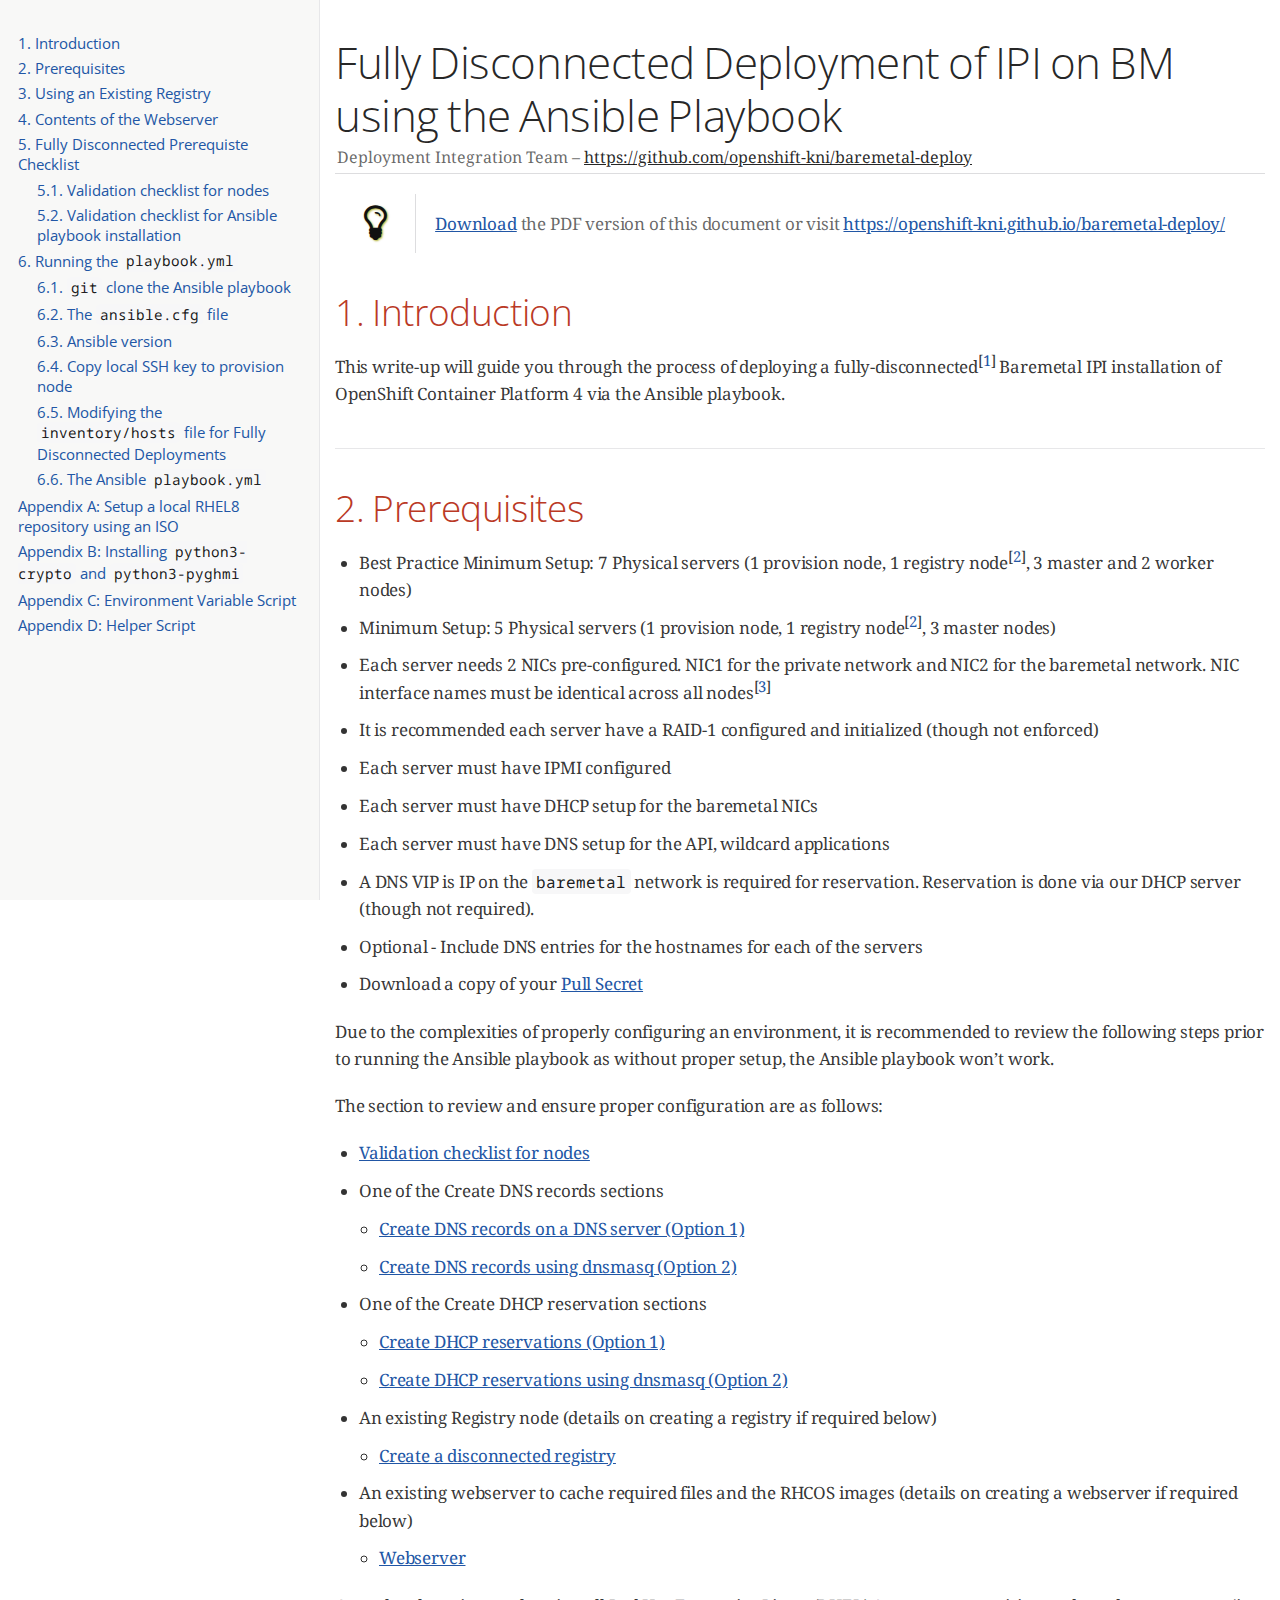
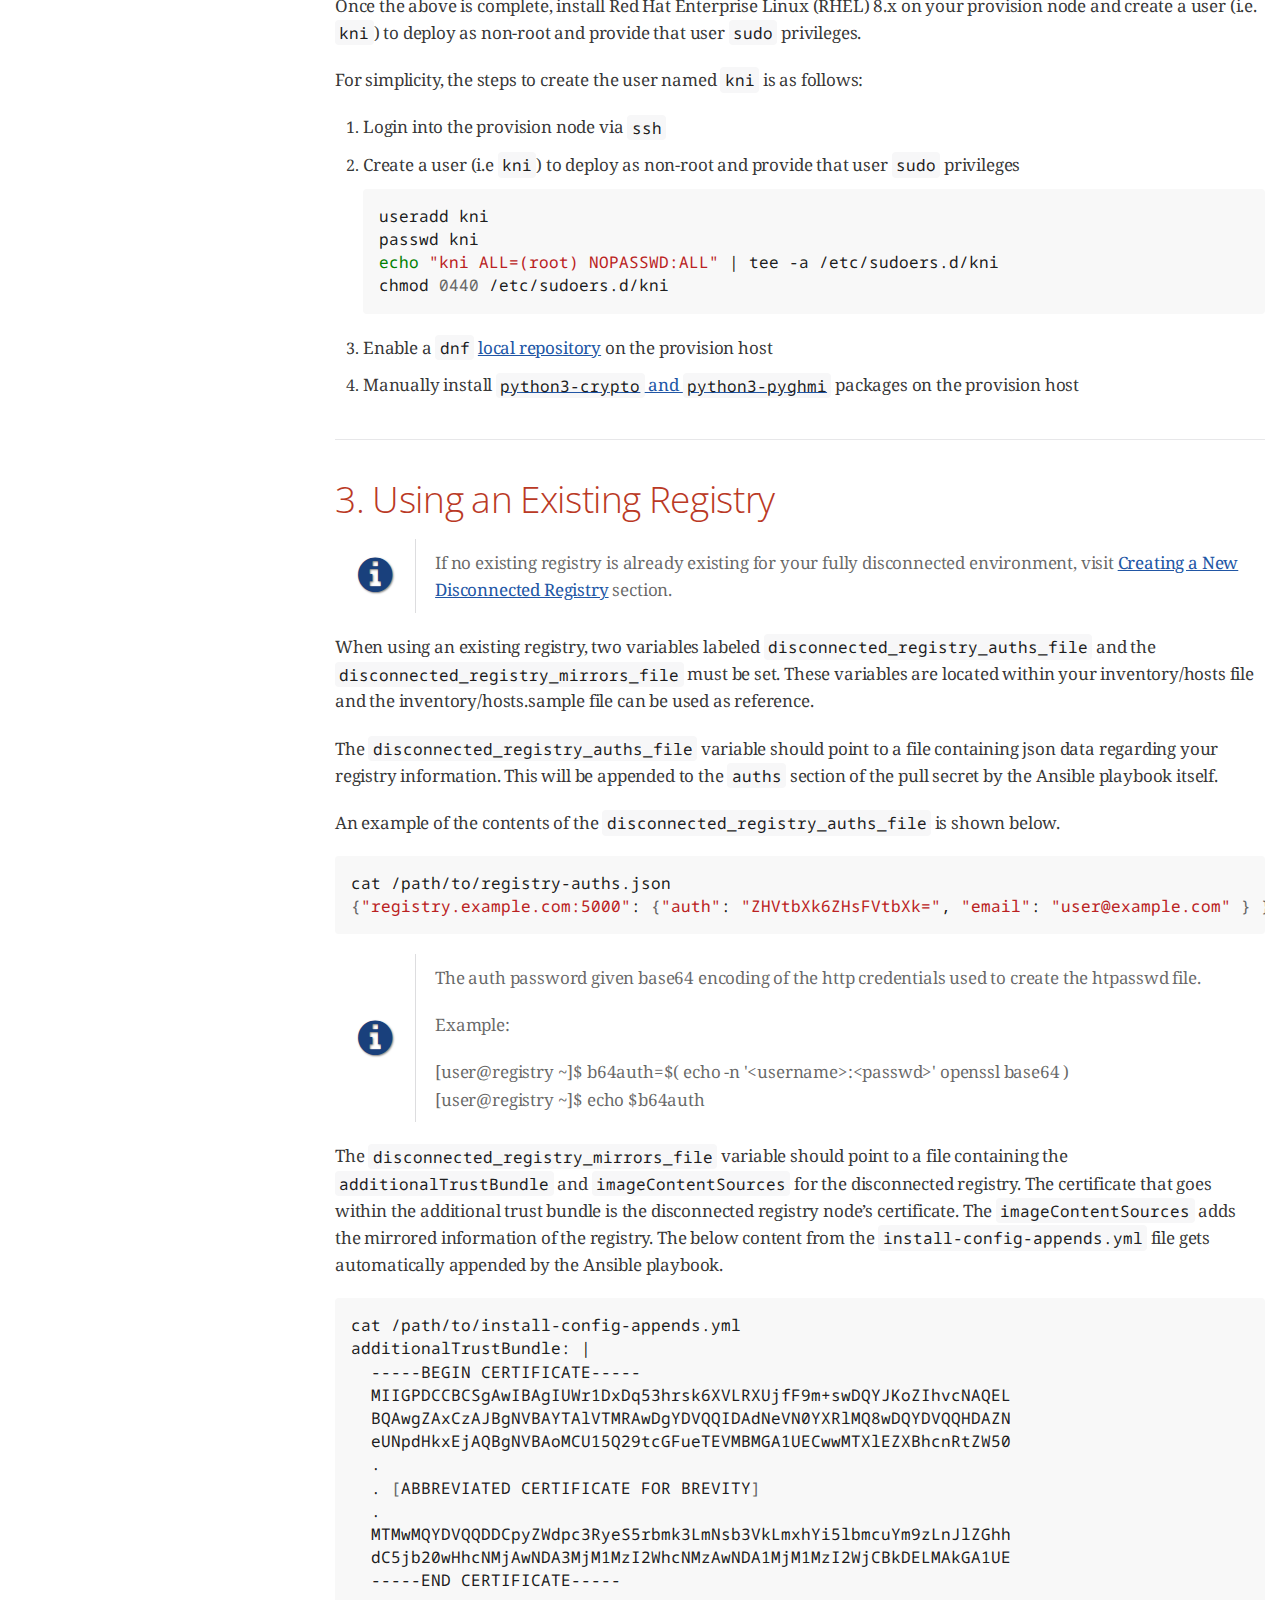
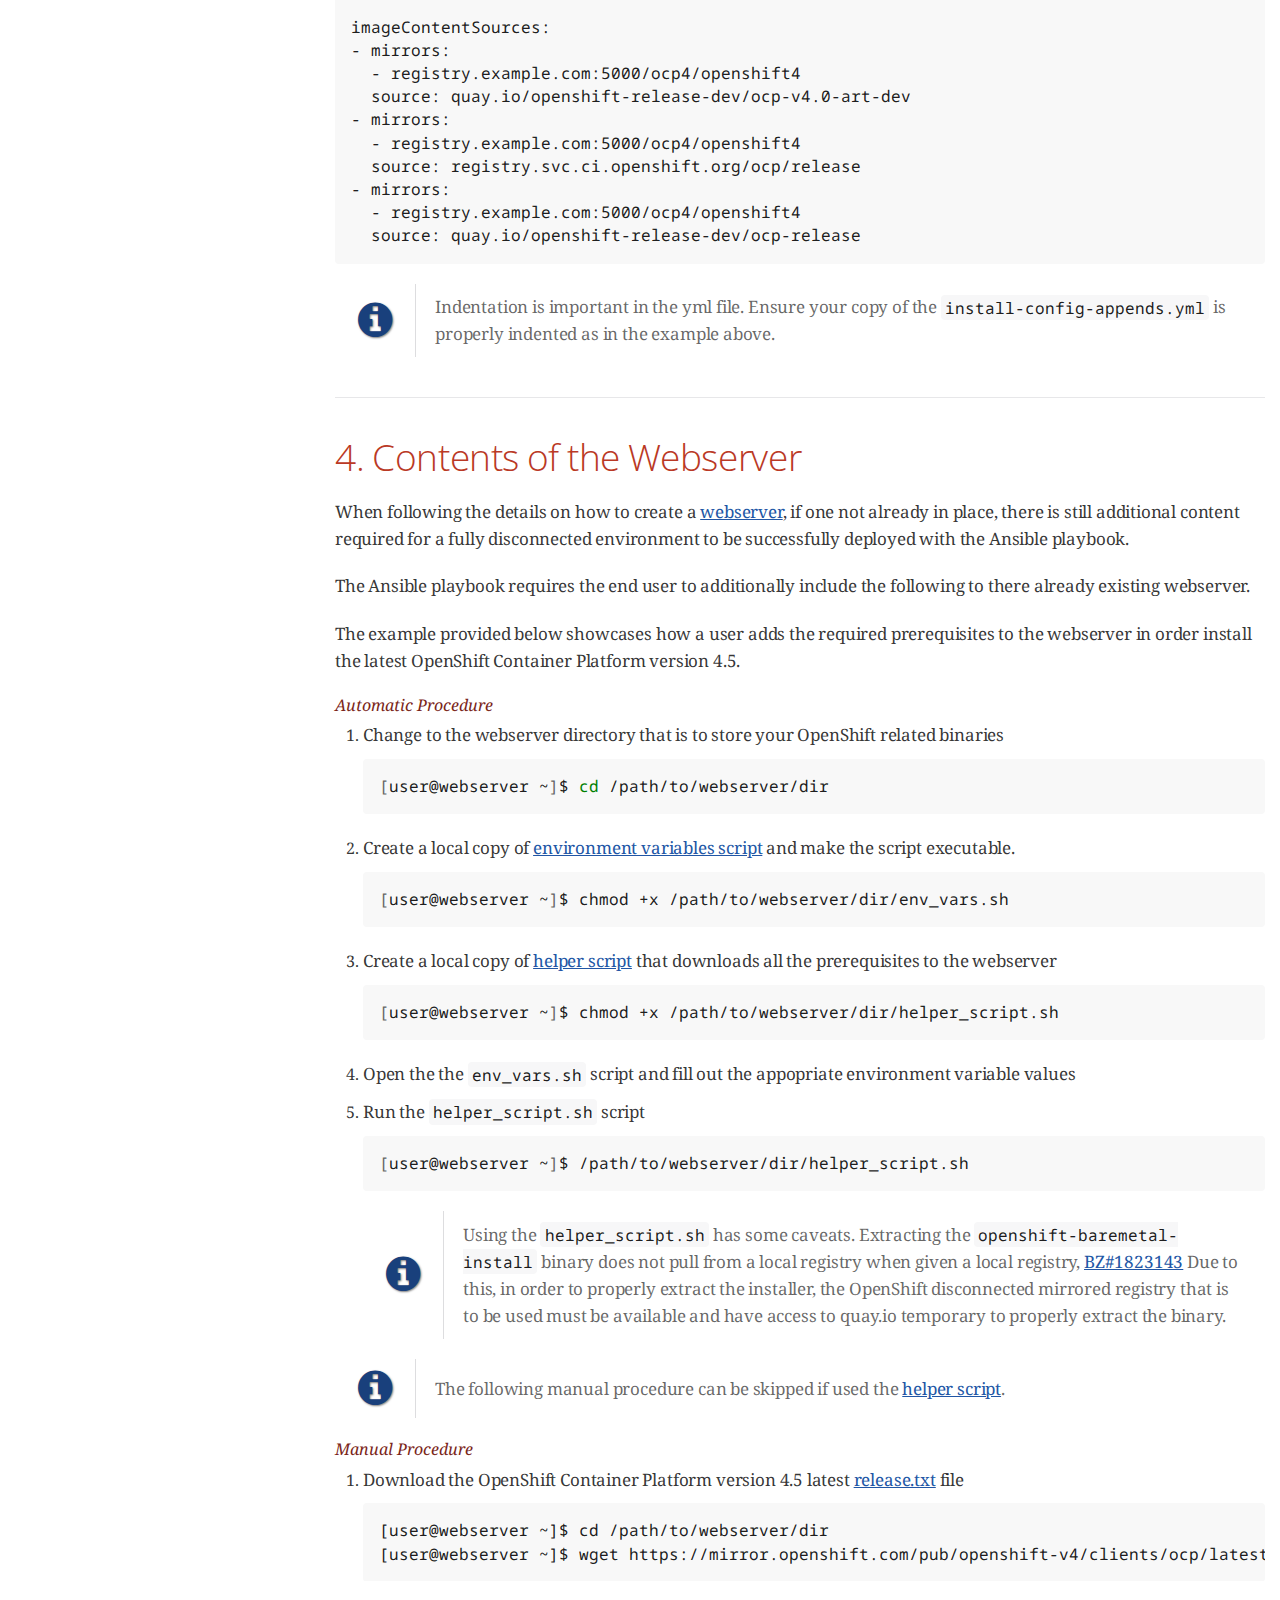
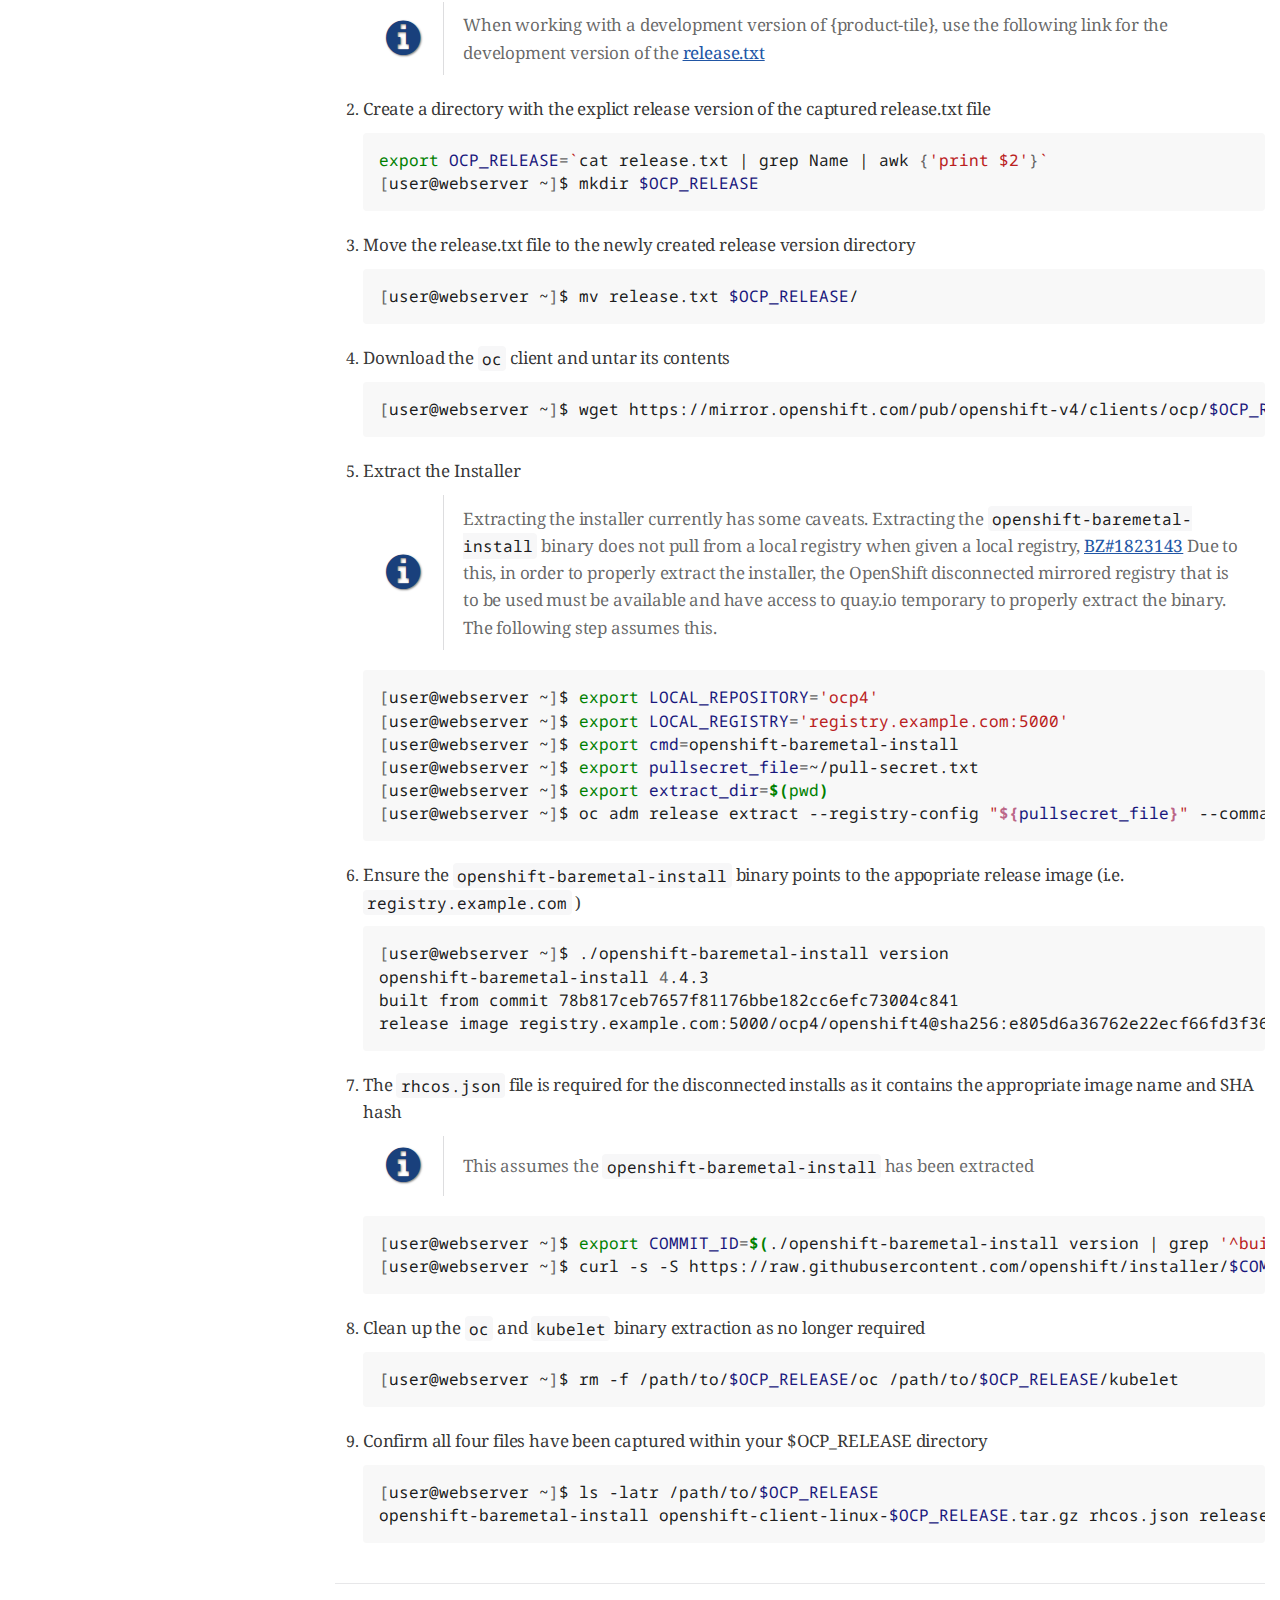
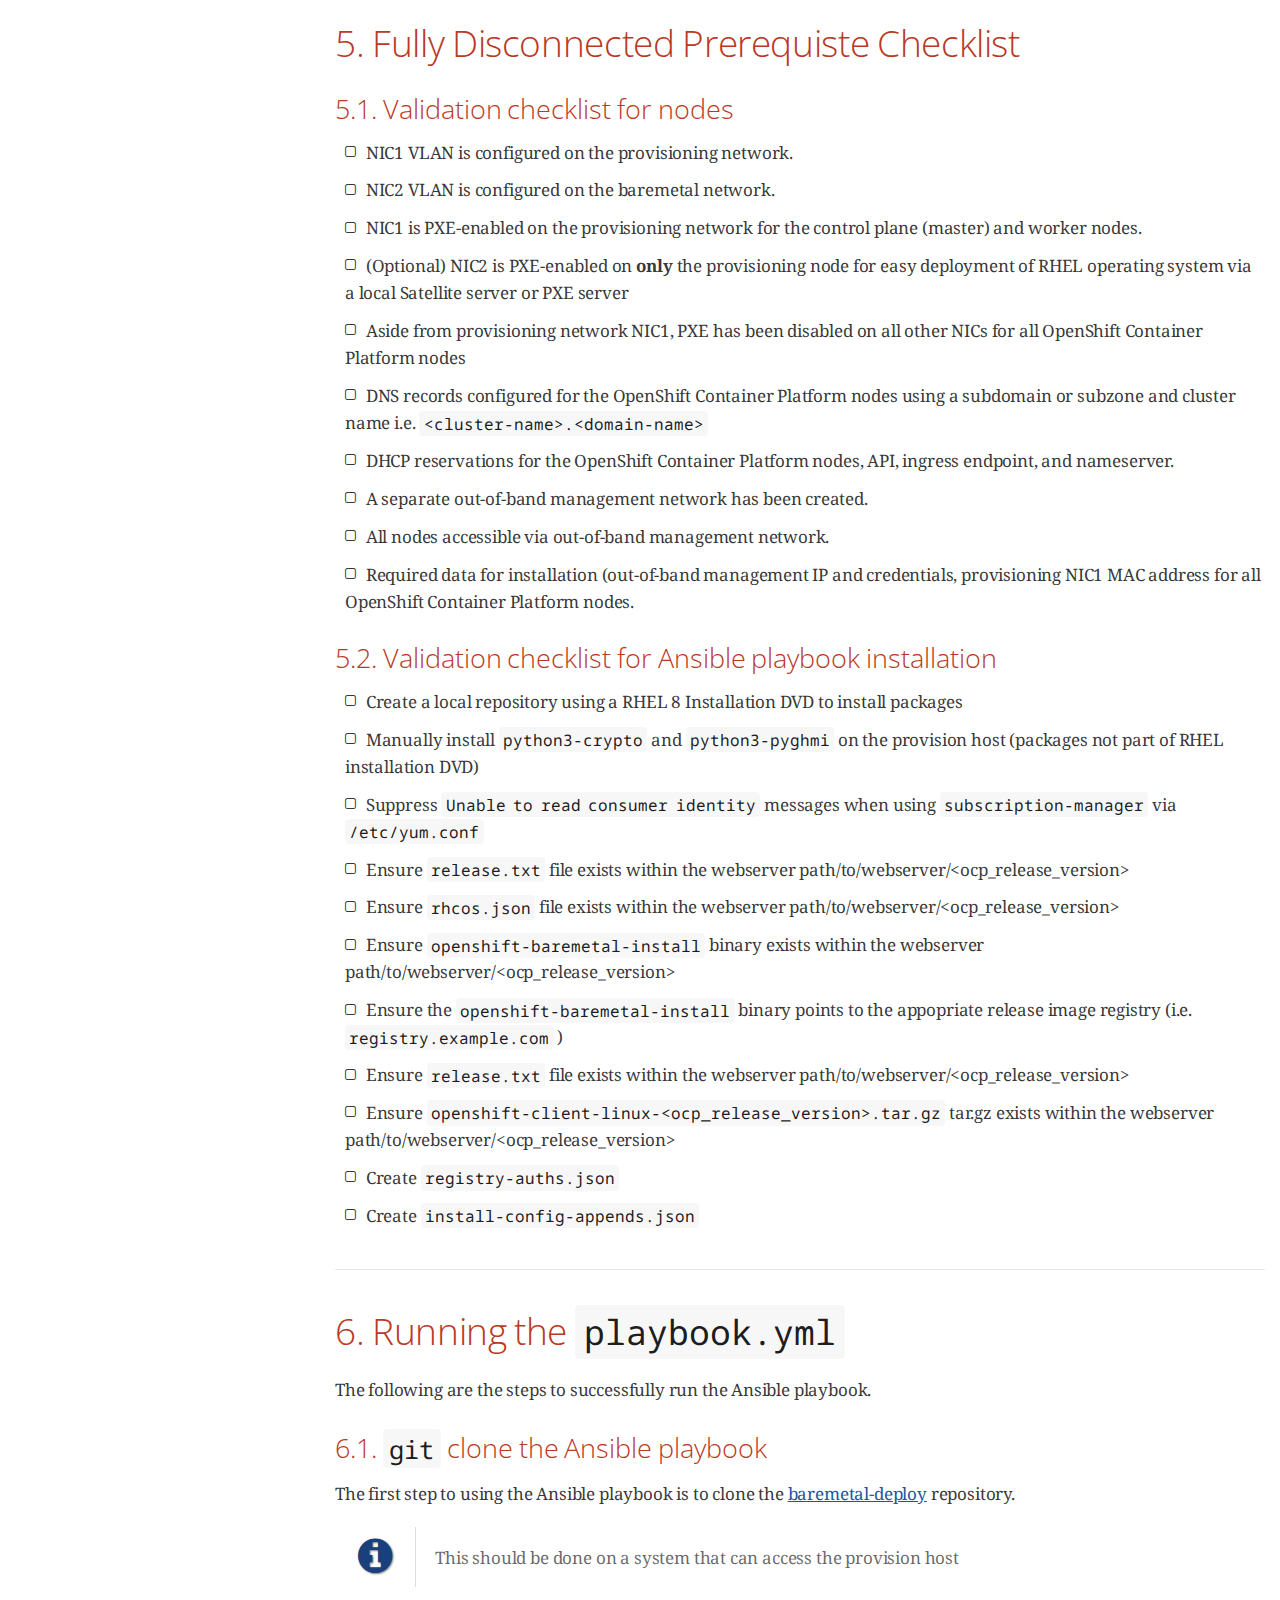
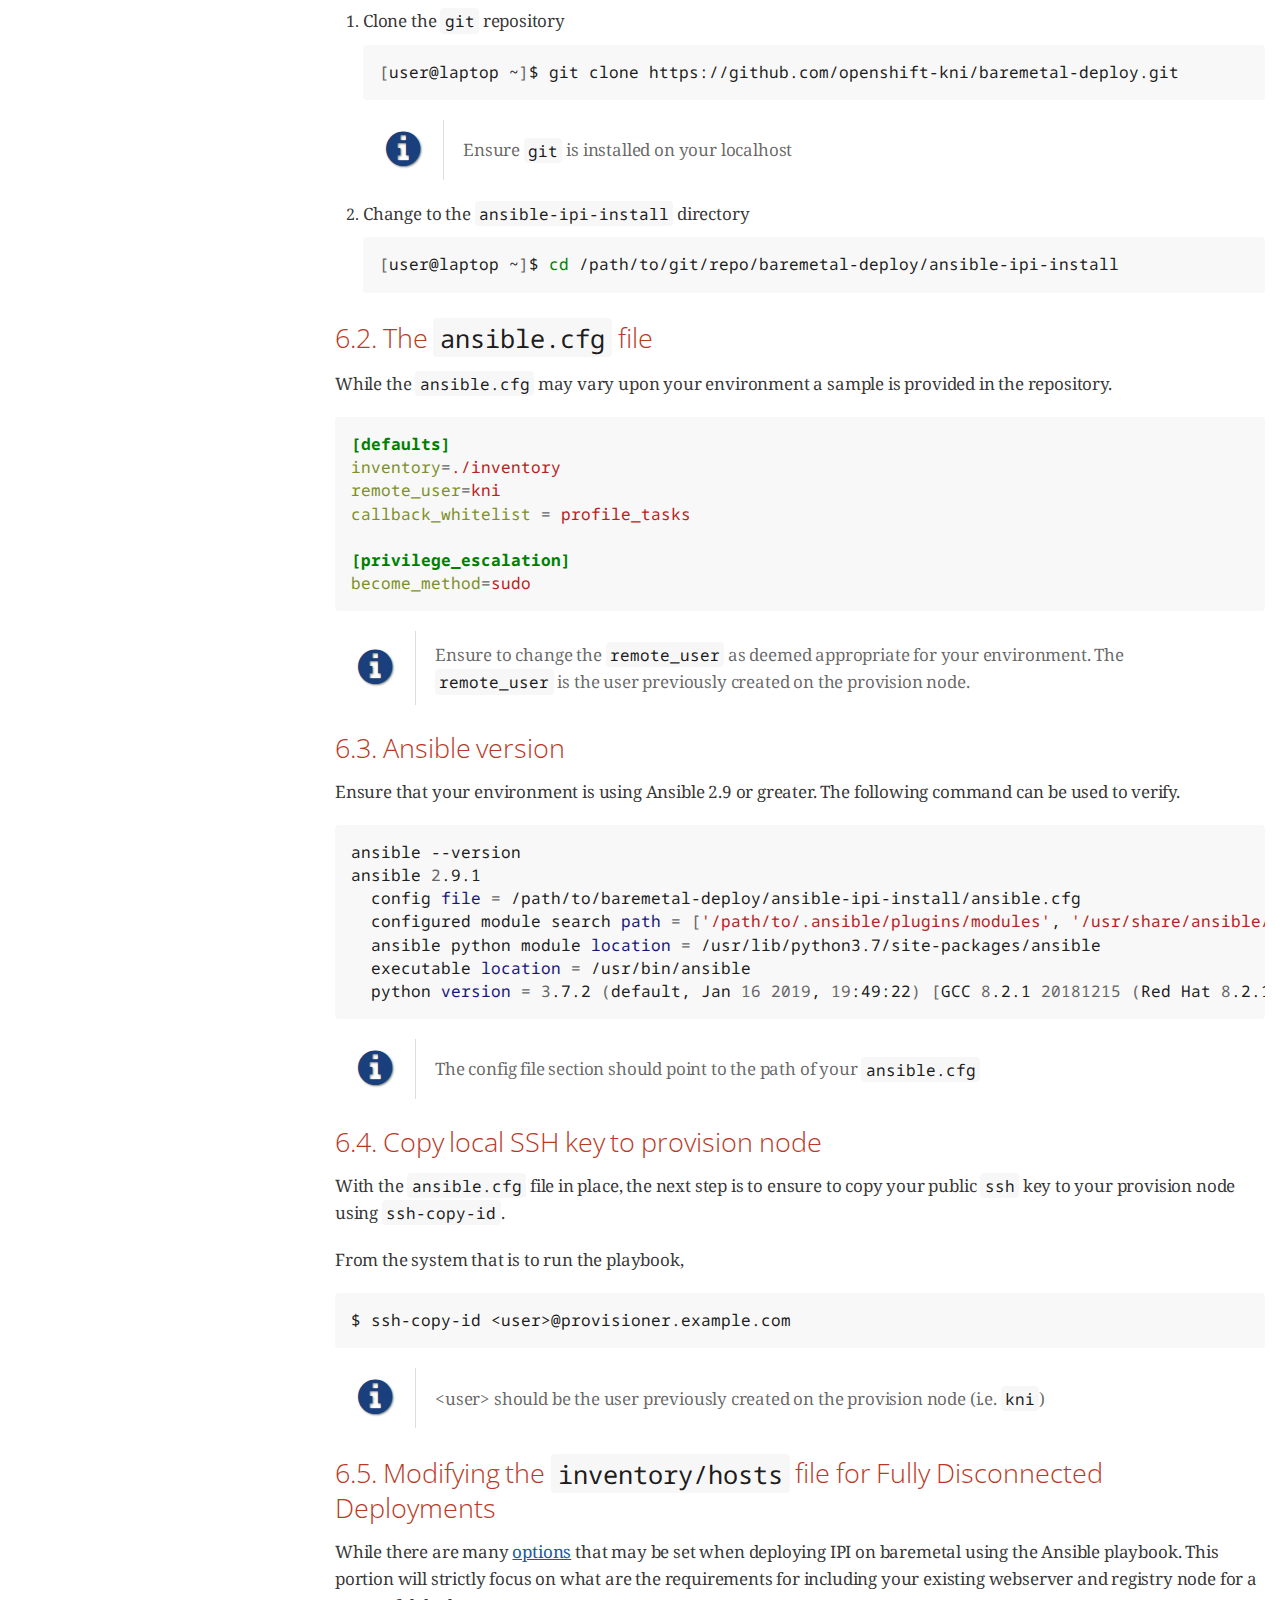
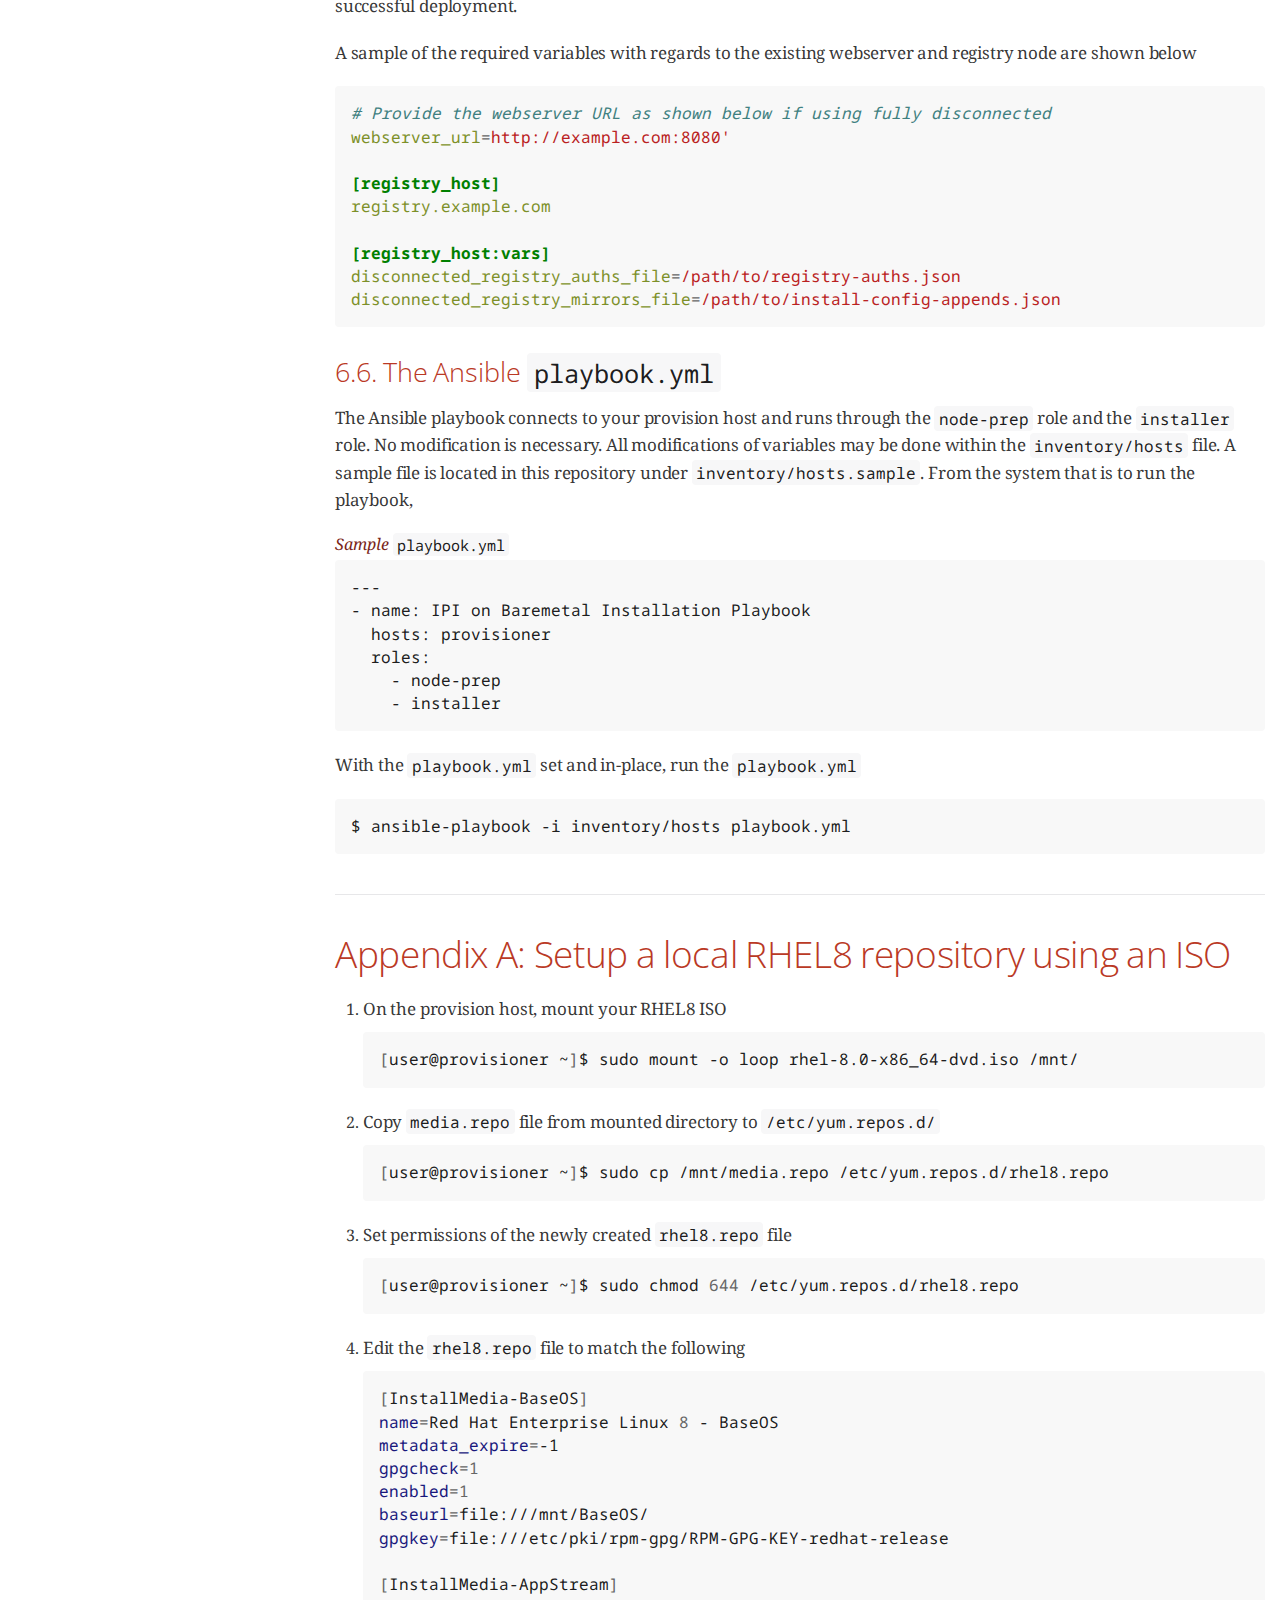
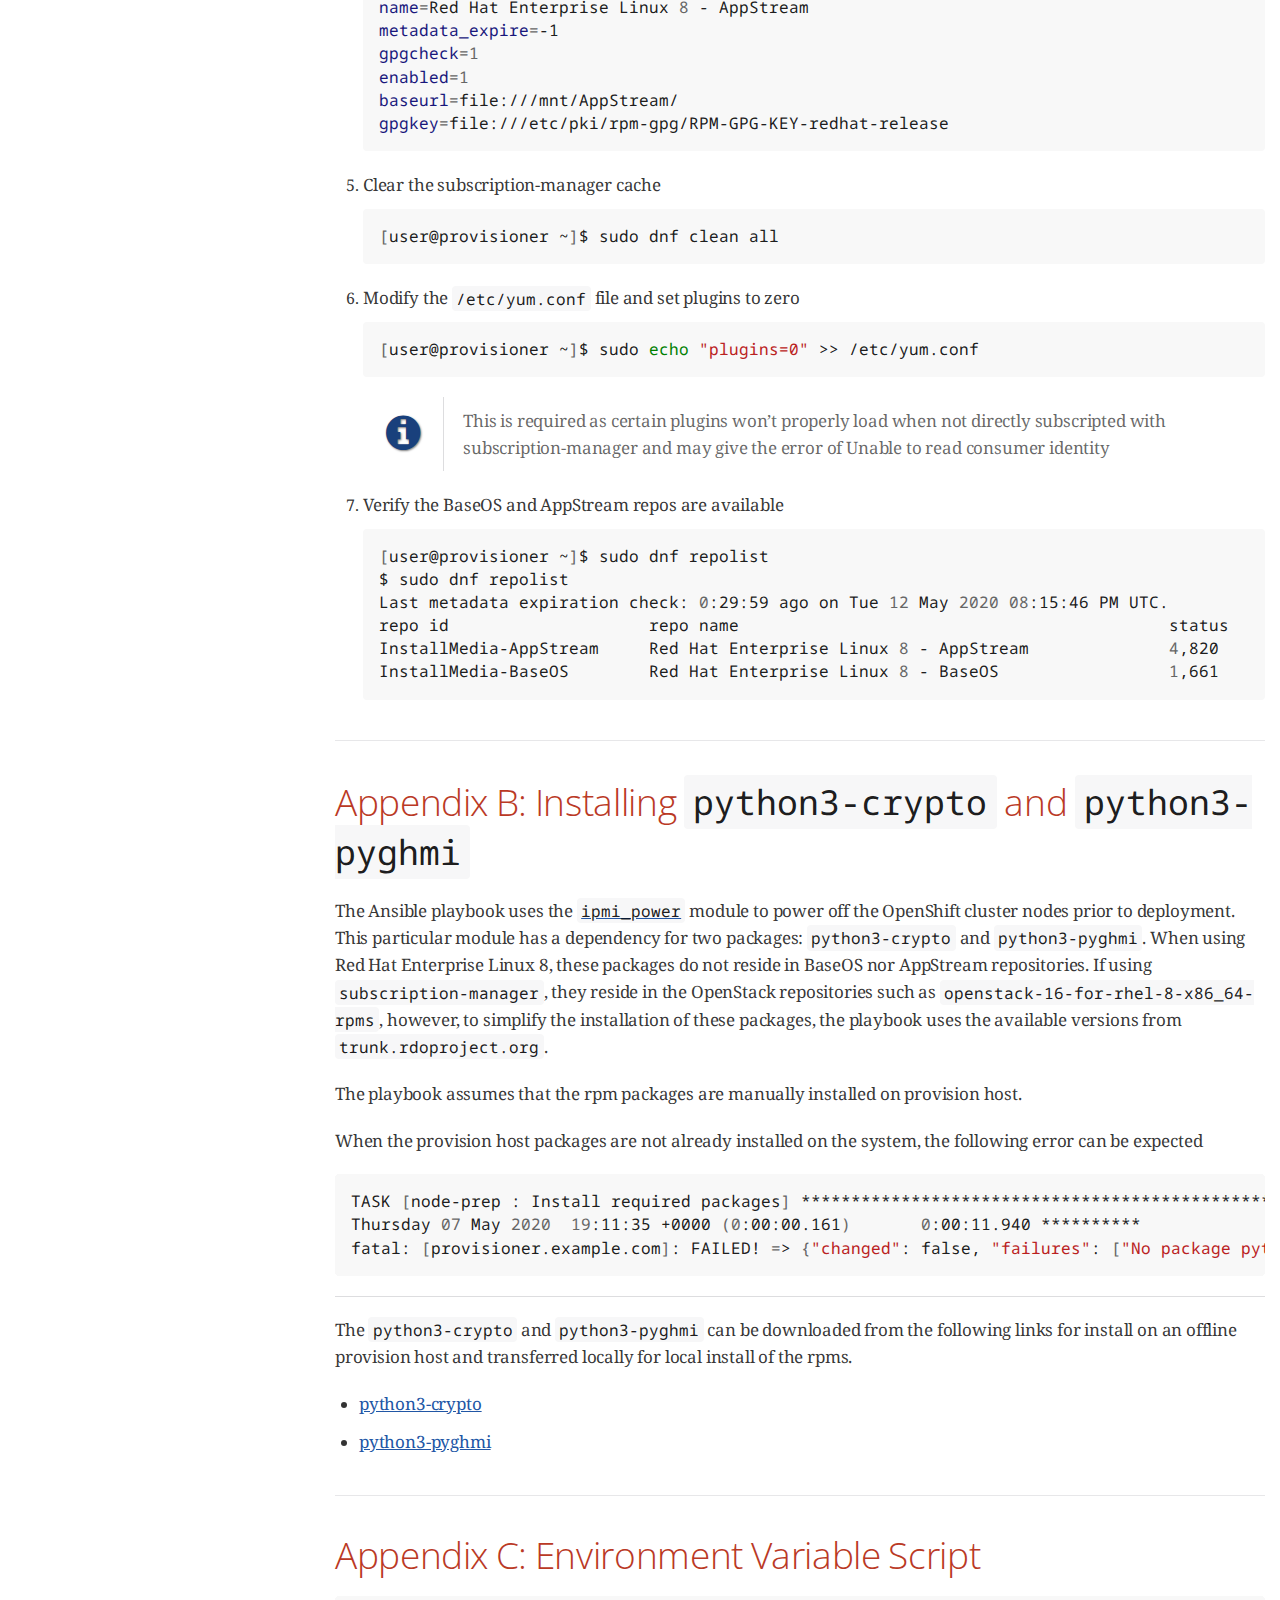
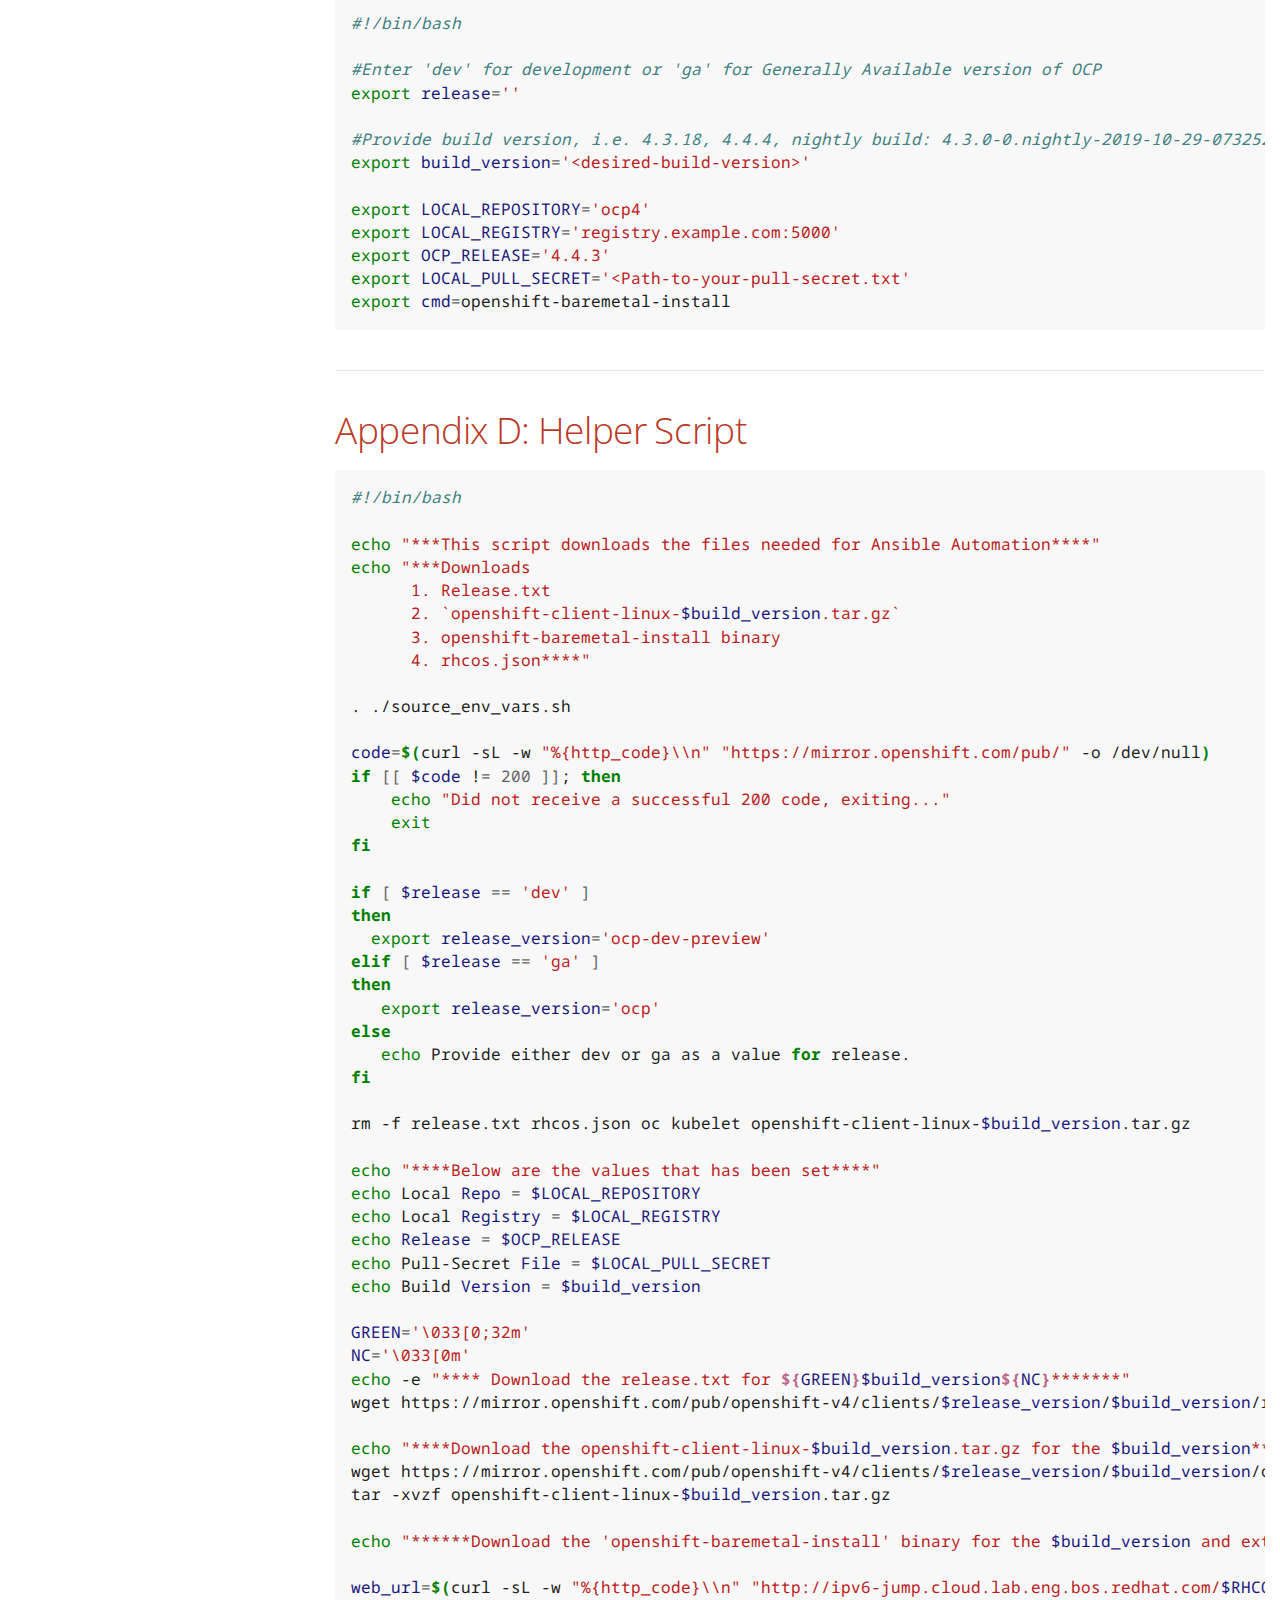
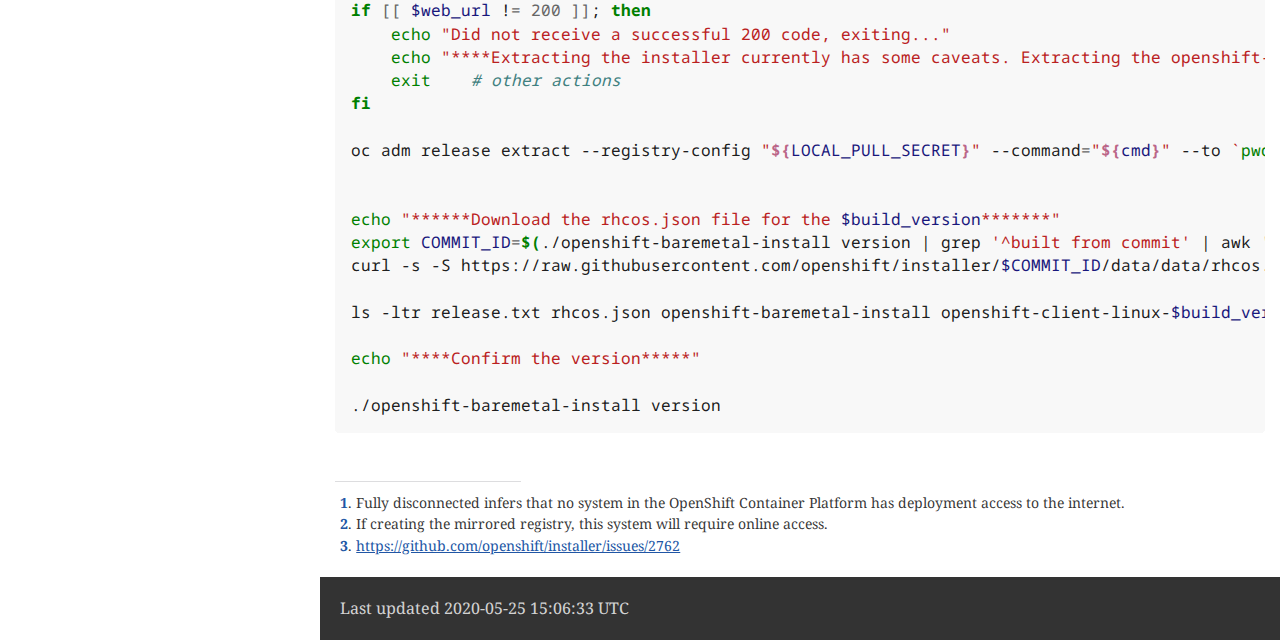
<file: 4.5/Ansible Playbook Disconnected Install.html>
<!DOCTYPE html>
<html xmlns="http://www.w3.org/1999/xhtml" lang="en">
<head>
<meta charset="UTF-8"/>
<meta http-equiv="X-UA-Compatible" content="IE=edge"/>
<meta name="viewport" content="width=device-width, initial-scale=1.0"/>
<meta name="generator" content="Asciidoctor 2.0.10"/>
<meta name="author" content="Deployment Integration Team"/>
<title>Fully Disconnected Deployment of IPI on BM using the Ansible Playbook</title>
<link rel="stylesheet" href="https://fonts.googleapis.com/css?family=Open+Sans:300,300italic,400,400italic,600,600italic%7CNoto+Serif:400,400italic,700,700italic%7CDroid+Sans+Mono:400,700"/>
<style>
/* Asciidoctor default stylesheet | MIT License | https://asciidoctor.org */
/* Uncomment @import statement to use as custom stylesheet */
/*@import "https://fonts.googleapis.com/css?family=Open+Sans:300,300italic,400,400italic,600,600italic%7CNoto+Serif:400,400italic,700,700italic%7CDroid+Sans+Mono:400,700";*/
article,aside,details,figcaption,figure,footer,header,hgroup,main,nav,section{display:block}
audio,video{display:inline-block}
audio:not([controls]){display:none;height:0}
html{font-family:sans-serif;-ms-text-size-adjust:100%;-webkit-text-size-adjust:100%}
a{background:none}
a:focus{outline:thin dotted}
a:active,a:hover{outline:0}
h1{font-size:2em;margin:.67em 0}
abbr[title]{border-bottom:1px dotted}
b,strong{font-weight:bold}
dfn{font-style:italic}
hr{-moz-box-sizing:content-box;box-sizing:content-box;height:0}
mark{background:#ff0;color:#000}
code,kbd,pre,samp{font-family:monospace;font-size:1em}
pre{white-space:pre-wrap}
q{quotes:"\201C" "\201D" "\2018" "\2019"}
small{font-size:80%}
sub,sup{font-size:75%;line-height:0;position:relative;vertical-align:baseline}
sup{top:-.5em}
sub{bottom:-.25em}
img{border:0}
svg:not(:root){overflow:hidden}
figure{margin:0}
fieldset{border:1px solid silver;margin:0 2px;padding:.35em .625em .75em}
legend{border:0;padding:0}
button,input,select,textarea{font-family:inherit;font-size:100%;margin:0}
button,input{line-height:normal}
button,select{text-transform:none}
button,html input[type="button"],input[type="reset"],input[type="submit"]{-webkit-appearance:button;cursor:pointer}
button[disabled],html input[disabled]{cursor:default}
input[type="checkbox"],input[type="radio"]{box-sizing:border-box;padding:0}
button::-moz-focus-inner,input::-moz-focus-inner{border:0;padding:0}
textarea{overflow:auto;vertical-align:top}
table{border-collapse:collapse;border-spacing:0}
*,*::before,*::after{-moz-box-sizing:border-box;-webkit-box-sizing:border-box;box-sizing:border-box}
html,body{font-size:100%}
body{background:#fff;color:rgba(0,0,0,.8);padding:0;margin:0;font-family:"Noto Serif","DejaVu Serif",serif;font-weight:400;font-style:normal;line-height:1;position:relative;cursor:auto;tab-size:4;-moz-osx-font-smoothing:grayscale;-webkit-font-smoothing:antialiased}
a:hover{cursor:pointer}
img,object,embed{max-width:100%;height:auto}
object,embed{height:100%}
img{-ms-interpolation-mode:bicubic}
.left{float:left!important}
.right{float:right!important}
.text-left{text-align:left!important}
.text-right{text-align:right!important}
.text-center{text-align:center!important}
.text-justify{text-align:justify!important}
.hide{display:none}
img,object,svg{display:inline-block;vertical-align:middle}
textarea{height:auto;min-height:50px}
select{width:100%}
.center{margin-left:auto;margin-right:auto}
.stretch{width:100%}
.subheader,.admonitionblock td.content>.title,.audioblock>.title,.exampleblock>.title,.imageblock>.title,.listingblock>.title,.literalblock>.title,.stemblock>.title,.openblock>.title,.paragraph>.title,.quoteblock>.title,table.tableblock>.title,.verseblock>.title,.videoblock>.title,.dlist>.title,.olist>.title,.ulist>.title,.qlist>.title,.hdlist>.title{line-height:1.45;color:#7a2518;font-weight:400;margin-top:0;margin-bottom:.25em}
div,dl,dt,dd,ul,ol,li,h1,h2,h3,#toctitle,.sidebarblock>.content>.title,h4,h5,h6,pre,form,p,blockquote,th,td{margin:0;padding:0;direction:ltr}
a{color:#2156a5;text-decoration:underline;line-height:inherit}
a:hover,a:focus{color:#1d4b8f}
a img{border:0}
p{font-family:inherit;font-weight:400;font-size:1em;line-height:1.6;margin-bottom:1.25em;text-rendering:optimizeLegibility}
p aside{font-size:.875em;line-height:1.35;font-style:italic}
h1,h2,h3,#toctitle,.sidebarblock>.content>.title,h4,h5,h6{font-family:"Open Sans","DejaVu Sans",sans-serif;font-weight:300;font-style:normal;color:#ba3925;text-rendering:optimizeLegibility;margin-top:1em;margin-bottom:.5em;line-height:1.0125em}
h1 small,h2 small,h3 small,#toctitle small,.sidebarblock>.content>.title small,h4 small,h5 small,h6 small{font-size:60%;color:#e99b8f;line-height:0}
h1{font-size:2.125em}
h2{font-size:1.6875em}
h3,#toctitle,.sidebarblock>.content>.title{font-size:1.375em}
h4,h5{font-size:1.125em}
h6{font-size:1em}
hr{border:solid #dddddf;border-width:1px 0 0;clear:both;margin:1.25em 0 1.1875em;height:0}
em,i{font-style:italic;line-height:inherit}
strong,b{font-weight:bold;line-height:inherit}
small{font-size:60%;line-height:inherit}
code{font-family:"Droid Sans Mono","DejaVu Sans Mono",monospace;font-weight:400;color:rgba(0,0,0,.9)}
ul,ol,dl{font-size:1em;line-height:1.6;margin-bottom:1.25em;list-style-position:outside;font-family:inherit}
ul,ol{margin-left:1.5em}
ul li ul,ul li ol{margin-left:1.25em;margin-bottom:0;font-size:1em}
ul.square li ul,ul.circle li ul,ul.disc li ul{list-style:inherit}
ul.square{list-style-type:square}
ul.circle{list-style-type:circle}
ul.disc{list-style-type:disc}
ol li ul,ol li ol{margin-left:1.25em;margin-bottom:0}
dl dt{margin-bottom:.3125em;font-weight:bold}
dl dd{margin-bottom:1.25em}
abbr,acronym{text-transform:uppercase;font-size:90%;color:rgba(0,0,0,.8);border-bottom:1px dotted #ddd;cursor:help}
abbr{text-transform:none}
blockquote{margin:0 0 1.25em;padding:.5625em 1.25em 0 1.1875em;border-left:1px solid #ddd}
blockquote cite{display:block;font-size:.9375em;color:rgba(0,0,0,.6)}
blockquote cite::before{content:"\2014 \0020"}
blockquote cite a,blockquote cite a:visited{color:rgba(0,0,0,.6)}
blockquote,blockquote p{line-height:1.6;color:rgba(0,0,0,.85)}
@media screen and (min-width:768px){h1,h2,h3,#toctitle,.sidebarblock>.content>.title,h4,h5,h6{line-height:1.2}
h1{font-size:2.75em}
h2{font-size:2.3125em}
h3,#toctitle,.sidebarblock>.content>.title{font-size:1.6875em}
h4{font-size:1.4375em}}
table{background:#fff;margin-bottom:1.25em;border:solid 1px #dedede}
table thead,table tfoot{background:#f7f8f7}
table thead tr th,table thead tr td,table tfoot tr th,table tfoot tr td{padding:.5em .625em .625em;font-size:inherit;color:rgba(0,0,0,.8);text-align:left}
table tr th,table tr td{padding:.5625em .625em;font-size:inherit;color:rgba(0,0,0,.8)}
table tr.even,table tr.alt{background:#f8f8f7}
table thead tr th,table tfoot tr th,table tbody tr td,table tr td,table tfoot tr td{display:table-cell;line-height:1.6}
h1,h2,h3,#toctitle,.sidebarblock>.content>.title,h4,h5,h6{line-height:1.2;word-spacing:-.05em}
h1 strong,h2 strong,h3 strong,#toctitle strong,.sidebarblock>.content>.title strong,h4 strong,h5 strong,h6 strong{font-weight:400}
.clearfix::before,.clearfix::after,.float-group::before,.float-group::after{content:" ";display:table}
.clearfix::after,.float-group::after{clear:both}
:not(pre):not([class^=L])>code{font-size:.9375em;font-style:normal!important;letter-spacing:0;padding:.1em .5ex;word-spacing:-.15em;background:#f7f7f8;-webkit-border-radius:4px;border-radius:4px;line-height:1.45;text-rendering:optimizeSpeed;word-wrap:break-word}
:not(pre)>code.nobreak{word-wrap:normal}
:not(pre)>code.nowrap{white-space:nowrap}
pre{color:rgba(0,0,0,.9);font-family:"Droid Sans Mono","DejaVu Sans Mono",monospace;line-height:1.45;text-rendering:optimizeSpeed}
pre code,pre pre{color:inherit;font-size:inherit;line-height:inherit}
pre>code{display:block}
pre.nowrap,pre.nowrap pre{white-space:pre;word-wrap:normal}
em em{font-style:normal}
strong strong{font-weight:400}
.keyseq{color:rgba(51,51,51,.8)}
kbd{font-family:"Droid Sans Mono","DejaVu Sans Mono",monospace;display:inline-block;color:rgba(0,0,0,.8);font-size:.65em;line-height:1.45;background:#f7f7f7;border:1px solid #ccc;-webkit-border-radius:3px;border-radius:3px;-webkit-box-shadow:0 1px 0 rgba(0,0,0,.2),0 0 0 .1em white inset;box-shadow:0 1px 0 rgba(0,0,0,.2),0 0 0 .1em #fff inset;margin:0 .15em;padding:.2em .5em;vertical-align:middle;position:relative;top:-.1em;white-space:nowrap}
.keyseq kbd:first-child{margin-left:0}
.keyseq kbd:last-child{margin-right:0}
.menuseq,.menuref{color:#000}
.menuseq b:not(.caret),.menuref{font-weight:inherit}
.menuseq{word-spacing:-.02em}
.menuseq b.caret{font-size:1.25em;line-height:.8}
.menuseq i.caret{font-weight:bold;text-align:center;width:.45em}
b.button::before,b.button::after{position:relative;top:-1px;font-weight:400}
b.button::before{content:"[";padding:0 3px 0 2px}
b.button::after{content:"]";padding:0 2px 0 3px}
p a>code:hover{color:rgba(0,0,0,.9)}
#header,#content,#footnotes,#footer{width:100%;margin-left:auto;margin-right:auto;margin-top:0;margin-bottom:0;max-width:62.5em;*zoom:1;position:relative;padding-left:.9375em;padding-right:.9375em}
#header::before,#header::after,#content::before,#content::after,#footnotes::before,#footnotes::after,#footer::before,#footer::after{content:" ";display:table}
#header::after,#content::after,#footnotes::after,#footer::after{clear:both}
#content{margin-top:1.25em}
#content::before{content:none}
#header>h1:first-child{color:rgba(0,0,0,.85);margin-top:2.25rem;margin-bottom:0}
#header>h1:first-child+#toc{margin-top:8px;border-top:1px solid #dddddf}
#header>h1:only-child,body.toc2 #header>h1:nth-last-child(2){border-bottom:1px solid #dddddf;padding-bottom:8px}
#header .details{border-bottom:1px solid #dddddf;line-height:1.45;padding-top:.25em;padding-bottom:.25em;padding-left:.25em;color:rgba(0,0,0,.6);display:-ms-flexbox;display:-webkit-flex;display:flex;-ms-flex-flow:row wrap;-webkit-flex-flow:row wrap;flex-flow:row wrap}
#header .details span:first-child{margin-left:-.125em}
#header .details span.email a{color:rgba(0,0,0,.85)}
#header .details br{display:none}
#header .details br+span::before{content:"\00a0\2013\00a0"}
#header .details br+span.author::before{content:"\00a0\22c5\00a0";color:rgba(0,0,0,.85)}
#header .details br+span#revremark::before{content:"\00a0|\00a0"}
#header #revnumber{text-transform:capitalize}
#header #revnumber::after{content:"\00a0"}
#content>h1:first-child:not([class]){color:rgba(0,0,0,.85);border-bottom:1px solid #dddddf;padding-bottom:8px;margin-top:0;padding-top:1rem;margin-bottom:1.25rem}
#toc{border-bottom:1px solid #e7e7e9;padding-bottom:.5em}
#toc>ul{margin-left:.125em}
#toc ul.sectlevel0>li>a{font-style:italic}
#toc ul.sectlevel0 ul.sectlevel1{margin:.5em 0}
#toc ul{font-family:"Open Sans","DejaVu Sans",sans-serif;list-style-type:none}
#toc li{line-height:1.3334;margin-top:.3334em}
#toc a{text-decoration:none}
#toc a:active{text-decoration:underline}
#toctitle{color:#7a2518;font-size:1.2em}
@media screen and (min-width:768px){#toctitle{font-size:1.375em}
body.toc2{padding-left:15em;padding-right:0}
#toc.toc2{margin-top:0!important;background:#f8f8f7;position:fixed;width:15em;left:0;top:0;border-right:1px solid #e7e7e9;border-top-width:0!important;border-bottom-width:0!important;z-index:1000;padding:1.25em 1em;height:100%;overflow:auto}
#toc.toc2 #toctitle{margin-top:0;margin-bottom:.8rem;font-size:1.2em}
#toc.toc2>ul{font-size:.9em;margin-bottom:0}
#toc.toc2 ul ul{margin-left:0;padding-left:1em}
#toc.toc2 ul.sectlevel0 ul.sectlevel1{padding-left:0;margin-top:.5em;margin-bottom:.5em}
body.toc2.toc-right{padding-left:0;padding-right:15em}
body.toc2.toc-right #toc.toc2{border-right-width:0;border-left:1px solid #e7e7e9;left:auto;right:0}}
@media screen and (min-width:1280px){body.toc2{padding-left:20em;padding-right:0}
#toc.toc2{width:20em}
#toc.toc2 #toctitle{font-size:1.375em}
#toc.toc2>ul{font-size:.95em}
#toc.toc2 ul ul{padding-left:1.25em}
body.toc2.toc-right{padding-left:0;padding-right:20em}}
#content #toc{border-style:solid;border-width:1px;border-color:#e0e0dc;margin-bottom:1.25em;padding:1.25em;background:#f8f8f7;-webkit-border-radius:4px;border-radius:4px}
#content #toc>:first-child{margin-top:0}
#content #toc>:last-child{margin-bottom:0}
#footer{max-width:100%;background:rgba(0,0,0,.8);padding:1.25em}
#footer-text{color:rgba(255,255,255,.8);line-height:1.44}
#content{margin-bottom:.625em}
.sect1{padding-bottom:.625em}
@media screen and (min-width:768px){#content{margin-bottom:1.25em}
.sect1{padding-bottom:1.25em}}
.sect1:last-child{padding-bottom:0}
.sect1+.sect1{border-top:1px solid #e7e7e9}
#content h1>a.anchor,h2>a.anchor,h3>a.anchor,#toctitle>a.anchor,.sidebarblock>.content>.title>a.anchor,h4>a.anchor,h5>a.anchor,h6>a.anchor{position:absolute;z-index:1001;width:1.5ex;margin-left:-1.5ex;display:block;text-decoration:none!important;visibility:hidden;text-align:center;font-weight:400}
#content h1>a.anchor::before,h2>a.anchor::before,h3>a.anchor::before,#toctitle>a.anchor::before,.sidebarblock>.content>.title>a.anchor::before,h4>a.anchor::before,h5>a.anchor::before,h6>a.anchor::before{content:"\00A7";font-size:.85em;display:block;padding-top:.1em}
#content h1:hover>a.anchor,#content h1>a.anchor:hover,h2:hover>a.anchor,h2>a.anchor:hover,h3:hover>a.anchor,#toctitle:hover>a.anchor,.sidebarblock>.content>.title:hover>a.anchor,h3>a.anchor:hover,#toctitle>a.anchor:hover,.sidebarblock>.content>.title>a.anchor:hover,h4:hover>a.anchor,h4>a.anchor:hover,h5:hover>a.anchor,h5>a.anchor:hover,h6:hover>a.anchor,h6>a.anchor:hover{visibility:visible}
#content h1>a.link,h2>a.link,h3>a.link,#toctitle>a.link,.sidebarblock>.content>.title>a.link,h4>a.link,h5>a.link,h6>a.link{color:#ba3925;text-decoration:none}
#content h1>a.link:hover,h2>a.link:hover,h3>a.link:hover,#toctitle>a.link:hover,.sidebarblock>.content>.title>a.link:hover,h4>a.link:hover,h5>a.link:hover,h6>a.link:hover{color:#a53221}
details,.audioblock,.imageblock,.literalblock,.listingblock,.stemblock,.videoblock{margin-bottom:1.25em}
details>summary:first-of-type{cursor:pointer;display:list-item;outline:none;margin-bottom:.75em}
.admonitionblock td.content>.title,.audioblock>.title,.exampleblock>.title,.imageblock>.title,.listingblock>.title,.literalblock>.title,.stemblock>.title,.openblock>.title,.paragraph>.title,.quoteblock>.title,table.tableblock>.title,.verseblock>.title,.videoblock>.title,.dlist>.title,.olist>.title,.ulist>.title,.qlist>.title,.hdlist>.title{text-rendering:optimizeLegibility;text-align:left;font-family:"Noto Serif","DejaVu Serif",serif;font-size:1rem;font-style:italic}
table.tableblock.fit-content>caption.title{white-space:nowrap;width:0}
.paragraph.lead>p,#preamble>.sectionbody>[class="paragraph"]:first-of-type p{font-size:1.21875em;line-height:1.6;color:rgba(0,0,0,.85)}
table.tableblock #preamble>.sectionbody>[class="paragraph"]:first-of-type p{font-size:inherit}
.admonitionblock>table{border-collapse:separate;border:0;background:none;width:100%}
.admonitionblock>table td.icon{text-align:center;width:80px}
.admonitionblock>table td.icon img{max-width:none}
.admonitionblock>table td.icon .title{font-weight:bold;font-family:"Open Sans","DejaVu Sans",sans-serif;text-transform:uppercase}
.admonitionblock>table td.content{padding-left:1.125em;padding-right:1.25em;border-left:1px solid #dddddf;color:rgba(0,0,0,.6)}
.admonitionblock>table td.content>:last-child>:last-child{margin-bottom:0}
.exampleblock>.content{border-style:solid;border-width:1px;border-color:#e6e6e6;margin-bottom:1.25em;padding:1.25em;background:#fff;-webkit-border-radius:4px;border-radius:4px}
.exampleblock>.content>:first-child{margin-top:0}
.exampleblock>.content>:last-child{margin-bottom:0}
.sidebarblock{border-style:solid;border-width:1px;border-color:#dbdbd6;margin-bottom:1.25em;padding:1.25em;background:#f3f3f2;-webkit-border-radius:4px;border-radius:4px}
.sidebarblock>:first-child{margin-top:0}
.sidebarblock>:last-child{margin-bottom:0}
.sidebarblock>.content>.title{color:#7a2518;margin-top:0;text-align:center}
.exampleblock>.content>:last-child>:last-child,.exampleblock>.content .olist>ol>li:last-child>:last-child,.exampleblock>.content .ulist>ul>li:last-child>:last-child,.exampleblock>.content .qlist>ol>li:last-child>:last-child,.sidebarblock>.content>:last-child>:last-child,.sidebarblock>.content .olist>ol>li:last-child>:last-child,.sidebarblock>.content .ulist>ul>li:last-child>:last-child,.sidebarblock>.content .qlist>ol>li:last-child>:last-child{margin-bottom:0}
.literalblock pre,.listingblock>.content>pre{-webkit-border-radius:4px;border-radius:4px;word-wrap:break-word;overflow-x:auto;padding:1em;font-size:.8125em}
@media screen and (min-width:768px){.literalblock pre,.listingblock>.content>pre{font-size:.90625em}}
@media screen and (min-width:1280px){.literalblock pre,.listingblock>.content>pre{font-size:1em}}
.literalblock pre,.listingblock>.content>pre:not(.highlight),.listingblock>.content>pre[class="highlight"],.listingblock>.content>pre[class^="highlight "]{background:#f7f7f8}
.literalblock.output pre{color:#f7f7f8;background:rgba(0,0,0,.9)}
.listingblock>.content{position:relative}
.listingblock code[data-lang]::before{display:none;content:attr(data-lang);position:absolute;font-size:.75em;top:.425rem;right:.5rem;line-height:1;text-transform:uppercase;color:inherit;opacity:.5}
.listingblock:hover code[data-lang]::before{display:block}
.listingblock.terminal pre .command::before{content:attr(data-prompt);padding-right:.5em;color:inherit;opacity:.5}
.listingblock.terminal pre .command:not([data-prompt])::before{content:"$"}
.listingblock pre.highlightjs{padding:0}
.listingblock pre.highlightjs>code{padding:1em;-webkit-border-radius:4px;border-radius:4px}
.listingblock pre.prettyprint{border-width:0}
.prettyprint{background:#f7f7f8}
pre.prettyprint .linenums{line-height:1.45;margin-left:2em}
pre.prettyprint li{background:none;list-style-type:inherit;padding-left:0}
pre.prettyprint li code[data-lang]::before{opacity:1}
pre.prettyprint li:not(:first-child) code[data-lang]::before{display:none}
table.linenotable{border-collapse:separate;border:0;margin-bottom:0;background:none}
table.linenotable td[class]{color:inherit;vertical-align:top;padding:0;line-height:inherit;white-space:normal}
table.linenotable td.code{padding-left:.75em}
table.linenotable td.linenos{border-right:1px solid currentColor;opacity:.35;padding-right:.5em}
pre.pygments .lineno{border-right:1px solid currentColor;opacity:.35;display:inline-block;margin-right:.75em}
pre.pygments .lineno::before{content:"";margin-right:-.125em}
.quoteblock{margin:0 1em 1.25em 1.5em;display:table}
.quoteblock:not(.excerpt)>.title{margin-left:-1.5em;margin-bottom:.75em}
.quoteblock blockquote,.quoteblock p{color:rgba(0,0,0,.85);font-size:1.15rem;line-height:1.75;word-spacing:.1em;letter-spacing:0;font-style:italic;text-align:justify}
.quoteblock blockquote{margin:0;padding:0;border:0}
.quoteblock blockquote::before{content:"\201c";float:left;font-size:2.75em;font-weight:bold;line-height:.6em;margin-left:-.6em;color:#7a2518;text-shadow:0 1px 2px rgba(0,0,0,.1)}
.quoteblock blockquote>.paragraph:last-child p{margin-bottom:0}
.quoteblock .attribution{margin-top:.75em;margin-right:.5ex;text-align:right}
.verseblock{margin:0 1em 1.25em}
.verseblock pre{font-family:"Open Sans","DejaVu Sans",sans;font-size:1.15rem;color:rgba(0,0,0,.85);font-weight:300;text-rendering:optimizeLegibility}
.verseblock pre strong{font-weight:400}
.verseblock .attribution{margin-top:1.25rem;margin-left:.5ex}
.quoteblock .attribution,.verseblock .attribution{font-size:.9375em;line-height:1.45;font-style:italic}
.quoteblock .attribution br,.verseblock .attribution br{display:none}
.quoteblock .attribution cite,.verseblock .attribution cite{display:block;letter-spacing:-.025em;color:rgba(0,0,0,.6)}
.quoteblock.abstract blockquote::before,.quoteblock.excerpt blockquote::before,.quoteblock .quoteblock blockquote::before{display:none}
.quoteblock.abstract blockquote,.quoteblock.abstract p,.quoteblock.excerpt blockquote,.quoteblock.excerpt p,.quoteblock .quoteblock blockquote,.quoteblock .quoteblock p{line-height:1.6;word-spacing:0}
.quoteblock.abstract{margin:0 1em 1.25em;display:block}
.quoteblock.abstract>.title{margin:0 0 .375em;font-size:1.15em;text-align:center}
.quoteblock.excerpt>blockquote,.quoteblock .quoteblock{padding:0 0 .25em 1em;border-left:.25em solid #dddddf}
.quoteblock.excerpt,.quoteblock .quoteblock{margin-left:0}
.quoteblock.excerpt blockquote,.quoteblock.excerpt p,.quoteblock .quoteblock blockquote,.quoteblock .quoteblock p{color:inherit;font-size:1.0625rem}
.quoteblock.excerpt .attribution,.quoteblock .quoteblock .attribution{color:inherit;text-align:left;margin-right:0}
table.tableblock{max-width:100%;border-collapse:separate}
p.tableblock:last-child{margin-bottom:0}
td.tableblock>.content>:last-child{margin-bottom:-1.25em}
td.tableblock>.content>:last-child.sidebarblock{margin-bottom:0}
table.tableblock,th.tableblock,td.tableblock{border:0 solid #dedede}
table.grid-all>thead>tr>.tableblock,table.grid-all>tbody>tr>.tableblock{border-width:0 1px 1px 0}
table.grid-all>tfoot>tr>.tableblock{border-width:1px 1px 0 0}
table.grid-cols>*>tr>.tableblock{border-width:0 1px 0 0}
table.grid-rows>thead>tr>.tableblock,table.grid-rows>tbody>tr>.tableblock{border-width:0 0 1px}
table.grid-rows>tfoot>tr>.tableblock{border-width:1px 0 0}
table.grid-all>*>tr>.tableblock:last-child,table.grid-cols>*>tr>.tableblock:last-child{border-right-width:0}
table.grid-all>tbody>tr:last-child>.tableblock,table.grid-all>thead:last-child>tr>.tableblock,table.grid-rows>tbody>tr:last-child>.tableblock,table.grid-rows>thead:last-child>tr>.tableblock{border-bottom-width:0}
table.frame-all{border-width:1px}
table.frame-sides{border-width:0 1px}
table.frame-topbot,table.frame-ends{border-width:1px 0}
table.stripes-all tr,table.stripes-odd tr:nth-of-type(odd),table.stripes-even tr:nth-of-type(even),table.stripes-hover tr:hover{background:#f8f8f7}
th.halign-left,td.halign-left{text-align:left}
th.halign-right,td.halign-right{text-align:right}
th.halign-center,td.halign-center{text-align:center}
th.valign-top,td.valign-top{vertical-align:top}
th.valign-bottom,td.valign-bottom{vertical-align:bottom}
th.valign-middle,td.valign-middle{vertical-align:middle}
table thead th,table tfoot th{font-weight:bold}
tbody tr th{display:table-cell;line-height:1.6;background:#f7f8f7}
tbody tr th,tbody tr th p,tfoot tr th,tfoot tr th p{color:rgba(0,0,0,.8);font-weight:bold}
p.tableblock>code:only-child{background:none;padding:0}
p.tableblock{font-size:1em}
ol{margin-left:1.75em}
ul li ol{margin-left:1.5em}
dl dd{margin-left:1.125em}
dl dd:last-child,dl dd:last-child>:last-child{margin-bottom:0}
ol>li p,ul>li p,ul dd,ol dd,.olist .olist,.ulist .ulist,.ulist .olist,.olist .ulist{margin-bottom:.625em}
ul.checklist,ul.none,ol.none,ul.no-bullet,ol.no-bullet,ol.unnumbered,ul.unstyled,ol.unstyled{list-style-type:none}
ul.no-bullet,ol.no-bullet,ol.unnumbered{margin-left:.625em}
ul.unstyled,ol.unstyled{margin-left:0}
ul.checklist{margin-left:.625em}
ul.checklist li>p:first-child>.fa-square-o:first-child,ul.checklist li>p:first-child>.fa-check-square-o:first-child{width:1.25em;font-size:.8em;position:relative;bottom:.125em}
ul.checklist li>p:first-child>input[type="checkbox"]:first-child{margin-right:.25em}
ul.inline{display:-ms-flexbox;display:-webkit-box;display:flex;-ms-flex-flow:row wrap;-webkit-flex-flow:row wrap;flex-flow:row wrap;list-style:none;margin:0 0 .625em -1.25em}
ul.inline>li{margin-left:1.25em}
.unstyled dl dt{font-weight:400;font-style:normal}
ol.arabic{list-style-type:decimal}
ol.decimal{list-style-type:decimal-leading-zero}
ol.loweralpha{list-style-type:lower-alpha}
ol.upperalpha{list-style-type:upper-alpha}
ol.lowerroman{list-style-type:lower-roman}
ol.upperroman{list-style-type:upper-roman}
ol.lowergreek{list-style-type:lower-greek}
.hdlist>table,.colist>table{border:0;background:none}
.hdlist>table>tbody>tr,.colist>table>tbody>tr{background:none}
td.hdlist1,td.hdlist2{vertical-align:top;padding:0 .625em}
td.hdlist1{font-weight:bold;padding-bottom:1.25em}
.literalblock+.colist,.listingblock+.colist{margin-top:-.5em}
.colist td:not([class]):first-child{padding:.4em .75em 0;line-height:1;vertical-align:top}
.colist td:not([class]):first-child img{max-width:none}
.colist td:not([class]):last-child{padding:.25em 0}
.thumb,.th{line-height:0;display:inline-block;border:solid 4px #fff;-webkit-box-shadow:0 0 0 1px #ddd;box-shadow:0 0 0 1px #ddd}
.imageblock.left{margin:.25em .625em 1.25em 0}
.imageblock.right{margin:.25em 0 1.25em .625em}
.imageblock>.title{margin-bottom:0}
.imageblock.thumb,.imageblock.th{border-width:6px}
.imageblock.thumb>.title,.imageblock.th>.title{padding:0 .125em}
.image.left,.image.right{margin-top:.25em;margin-bottom:.25em;display:inline-block;line-height:0}
.image.left{margin-right:.625em}
.image.right{margin-left:.625em}
a.image{text-decoration:none;display:inline-block}
a.image object{pointer-events:none}
sup.footnote,sup.footnoteref{font-size:.875em;position:static;vertical-align:super}
sup.footnote a,sup.footnoteref a{text-decoration:none}
sup.footnote a:active,sup.footnoteref a:active{text-decoration:underline}
#footnotes{padding-top:.75em;padding-bottom:.75em;margin-bottom:.625em}
#footnotes hr{width:20%;min-width:6.25em;margin:-.25em 0 .75em;border-width:1px 0 0}
#footnotes .footnote{padding:0 .375em 0 .225em;line-height:1.3334;font-size:.875em;margin-left:1.2em;margin-bottom:.2em}
#footnotes .footnote a:first-of-type{font-weight:bold;text-decoration:none;margin-left:-1.05em}
#footnotes .footnote:last-of-type{margin-bottom:0}
#content #footnotes{margin-top:-.625em;margin-bottom:0;padding:.75em 0}
.gist .file-data>table{border:0;background:#fff;width:100%;margin-bottom:0}
.gist .file-data>table td.line-data{width:99%}
div.unbreakable{page-break-inside:avoid}
.big{font-size:larger}
.small{font-size:smaller}
.underline{text-decoration:underline}
.overline{text-decoration:overline}
.line-through{text-decoration:line-through}
.aqua{color:#00bfbf}
.aqua-background{background:#00fafa}
.black{color:#000}
.black-background{background:#000}
.blue{color:#0000bf}
.blue-background{background:#0000fa}
.fuchsia{color:#bf00bf}
.fuchsia-background{background:#fa00fa}
.gray{color:#606060}
.gray-background{background:#7d7d7d}
.green{color:#006000}
.green-background{background:#007d00}
.lime{color:#00bf00}
.lime-background{background:#00fa00}
.maroon{color:#600000}
.maroon-background{background:#7d0000}
.navy{color:#000060}
.navy-background{background:#00007d}
.olive{color:#606000}
.olive-background{background:#7d7d00}
.purple{color:#600060}
.purple-background{background:#7d007d}
.red{color:#bf0000}
.red-background{background:#fa0000}
.silver{color:#909090}
.silver-background{background:#bcbcbc}
.teal{color:#006060}
.teal-background{background:#007d7d}
.white{color:#bfbfbf}
.white-background{background:#fafafa}
.yellow{color:#bfbf00}
.yellow-background{background:#fafa00}
span.icon>.fa{cursor:default}
a span.icon>.fa{cursor:inherit}
.admonitionblock td.icon [class^="fa icon-"]{font-size:2.5em;text-shadow:1px 1px 2px rgba(0,0,0,.5);cursor:default}
.admonitionblock td.icon .icon-note::before{content:"\f05a";color:#19407c}
.admonitionblock td.icon .icon-tip::before{content:"\f0eb";text-shadow:1px 1px 2px rgba(155,155,0,.8);color:#111}
.admonitionblock td.icon .icon-warning::before{content:"\f071";color:#bf6900}
.admonitionblock td.icon .icon-caution::before{content:"\f06d";color:#bf3400}
.admonitionblock td.icon .icon-important::before{content:"\f06a";color:#bf0000}
.conum[data-value]{display:inline-block;color:#fff!important;background:rgba(0,0,0,.8);-webkit-border-radius:100px;border-radius:100px;text-align:center;font-size:.75em;width:1.67em;height:1.67em;line-height:1.67em;font-family:"Open Sans","DejaVu Sans",sans-serif;font-style:normal;font-weight:bold}
.conum[data-value] *{color:#fff!important}
.conum[data-value]+b{display:none}
.conum[data-value]::after{content:attr(data-value)}
pre .conum[data-value]{position:relative;top:-.125em}
b.conum *{color:inherit!important}
.conum:not([data-value]):empty{display:none}
dt,th.tableblock,td.content,div.footnote{text-rendering:optimizeLegibility}
h1,h2,p,td.content,span.alt{letter-spacing:-.01em}
p strong,td.content strong,div.footnote strong{letter-spacing:-.005em}
p,blockquote,dt,td.content,span.alt{font-size:1.0625rem}
p{margin-bottom:1.25rem}
.sidebarblock p,.sidebarblock dt,.sidebarblock td.content,p.tableblock{font-size:1em}
.exampleblock>.content{background:#fffef7;border-color:#e0e0dc;-webkit-box-shadow:0 1px 4px #e0e0dc;box-shadow:0 1px 4px #e0e0dc}
.print-only{display:none!important}
@page{margin:1.25cm .75cm}
@media print{*{-webkit-box-shadow:none!important;box-shadow:none!important;text-shadow:none!important}
html{font-size:80%}
a{color:inherit!important;text-decoration:underline!important}
a.bare,a[href^="#"],a[href^="mailto:"]{text-decoration:none!important}
a[href^="http:"]:not(.bare)::after,a[href^="https:"]:not(.bare)::after{content:"(" attr(href) ")";display:inline-block;font-size:.875em;padding-left:.25em}
abbr[title]::after{content:" (" attr(title) ")"}
pre,blockquote,tr,img,object,svg{page-break-inside:avoid}
thead{display:table-header-group}
svg{max-width:100%}
p,blockquote,dt,td.content{font-size:1em;orphans:3;widows:3}
h2,h3,#toctitle,.sidebarblock>.content>.title{page-break-after:avoid}
#toc,.sidebarblock,.exampleblock>.content{background:none!important}
#toc{border-bottom:1px solid #dddddf!important;padding-bottom:0!important}
body.book #header{text-align:center}
body.book #header>h1:first-child{border:0!important;margin:2.5em 0 1em}
body.book #header .details{border:0!important;display:block;padding:0!important}
body.book #header .details span:first-child{margin-left:0!important}
body.book #header .details br{display:block}
body.book #header .details br+span::before{content:none!important}
body.book #toc{border:0!important;text-align:left!important;padding:0!important;margin:0!important}
body.book #toc,body.book #preamble,body.book h1.sect0,body.book .sect1>h2{page-break-before:always}
.listingblock code[data-lang]::before{display:block}
#footer{padding:0 .9375em}
.hide-on-print{display:none!important}
.print-only{display:block!important}
.hide-for-print{display:none!important}
.show-for-print{display:inherit!important}}
@media print,amzn-kf8{#header>h1:first-child{margin-top:1.25rem}
.sect1{padding:0!important}
.sect1+.sect1{border:0}
#footer{background:none}
#footer-text{color:rgba(0,0,0,.6);font-size:.9em}}
@media amzn-kf8{#header,#content,#footnotes,#footer{padding:0}}
</style>
<link rel="stylesheet" href="https://cdnjs.cloudflare.com/ajax/libs/font-awesome/4.7.0/css/font-awesome.min.css"/>
</head>
<body id="ansible-playbook-fully-disconnected" class="book toc2 toc-left">
<div id="header">
<h1>Fully Disconnected Deployment of IPI on BM using the Ansible Playbook</h1>
<div class="details">
<span id="author" class="author">Deployment Integration Team</span><br/>
<span id="email" class="email"><a href="https://github.com/openshift-kni/baremetal-deploy" class="bare">https://github.com/openshift-kni/baremetal-deploy</a></span><br/>
</div>
<div id="toc" class="toc2">
<div id="toctitle"></div>
<ul class="sectlevel1">
<li><a href="#ansible-playbook-disconnected-introduction">1. Introduction</a></li>
<li><a href="#ansible-playbook-prerequisites">2. Prerequisites</a></li>
<li><a href="#ansible-playbook-using-an-existing-registry">3. Using an Existing Registry</a></li>
<li><a href="#ansible-playbook-contents-of-the-webserver">4. Contents of the Webserver</a></li>
<li><a href="#ansible-playbook-checklist">5. Fully Disconnected Prerequiste Checklist</a>
<ul class="sectlevel2">
<li><a href="#validation-checklist-for-nodesipi-install-troubleshooting">5.1. Validation checklist for nodes</a></li>
<li><a href="#_validation_checklist_for_ansible_playbook_installation">5.2. Validation checklist for Ansible playbook installation</a></li>
</ul>
</li>
<li><a href="#ansible-playbook-disconnected-running-the-playbook">6. Running the <code>playbook.yml</code></a>
<ul class="sectlevel2">
<li><a href="#ansible-playbook-git-clone">6.1. <code>git</code> clone the Ansible playbook</a></li>
<li><a href="#ansible-playbook-ansiblecfg-file">6.2. The <code>ansible.cfg</code> file</a></li>
<li><a href="#ansible-playbook-ansible-version">6.3. Ansible version</a></li>
<li><a href="#ansible-playbook-ssh-key">6.4. Copy local SSH key to provision node</a></li>
<li><a href="#ansible-playbook-modifying-the-inventoryhosts-file-for-fully-disconnected-deployments">6.5. Modifying the <code>inventory/hosts</code> file for Fully Disconnected Deployments</a></li>
<li><a href="#ansible-playbook-the-ansible-playbook">6.6. The Ansible <code>playbook.yml</code></a></li>
</ul>
</li>
<li><a href="#local_repository">Appendix A: Setup a local RHEL8 repository using an ISO</a></li>
<li><a href="#packages">Appendix B: Installing <code>python3-crypto</code> and <code>python3-pyghmi</code></a></li>
<li><a href="#env_vars">Appendix C: Environment Variable Script</a></li>
<li><a href="#helper_script">Appendix D: Helper Script</a></li>
</ul>
</div>
</div>
<div id="content">
<div id="preamble">
<div class="sectionbody">
<div class="admonitionblock tip">
<table>
<tr>
<td class="icon">
<i class="fa icon-tip" title="Tip"></i>
</td>
<td class="content">
<div class="paragraph">
<p><a href="Ansible%20Playbook%20Disconnected%20Install.pdf">Download</a> the PDF version of this document or visit <a href="https://openshift-kni.github.io/baremetal-deploy/" class="bare">https://openshift-kni.github.io/baremetal-deploy/</a></p>
</div>
</td>
</tr>
</table>
</div>
</div>
</div>
<div class="sect1">
<h2 id="ansible-playbook-disconnected-introduction">1. Introduction</h2>
<div class="sectionbody">
<div class="paragraph">
<p>This write-up will guide you through the process of deploying a fully-disconnected<sup class="footnote">[<a id="_footnoteref_1" class="footnote" href="#_footnotedef_1" title="View footnote.">1</a>]</sup> Baremetal IPI installation of OpenShift Container Platform 4 via the Ansible
playbook.</p>
</div>
</div>
</div>
<div class="sect1">
<h2 id="ansible-playbook-prerequisites">2. Prerequisites</h2>
<div class="sectionbody">
<div class="ulist">
<ul>
<li>
<p>Best Practice Minimum Setup: 7 Physical servers (1 provision node, 1 registry node<sup class="footnote" id="_footnote_registry">[<a id="_footnoteref_2" class="footnote" href="#_footnotedef_2" title="View footnote.">2</a>]</sup>, 3 master and 2 worker nodes)</p>
</li>
<li>
<p>Minimum Setup: 5 Physical servers (1 provision node, 1 registry node<sup class="footnoteref">[<a class="footnote" href="#_footnotedef_2" title="View footnote.">2</a>]</sup>, 3 master nodes)</p>
</li>
<li>
<p>Each server needs 2 NICs pre-configured. NIC1 for the private network and NIC2 for the baremetal network. NIC interface names must be identical across all nodes<sup class="footnote" id="_footnote_issue">[<a id="_footnoteref_3" class="footnote" href="#_footnotedef_3" title="View footnote.">3</a>]</sup></p>
</li>
<li>
<p>It is recommended each server have a RAID-1 configured and initialized (though not enforced)</p>
</li>
<li>
<p>Each server must have IPMI configured</p>
</li>
<li>
<p>Each server must have DHCP setup for the baremetal NICs</p>
</li>
<li>
<p>Each server must have DNS setup for the API, wildcard applications</p>
</li>
<li>
<p>A DNS VIP is IP on the <code>baremetal</code> network is required for reservation. Reservation is done via our DHCP server (though not required).</p>
</li>
<li>
<p>Optional - Include DNS entries for the hostnames for each of the servers</p>
</li>
<li>
<p>Download a copy of your <a href="https://cloud.redhat.com/openshift/install/metal/user-provisioned">Pull Secret</a></p>
</li>
</ul>
</div>
<div class="paragraph">
<p>Due to the complexities of properly configuring an environment, it is
recommended to review the following steps prior to running the Ansible
playbook as without proper setup, the Ansible playbook won&#8217;t work.</p>
</div>
<div class="paragraph">
<p>The section to review and ensure proper configuration are as follows:</p>
</div>
<div class="ulist">
<ul>
<li>
<p><a href="../../4.5/Deployment#validation-checklist-for-nodesipi-install-prerequisites">Validation checklist for nodes</a></p>
</li>
<li>
<p>One of the Create DNS records sections</p>
<div class="ulist">
<ul>
<li>
<p><a href="../../4.5/Deployment#creating-dns-records-on-a-dns-server-option1_ipi-install-prerequisites">Create DNS records on a DNS server (Option 1)</a></p>
</li>
<li>
<p><a href="../../4.5/Deployment#creating-dns-records-using-dnsmasq-option2_ipi-install-prerequisites">Create DNS records using dnsmasq (Option 2)</a></p>
</li>
</ul>
</div>
</li>
<li>
<p>One of the Create DHCP reservation sections</p>
<div class="ulist">
<ul>
<li>
<p><a href="../../4.5/Deployment#creating-dhcp-reservations-option1_ipi-install-prerequisites">Create DHCP reservations (Option 1)</a></p>
</li>
<li>
<p><a href="../../4.5/Deployment#creating-dhcp-reservations-using-dnsmasq-option2_ipi-install-prerequisites">Create DHCP reservations using dnsmasq (Option 2)</a></p>
</li>
</ul>
</div>
</li>
<li>
<p>An existing Registry node (details on creating a registry if required below)</p>
<div class="ulist">
<ul>
<li>
<p><a href="../../4.5/Deployment#ipi-install-creating-a-disconnected-registry_ipi-install-prerequisites">Create a disconnected registry</a></p>
</li>
</ul>
</div>
</li>
<li>
<p>An existing webserver to cache required files and the RHCOS images (details on creating a webserver if required below)</p>
<div class="ulist">
<ul>
<li>
<p><a href="../../4.5/Deployment#ipi-install-creating-an%20rhcos-images-cache_ipi-install-prerequisites">Webserver</a></p>
</li>
</ul>
</div>
</li>
</ul>
</div>
<div class="paragraph">
<p>Once the above is complete, install Red Hat Enterprise Linux (RHEL) 8.x on your provision node and create a user (i.e. <code>kni</code>) to deploy as non-root and provide that user <code>sudo</code> privileges.</p>
</div>
<div class="paragraph">
<p>For simplicity, the steps to create the user named <code>kni</code> is as follows:</p>
</div>
<div class="olist arabic">
<ol class="arabic">
<li>
<p>Login into the provision node via <code>ssh</code></p>
</li>
<li>
<p>Create a user (i.e <code>kni</code>) to deploy as non-root and provide that user <code>sudo</code> privileges</p>
<div class="listingblock">
<div class="content">
<pre class="pygments highlight nowrap"><code data-lang="sh"><span></span>useradd kni
passwd kni
<span class="tok-nb">echo</span> <span class="tok-s2">&quot;kni ALL=(root) NOPASSWD:ALL&quot;</span> <span class="tok-p">|</span> tee -a /etc/sudoers.d/kni
chmod <span class="tok-m">0440</span> /etc/sudoers.d/kni</code></pre>
</div>
</div>
</li>
<li>
<p>Enable a <code>dnf</code> <a href="#local_repository">local repository</a> on the provision host</p>
</li>
<li>
<p>Manually install <a href="#packages"><code>python3-crypto</code> and <code>python3-pyghmi</code></a> packages on the provision host</p>
</li>
</ol>
</div>
</div>
</div>
<div class="sect1">
<h2 id="ansible-playbook-using-an-existing-registry">3. Using an Existing Registry</h2>
<div class="sectionbody">
<div class="admonitionblock note">
<table>
<tr>
<td class="icon">
<i class="fa icon-note" title="Note"></i>
</td>
<td class="content">
If no existing registry is already existing for your fully disconnected
environment, visit <a href="../../4.5/Deployment#ipi-install-creating-a-disconnected-registry_ipi-install-prerequisites">Creating a New Disconnected Registry</a> section.
</td>
</tr>
</table>
</div>
<div class="paragraph">
<p>When using an existing registry, two variables labeled
<code>disconnected_registry_auths_file</code> and the <code>disconnected_registry_mirrors_file</code>
must be set. These variables are located within your inventory/hosts file and
the inventory/hosts.sample file can be used as reference.</p>
</div>
<div class="paragraph">
<p>The <code>disconnected_registry_auths_file</code> variable should point to a file
containing json data regarding your registry information. This will be appended
to the <code>auths</code> section of the pull secret by the Ansible playbook itself.</p>
</div>
<div class="paragraph">
<p>An example of the contents of the <code>disconnected_registry_auths_file</code> is shown
below.</p>
</div>
<div class="listingblock">
<div class="content">
<pre class="pygments highlight nowrap"><code data-lang="bash"><span></span>cat /path/to/registry-auths.json
<span class="tok-o">{</span><span class="tok-s2">&quot;registry.example.com:5000&quot;</span>: <span class="tok-o">{</span><span class="tok-s2">&quot;auth&quot;</span>: <span class="tok-s2">&quot;ZHVtbXk6ZHsFVtbXk=&quot;</span>, <span class="tok-s2">&quot;email&quot;</span>: <span class="tok-s2">&quot;user@example.com&quot;</span> <span class="tok-o">}</span> <span class="tok-o">}</span></code></pre>
</div>
</div>
<div class="admonitionblock note">
<table>
<tr>
<td class="icon">
<i class="fa icon-note" title="Note"></i>
</td>
<td class="content">
<div class="paragraph">
<p>The auth password given base64 encoding of the http credentials used to
create the htpasswd file.</p>
</div>
<div class="paragraph">
<p>Example:</p>
</div>
<div class="paragraph">
<p>[user@registry ~]$ b64auth=$( echo -n '&lt;username&gt;:&lt;passwd&gt;' openssl base64 )
&#160;<br/>
[user@registry ~]$ echo $b64auth</p>
</div>
</td>
</tr>
</table>
</div>
<div class="paragraph">
<p>The <code>disconnected_registry_mirrors_file</code> variable should point to a file
containing the <code>additionalTrustBundle</code> and <code>imageContentSources</code> for
the disconnected registry. The certificate that goes within the additional
trust bundle is the disconnected registry node&#8217;s certificate. The
<code>imageContentSources</code> adds the mirrored information of the registry. The below
content from the <code>install-config-appends.yml</code> file gets automatically appended
by the Ansible playbook.</p>
</div>
<div class="listingblock">
<div class="content">
<pre class="pygments highlight nowrap"><code data-lang="bash"><span></span>cat /path/to/install-config-appends.yml
additionalTrustBundle: <span class="tok-p">|</span>
  -----BEGIN CERTIFICATE-----
  MIIGPDCCBCSgAwIBAgIUWr1DxDq53hrsk6XVLRXUjfF9m+swDQYJKoZIhvcNAQEL
  BQAwgZAxCzAJBgNVBAYTAlVTMRAwDgYDVQQIDAdNeVN0YXRlMQ8wDQYDVQQHDAZN
  eUNpdHkxEjAQBgNVBAoMCU15Q29tcGFueTEVMBMGA1UECwwMTXlEZXBhcnRtZW50
  .
  . <span class="tok-o">[</span>ABBREVIATED CERTIFICATE FOR BREVITY<span class="tok-o">]</span>
  .
  MTMwMQYDVQQDDCpyZWdpc3RyeS5rbmk3LmNsb3VkLmxhYi5lbmcuYm9zLnJlZGhh
  dC5jb20wHhcNMjAwNDA3MjM1MzI2WhcNMzAwNDA1MjM1MzI2WjCBkDELMAkGA1UE
  -----END CERTIFICATE-----

imageContentSources:
- mirrors:
  - registry.example.com:5000/ocp4/openshift4
  source: quay.io/openshift-release-dev/ocp-v4.0-art-dev
- mirrors:
  - registry.example.com:5000/ocp4/openshift4
  source: registry.svc.ci.openshift.org/ocp/release
- mirrors:
  - registry.example.com:5000/ocp4/openshift4
  source: quay.io/openshift-release-dev/ocp-release</code></pre>
</div>
</div>
<div class="admonitionblock note">
<table>
<tr>
<td class="icon">
<i class="fa icon-note" title="Note"></i>
</td>
<td class="content">
Indentation is important in the yml file. Ensure your copy of the <code>install-config-appends.yml</code> is properly indented as in the example above.
</td>
</tr>
</table>
</div>
</div>
</div>
<div class="sect1">
<h2 id="ansible-playbook-contents-of-the-webserver">4. Contents of the Webserver</h2>
<div class="sectionbody">
<div class="paragraph">
<p>When following the details on how to create a <a href="../../4.5/Deployment#ipi-install-creating-an%20rhcos-images-cache_ipi-install-prerequisites">webserver</a>, if one not already in place, there is still additional content required for
a fully disconnected environment to be successfully deployed with the Ansible playbook.</p>
</div>
<div class="paragraph">
<p>The Ansible playbook requires the end user to additionally include the following
to there already existing webserver.</p>
</div>
<div class="paragraph">
<p>The example provided below showcases how a user adds the required prerequisites
to the webserver in order install the latest
OpenShift Container Platform version 4.5.</p>
</div>
<div class="olist arabic">
<div class="title">Automatic Procedure</div>
<ol class="arabic">
<li>
<p>Change to the webserver directory that is to store your OpenShift related binaries</p>
<div class="listingblock">
<div class="content">
<pre class="pygments highlight nowrap"><code data-lang="bash"><span></span><span class="tok-o">[</span>user@webserver ~<span class="tok-o">]</span>$ <span class="tok-nb">cd</span> /path/to/webserver/dir</code></pre>
</div>
</div>
</li>
<li>
<p>Create a local copy of <a href="#env_vars">environment variables script</a> and make the script executable.</p>
<div class="listingblock">
<div class="content">
<pre class="pygments highlight nowrap"><code data-lang="bash"><span></span><span class="tok-o">[</span>user@webserver ~<span class="tok-o">]</span>$ chmod +x /path/to/webserver/dir/env_vars.sh</code></pre>
</div>
</div>
</li>
<li>
<p>Create a local copy of <a href="#helper_script">helper script</a> that downloads all the prerequisites to the webserver</p>
<div class="listingblock">
<div class="content">
<pre class="pygments highlight nowrap"><code data-lang="bash"><span></span><span class="tok-o">[</span>user@webserver ~<span class="tok-o">]</span>$ chmod +x /path/to/webserver/dir/helper_script.sh</code></pre>
</div>
</div>
</li>
<li>
<p>Open the the <code>env_vars.sh</code> script and fill out the appopriate environment variable values</p>
</li>
<li>
<p>Run the <code>helper_script.sh</code> script</p>
<div class="listingblock">
<div class="content">
<pre class="pygments highlight nowrap"><code data-lang="bash"><span></span><span class="tok-o">[</span>user@webserver ~<span class="tok-o">]</span>$ /path/to/webserver/dir/helper_script.sh</code></pre>
</div>
</div>
<div class="admonitionblock note">
<table>
<tr>
<td class="icon">
<i class="fa icon-note" title="Note"></i>
</td>
<td class="content">
<div class="paragraph">
<p>Using the <code>helper_script.sh</code> has some caveats. Extracting the
<code>openshift-baremetal-install</code> binary does not pull from a local registry when
given a local registry, <a href="https://bugzilla.redhat.com/show_bug.cgi?id=1823143">BZ#1823143</a>
Due to this, in order to properly extract the installer, the OpenShift disconnected
mirrored registry that is to be used must be available and have access to quay.io
temporary to properly extract the binary.</p>
</div>
</td>
</tr>
</table>
</div>
</li>
</ol>
</div>
<div class="admonitionblock note">
<table>
<tr>
<td class="icon">
<i class="fa icon-note" title="Note"></i>
</td>
<td class="content">
The following manual procedure can be skipped if used the <a href="#helper_script">helper script</a>.
</td>
</tr>
</table>
</div>
<div class="olist arabic">
<div class="title">Manual Procedure</div>
<ol class="arabic">
<li>
<p>Download the OpenShift Container Platform version 4.5 latest <a href="https://mirror.openshift.com/pub/openshift-v4/clients/ocp/latest-4.5/release.txt">release.txt</a> file</p>
<div class="listingblock">
<div class="content">
<pre class="pygments highlight nowrap"><code data-lang="bash">[user@webserver ~]$ cd /path/to/webserver/dir
[user@webserver ~]$ wget https://mirror.openshift.com/pub/openshift-v4/clients/ocp/latest-4.5/release.txt</code></pre>
</div>
</div>
<div class="admonitionblock note">
<table>
<tr>
<td class="icon">
<i class="fa icon-note" title="Note"></i>
</td>
<td class="content">
<div class="paragraph">
<p>When working with a development version of {product-tile}, use the following link for the
development version of the
<a href="https://mirror.openshift.com/pub/openshift-v4/clients/ocp-dev-preview/latest-4.5/release.txt">release.txt</a></p>
</div>
</td>
</tr>
</table>
</div>
</li>
<li>
<p>Create a directory with the explict release version of the captured release.txt file</p>
<div class="listingblock">
<div class="content">
<pre class="pygments highlight nowrap"><code data-lang="bash"><span></span><span class="tok-nb">export</span> <span class="tok-nv">OCP_RELEASE</span><span class="tok-o">=</span><span class="tok-sb">`</span>cat release.txt <span class="tok-p">|</span> grep Name <span class="tok-p">|</span> awk <span class="tok-o">{</span><span class="tok-s1">&#39;print $2&#39;</span><span class="tok-o">}</span><span class="tok-sb">`</span>
<span class="tok-o">[</span>user@webserver ~<span class="tok-o">]</span>$ mkdir <span class="tok-nv">$OCP_RELEASE</span></code></pre>
</div>
</div>
</li>
<li>
<p>Move the release.txt file to the newly created release version directory</p>
<div class="listingblock">
<div class="content">
<pre class="pygments highlight nowrap"><code data-lang="bash"><span></span><span class="tok-o">[</span>user@webserver ~<span class="tok-o">]</span>$ mv release.txt <span class="tok-nv">$OCP_RELEASE</span>/</code></pre>
</div>
</div>
</li>
<li>
<p>Download the <code>oc</code> client and untar its contents</p>
<div class="listingblock">
<div class="content">
<pre class="pygments highlight nowrap"><code data-lang="bash"><span></span><span class="tok-o">[</span>user@webserver ~<span class="tok-o">]</span>$ wget https://mirror.openshift.com/pub/openshift-v4/clients/ocp/<span class="tok-nv">$OCP_RELEASE</span>/openshift-client-linux-<span class="tok-nv">$OCP_RELEASE</span>.tar.gz <span class="tok-p">|</span> tar zxvf - oc</code></pre>
</div>
</div>
</li>
<li>
<p>Extract the Installer</p>
<div class="admonitionblock note">
<table>
<tr>
<td class="icon">
<i class="fa icon-note" title="Note"></i>
</td>
<td class="content">
<div class="paragraph">
<p>Extracting the installer currently has some caveats. Extracting the
<code>openshift-baremetal-install</code> binary does not pull from a local registry when
given a local registry, <a href="https://bugzilla.redhat.com/show_bug.cgi?id=1823143">BZ#1823143</a>
Due to this, in order to properly extract the installer, the OpenShift disconnected
mirrored registry that is to be used must be available and have access to quay.io
temporary to properly extract the binary. The following step assumes this.</p>
</div>
</td>
</tr>
</table>
</div>
<div class="listingblock">
<div class="content">
<pre class="pygments highlight nowrap"><code data-lang="bash"><span></span><span class="tok-o">[</span>user@webserver ~<span class="tok-o">]</span>$ <span class="tok-nb">export</span> <span class="tok-nv">LOCAL_REPOSITORY</span><span class="tok-o">=</span><span class="tok-s1">&#39;ocp4&#39;</span>
<span class="tok-o">[</span>user@webserver ~<span class="tok-o">]</span>$ <span class="tok-nb">export</span> <span class="tok-nv">LOCAL_REGISTRY</span><span class="tok-o">=</span><span class="tok-s1">&#39;registry.example.com:5000&#39;</span>
<span class="tok-o">[</span>user@webserver ~<span class="tok-o">]</span>$ <span class="tok-nb">export</span> <span class="tok-nv">cmd</span><span class="tok-o">=</span>openshift-baremetal-install
<span class="tok-o">[</span>user@webserver ~<span class="tok-o">]</span>$ <span class="tok-nb">export</span> <span class="tok-nv">pullsecret_file</span><span class="tok-o">=</span>~/pull-secret.txt
<span class="tok-o">[</span>user@webserver ~<span class="tok-o">]</span>$ <span class="tok-nb">export</span> <span class="tok-nv">extract_dir</span><span class="tok-o">=</span><span class="tok-k">$(</span><span class="tok-nb">pwd</span><span class="tok-k">)</span>
<span class="tok-o">[</span>user@webserver ~<span class="tok-o">]</span>$ oc adm release extract --registry-config <span class="tok-s2">&quot;</span><span class="tok-si">${</span><span class="tok-nv">pullsecret_file</span><span class="tok-si">}</span><span class="tok-s2">&quot;</span> --command<span class="tok-o">=</span><span class="tok-s2">&quot;</span><span class="tok-si">${</span><span class="tok-nv">cmd</span><span class="tok-si">}</span><span class="tok-s2">&quot;</span> --to <span class="tok-sb">`</span><span class="tok-nb">pwd</span><span class="tok-sb">`</span> <span class="tok-si">${</span><span class="tok-nv">LOCAL_REGISTRY</span><span class="tok-si">}</span>/<span class="tok-si">${</span><span class="tok-nv">LOCAL_REPOSITORY</span><span class="tok-si">}</span>:<span class="tok-si">${</span><span class="tok-nv">OCP_RELEASE</span><span class="tok-si">}</span></code></pre>
</div>
</div>
</li>
<li>
<p>Ensure the <code>openshift-baremetal-install</code> binary points to the appopriate release image (i.e. <code>registry.example.com</code> )</p>
<div class="listingblock">
<div class="content">
<pre class="pygments highlight nowrap"><code data-lang="bash"><span></span><span class="tok-o">[</span>user@webserver ~<span class="tok-o">]</span>$ ./openshift-baremetal-install version
openshift-baremetal-install <span class="tok-m">4</span>.4.3
built from commit 78b817ceb7657f81176bbe182cc6efc73004c841
release image registry.example.com:5000/ocp4/openshift4@sha256:e805d6a36762e22ecf66fd3f3642e609a00ed25ab44f89f064b5138cf3f0f554</code></pre>
</div>
</div>
</li>
<li>
<p>The <code>rhcos.json</code> file is required for the disconnected installs as it contains
the appropriate image name and SHA hash</p>
<div class="admonitionblock note">
<table>
<tr>
<td class="icon">
<i class="fa icon-note" title="Note"></i>
</td>
<td class="content">
This assumes the <code>openshift-baremetal-install</code> has been extracted
</td>
</tr>
</table>
</div>
<div class="listingblock">
<div class="content">
<pre class="pygments highlight nowrap"><code data-lang="bash"><span></span><span class="tok-o">[</span>user@webserver ~<span class="tok-o">]</span>$ <span class="tok-nb">export</span> <span class="tok-nv">COMMIT_ID</span><span class="tok-o">=</span><span class="tok-k">$(</span>./openshift-baremetal-install version <span class="tok-p">|</span> grep <span class="tok-s1">&#39;^built from commit&#39;</span> <span class="tok-p">|</span> awk <span class="tok-s1">&#39;{print $4}&#39;</span><span class="tok-k">)</span>
<span class="tok-o">[</span>user@webserver ~<span class="tok-o">]</span>$ curl -s -S https://raw.githubusercontent.com/openshift/installer/<span class="tok-nv">$COMMIT_ID</span>/data/data/rhcos.json &gt; rhcos.json</code></pre>
</div>
</div>
</li>
<li>
<p>Clean up the <code>oc</code> and <code>kubelet</code> binary extraction as no longer required</p>
<div class="listingblock">
<div class="content">
<pre class="pygments highlight nowrap"><code data-lang="bash"><span></span><span class="tok-o">[</span>user@webserver ~<span class="tok-o">]</span>$ rm -f /path/to/<span class="tok-nv">$OCP_RELEASE</span>/oc /path/to/<span class="tok-nv">$OCP_RELEASE</span>/kubelet</code></pre>
</div>
</div>
</li>
<li>
<p>Confirm all four files have been captured within your $OCP_RELEASE directory</p>
<div class="listingblock">
<div class="content">
<pre class="pygments highlight nowrap"><code data-lang="bash"><span></span><span class="tok-o">[</span>user@webserver ~<span class="tok-o">]</span>$ ls -latr /path/to/<span class="tok-nv">$OCP_RELEASE</span>
openshift-baremetal-install openshift-client-linux-<span class="tok-nv">$OCP_RELEASE</span>.tar.gz rhcos.json release.txt</code></pre>
</div>
</div>
</li>
</ol>
</div>
</div>
</div>
<div class="sect1">
<h2 id="ansible-playbook-checklist">5. Fully Disconnected Prerequiste Checklist</h2>
<div class="sectionbody">
<div class="sect2">
<h3 id="validation-checklist-for-nodesipi-install-troubleshooting">5.1. Validation checklist for nodes</h3>
<div class="ulist checklist">
<ul class="checklist">
<li>
<p><i class="fa fa-square-o"></i> NIC1 VLAN is configured on the provisioning network.</p>
</li>
<li>
<p><i class="fa fa-square-o"></i> NIC2 VLAN is configured on the  baremetal network.</p>
</li>
<li>
<p><i class="fa fa-square-o"></i> NIC1 is PXE-enabled on the provisioning network for the control plane (master) and worker nodes.</p>
</li>
<li>
<p><i class="fa fa-square-o"></i> (Optional) NIC2 is PXE-enabled on <strong>only</strong> the provisioning node for easy deployment of RHEL operating system via a local Satellite server or PXE server</p>
</li>
<li>
<p><i class="fa fa-square-o"></i> Aside from provisioning network NIC1, PXE has been disabled on all other NICs for all OpenShift Container Platform nodes</p>
</li>
<li>
<p><i class="fa fa-square-o"></i> DNS records configured for the OpenShift Container Platform nodes using a subdomain or subzone and cluster name i.e. <code>&lt;cluster-name&gt;.&lt;domain-name&gt;</code></p>
</li>
<li>
<p><i class="fa fa-square-o"></i> DHCP reservations for the OpenShift Container Platform nodes, API, ingress endpoint, and nameserver.</p>
</li>
<li>
<p><i class="fa fa-square-o"></i> A separate out-of-band management network has been created.</p>
</li>
<li>
<p><i class="fa fa-square-o"></i> All nodes accessible via out-of-band management network.</p>
</li>
<li>
<p><i class="fa fa-square-o"></i> Required data for installation (out-of-band management IP and credentials, provisioning NIC1 MAC address for all OpenShift Container Platform nodes.</p>
</li>
</ul>
</div>
</div>
<div class="sect2">
<h3 id="_validation_checklist_for_ansible_playbook_installation">5.2. Validation checklist for Ansible playbook installation</h3>
<div class="ulist checklist">
<ul class="checklist">
<li>
<p><i class="fa fa-square-o"></i> Create a local repository using a RHEL 8 Installation DVD to install packages</p>
</li>
<li>
<p><i class="fa fa-square-o"></i> Manually install <code>python3-crypto</code> and <code>python3-pyghmi</code> on the provision host (packages not part of RHEL installation DVD)</p>
</li>
<li>
<p><i class="fa fa-square-o"></i> Suppress <code>Unable to read consumer identity</code> messages when using <code>subscription-manager</code> via <code>/etc/yum.conf</code></p>
</li>
<li>
<p><i class="fa fa-square-o"></i> Ensure <code>release.txt</code> file exists within the webserver path/to/webserver/&lt;ocp_release_version&gt;</p>
</li>
<li>
<p><i class="fa fa-square-o"></i> Ensure <code>rhcos.json</code> file exists within the webserver path/to/webserver/&lt;ocp_release_version&gt;</p>
</li>
<li>
<p><i class="fa fa-square-o"></i> Ensure <code>openshift-baremetal-install</code> binary exists within the webserver path/to/webserver/&lt;ocp_release_version&gt;</p>
</li>
<li>
<p><i class="fa fa-square-o"></i> Ensure the <code>openshift-baremetal-install</code> binary points to the appopriate release image registry (i.e. <code>registry.example.com</code> )</p>
</li>
<li>
<p><i class="fa fa-square-o"></i> Ensure <code>release.txt</code> file exists within the webserver path/to/webserver/&lt;ocp_release_version&gt;</p>
</li>
<li>
<p><i class="fa fa-square-o"></i> Ensure <code>openshift-client-linux-&lt;ocp_release_version&gt;.tar.gz</code> tar.gz exists within the webserver path/to/webserver/&lt;ocp_release_version&gt;</p>
</li>
<li>
<p><i class="fa fa-square-o"></i> Create <code>registry-auths.json</code></p>
</li>
<li>
<p><i class="fa fa-square-o"></i> Create <code>install-config-appends.json</code></p>
</li>
</ul>
</div>
</div>
</div>
</div>
<div class="sect1">
<h2 id="ansible-playbook-disconnected-running-the-playbook">6. Running the <code>playbook.yml</code></h2>
<div class="sectionbody">
<div class="paragraph">
<p>The following are the steps to successfully run the Ansible playbook.</p>
</div>
<div class="sect2">
<h3 id="ansible-playbook-git-clone">6.1. <code>git</code> clone the Ansible playbook</h3>
<div class="paragraph">
<p>The first step to using the Ansible playbook is to clone the
<a href="https://github.com/openshift-kni/baremetal-deploy/">baremetal-deploy</a> repository.</p>
</div>
<div class="admonitionblock note">
<table>
<tr>
<td class="icon">
<i class="fa icon-note" title="Note"></i>
</td>
<td class="content">
This should be done on a system that can access the provision host
</td>
</tr>
</table>
</div>
<div class="olist arabic">
<ol class="arabic">
<li>
<p>Clone the <code>git</code> repository</p>
<div class="listingblock">
<div class="content">
<pre class="pygments highlight nowrap"><code data-lang="bash"><span></span><span class="tok-o">[</span>user@laptop ~<span class="tok-o">]</span>$ git clone https://github.com/openshift-kni/baremetal-deploy.git</code></pre>
</div>
</div>
<div class="admonitionblock note">
<table>
<tr>
<td class="icon">
<i class="fa icon-note" title="Note"></i>
</td>
<td class="content">
Ensure <code>git</code> is installed on your localhost
</td>
</tr>
</table>
</div>
</li>
<li>
<p>Change to the <code>ansible-ipi-install</code> directory</p>
<div class="listingblock">
<div class="content">
<pre class="pygments highlight nowrap"><code data-lang="bash"><span></span><span class="tok-o">[</span>user@laptop ~<span class="tok-o">]</span>$ <span class="tok-nb">cd</span> /path/to/git/repo/baremetal-deploy/ansible-ipi-install</code></pre>
</div>
</div>
</li>
</ol>
</div>
</div>
<div class="sect2">
<h3 id="ansible-playbook-ansiblecfg-file">6.2. The <code>ansible.cfg</code> file</h3>
<div class="paragraph">
<p>While the <code>ansible.cfg</code> may vary upon your environment
a sample is provided in the repository.</p>
</div>
<div class="listingblock">
<div class="content">
<pre class="pygments highlight nowrap"><code data-lang="ini"><span></span><span class="tok-k">[defaults]</span>
<span class="tok-na">inventory</span><span class="tok-o">=</span><span class="tok-s">./inventory</span>
<span class="tok-na">remote_user</span><span class="tok-o">=</span><span class="tok-s">kni</span>
<span class="tok-na">callback_whitelist</span> <span class="tok-o">=</span> <span class="tok-s">profile_tasks</span>

<span class="tok-k">[privilege_escalation]</span>
<span class="tok-na">become_method</span><span class="tok-o">=</span><span class="tok-s">sudo</span></code></pre>
</div>
</div>
<div class="admonitionblock note">
<table>
<tr>
<td class="icon">
<i class="fa icon-note" title="Note"></i>
</td>
<td class="content">
<div class="paragraph">
<p>Ensure to change the <code>remote_user</code> as deemed appropriate for
your environment. The <code>remote_user</code> is the user previously
created on the provision node.</p>
</div>
</td>
</tr>
</table>
</div>
</div>
<div class="sect2">
<h3 id="ansible-playbook-ansible-version">6.3. Ansible version</h3>
<div class="paragraph">
<p>Ensure that your environment is using Ansible 2.9 or
greater. The following command can be used to verify.</p>
</div>
<div class="listingblock">
<div class="content">
<pre class="pygments highlight nowrap"><code data-lang="bash"><span></span>ansible --version
ansible <span class="tok-m">2</span>.9.1
  config <span class="tok-nv">file</span> <span class="tok-o">=</span> /path/to/baremetal-deploy/ansible-ipi-install/ansible.cfg
  configured module search <span class="tok-nv">path</span> <span class="tok-o">=</span> <span class="tok-o">[</span><span class="tok-s1">&#39;/path/to/.ansible/plugins/modules&#39;</span>, <span class="tok-s1">&#39;/usr/share/ansible/plugins/modules&#39;</span><span class="tok-o">]</span>
  ansible python module <span class="tok-nv">location</span> <span class="tok-o">=</span> /usr/lib/python3.7/site-packages/ansible
  executable <span class="tok-nv">location</span> <span class="tok-o">=</span> /usr/bin/ansible
  python <span class="tok-nv">version</span> <span class="tok-o">=</span> <span class="tok-m">3</span>.7.2 <span class="tok-o">(</span>default, Jan <span class="tok-m">16</span> <span class="tok-m">2019</span>, <span class="tok-m">19</span>:49:22<span class="tok-o">)</span> <span class="tok-o">[</span>GCC <span class="tok-m">8</span>.2.1 <span class="tok-m">20181215</span> <span class="tok-o">(</span>Red Hat <span class="tok-m">8</span>.2.1-6<span class="tok-o">)]</span></code></pre>
</div>
</div>
<div class="admonitionblock note">
<table>
<tr>
<td class="icon">
<i class="fa icon-note" title="Note"></i>
</td>
<td class="content">
The config file section should point to the path of your <code>ansible.cfg</code>
</td>
</tr>
</table>
</div>
</div>
<div class="sect2">
<h3 id="ansible-playbook-ssh-key">6.4. Copy local SSH key to provision node</h3>
<div class="paragraph">
<p>With the <code>ansible.cfg</code> file in place, the next step is
to ensure to copy your public <code>ssh</code> key to your provision
 node using <code>ssh-copy-id</code>.</p>
</div>
<div class="paragraph">
<p>From the system that is to run the playbook,</p>
</div>
<div class="listingblock">
<div class="content">
<pre class="pygments highlight nowrap"><code data-lang="bash"><span></span>$ ssh-copy-id &lt;user&gt;@provisioner.example.com</code></pre>
</div>
</div>
<div class="admonitionblock note">
<table>
<tr>
<td class="icon">
<i class="fa icon-note" title="Note"></i>
</td>
<td class="content">
&lt;user&gt; should be the user previously created on the provision node (i.e. <code>kni</code>)
</td>
</tr>
</table>
</div>
</div>
<div class="sect2">
<h3 id="ansible-playbook-modifying-the-inventoryhosts-file-for-fully-disconnected-deployments">6.5. Modifying the <code>inventory/hosts</code> file for Fully Disconnected Deployments</h3>
<div class="paragraph">
<p>While there are many <a href="../../4.5/Deployment#ipi-install-configuration-files">options</a>
that may be set when deploying IPI on baremetal using the Ansible
playbook. This portion will strictly focus on what are the
requirements for including your existing webserver and registry node
for a successful deployment.</p>
</div>
<div class="paragraph">
<p>A sample of the required variables with regards to the existing
webserver and registry node are shown below</p>
</div>
<div class="listingblock">
<div class="content">
<pre class="pygments highlight nowrap"><code data-lang="ini"><span></span><span class="tok-c1"># Provide the webserver URL as shown below if using fully disconnected</span>
<span class="tok-na">webserver_url</span><span class="tok-o">=</span><span class="tok-s">http://example.com:8080&#39;</span>

<span class="tok-k">[registry_host]</span>
<span class="tok-na">registry.example.com</span>

<span class="tok-k">[registry_host:vars]</span>
<span class="tok-na">disconnected_registry_auths_file</span><span class="tok-o">=</span><span class="tok-s">/path/to/registry-auths.json</span>
<span class="tok-na">disconnected_registry_mirrors_file</span><span class="tok-o">=</span><span class="tok-s">/path/to/install-config-appends.json</span></code></pre>
</div>
</div>
</div>
<div class="sect2">
<h3 id="ansible-playbook-the-ansible-playbook">6.6. The Ansible <code>playbook.yml</code></h3>
<div class="paragraph">
<p>The Ansible playbook connects to your provision host and
runs through the <code>node-prep</code> role and the <code>installer</code> role.
No modification is necessary. All modifications of variables
may be done within the <code>inventory/hosts</code> file. A sample file
is located in this repository under <code>inventory/hosts.sample</code>.
From the system that is to run the playbook,</p>
</div>
<div class="listingblock">
<div class="title">Sample <code>playbook.yml</code></div>
<div class="content">
<pre class="pygments highlight nowrap"><code data-lang="yml"><span></span>---
- name: IPI on Baremetal Installation Playbook
  hosts: provisioner
  roles:
    - node-prep
    - installer</code></pre>
</div>
</div>
<div class="paragraph">
<p>With the <code>playbook.yml</code> set and in-place, run the <code>playbook.yml</code></p>
</div>
<div class="listingblock">
<div class="content">
<pre class="pygments highlight nowrap"><code data-lang="bash"><span></span>$ ansible-playbook -i inventory/hosts playbook.yml</code></pre>
</div>
</div>
</div>
</div>
</div>
<div class="sect1">
<h2 id="local_repository">Appendix A: Setup a local RHEL8 repository using an ISO</h2>
<div class="sectionbody">
<div class="olist arabic">
<ol class="arabic">
<li>
<p>On the provision host, mount your RHEL8 ISO</p>
<div class="listingblock">
<div class="content">
<pre class="pygments highlight nowrap"><code data-lang="bash"><span></span><span class="tok-o">[</span>user@provisioner ~<span class="tok-o">]</span>$ sudo mount -o loop rhel-8.0-x86_64-dvd.iso /mnt/</code></pre>
</div>
</div>
</li>
<li>
<p>Copy <code>media.repo</code> file from mounted directory to <code>/etc/yum.repos.d/</code></p>
<div class="listingblock">
<div class="content">
<pre class="pygments highlight nowrap"><code data-lang="bash"><span></span><span class="tok-o">[</span>user@provisioner ~<span class="tok-o">]</span>$ sudo cp /mnt/media.repo /etc/yum.repos.d/rhel8.repo</code></pre>
</div>
</div>
</li>
<li>
<p>Set permissions of the newly created <code>rhel8.repo</code> file</p>
<div class="listingblock">
<div class="content">
<pre class="pygments highlight nowrap"><code data-lang="bash"><span></span><span class="tok-o">[</span>user@provisioner ~<span class="tok-o">]</span>$ sudo chmod <span class="tok-m">644</span> /etc/yum.repos.d/rhel8.repo</code></pre>
</div>
</div>
</li>
<li>
<p>Edit the <code>rhel8.repo</code> file to match the following</p>
<div class="listingblock">
<div class="content">
<pre class="pygments highlight nowrap"><code data-lang="bash"><span></span><span class="tok-o">[</span>InstallMedia-BaseOS<span class="tok-o">]</span>
<span class="tok-nv">name</span><span class="tok-o">=</span>Red Hat Enterprise Linux <span class="tok-m">8</span> - BaseOS
<span class="tok-nv">metadata_expire</span><span class="tok-o">=</span>-1
<span class="tok-nv">gpgcheck</span><span class="tok-o">=</span><span class="tok-m">1</span>
<span class="tok-nv">enabled</span><span class="tok-o">=</span><span class="tok-m">1</span>
<span class="tok-nv">baseurl</span><span class="tok-o">=</span>file:///mnt/BaseOS/
<span class="tok-nv">gpgkey</span><span class="tok-o">=</span>file:///etc/pki/rpm-gpg/RPM-GPG-KEY-redhat-release

<span class="tok-o">[</span>InstallMedia-AppStream<span class="tok-o">]</span>
<span class="tok-nv">name</span><span class="tok-o">=</span>Red Hat Enterprise Linux <span class="tok-m">8</span> - AppStream
<span class="tok-nv">metadata_expire</span><span class="tok-o">=</span>-1
<span class="tok-nv">gpgcheck</span><span class="tok-o">=</span><span class="tok-m">1</span>
<span class="tok-nv">enabled</span><span class="tok-o">=</span><span class="tok-m">1</span>
<span class="tok-nv">baseurl</span><span class="tok-o">=</span>file:///mnt/AppStream/
<span class="tok-nv">gpgkey</span><span class="tok-o">=</span>file:///etc/pki/rpm-gpg/RPM-GPG-KEY-redhat-release</code></pre>
</div>
</div>
</li>
<li>
<p>Clear the subscription-manager cache</p>
<div class="listingblock">
<div class="content">
<pre class="pygments highlight nowrap"><code data-lang="bash"><span></span><span class="tok-o">[</span>user@provisioner ~<span class="tok-o">]</span>$ sudo dnf clean all</code></pre>
</div>
</div>
</li>
<li>
<p>Modify the <code>/etc/yum.conf</code> file and set plugins to zero</p>
<div class="listingblock">
<div class="content">
<pre class="pygments highlight nowrap"><code data-lang="bash"><span></span><span class="tok-o">[</span>user@provisioner ~<span class="tok-o">]</span>$ sudo <span class="tok-nb">echo</span> <span class="tok-s2">&quot;plugins=0&quot;</span> &gt;&gt; /etc/yum.conf</code></pre>
</div>
</div>
<div class="admonitionblock note">
<table>
<tr>
<td class="icon">
<i class="fa icon-note" title="Note"></i>
</td>
<td class="content">
<div class="paragraph">
<p>This is required as certain plugins won&#8217;t properly load when
not directly subscripted with subscription-manager and may
give the error of Unable to read consumer identity</p>
</div>
</td>
</tr>
</table>
</div>
</li>
<li>
<p>Verify the BaseOS and AppStream repos are available</p>
<div class="listingblock">
<div class="content">
<pre class="pygments highlight nowrap"><code data-lang="bash"><span></span><span class="tok-o">[</span>user@provisioner ~<span class="tok-o">]</span>$ sudo dnf repolist
$ sudo dnf repolist
Last metadata expiration check: <span class="tok-m">0</span>:29:59 ago on Tue <span class="tok-m">12</span> May <span class="tok-m">2020</span> <span class="tok-m">08</span>:15:46 PM UTC.
repo id                    repo name                                           status
InstallMedia-AppStream     Red Hat Enterprise Linux <span class="tok-m">8</span> - AppStream              <span class="tok-m">4</span>,820
InstallMedia-BaseOS        Red Hat Enterprise Linux <span class="tok-m">8</span> - BaseOS                 <span class="tok-m">1</span>,661</code></pre>
</div>
</div>
</li>
</ol>
</div>
</div>
</div>
<div class="sect1">
<h2 id="packages">Appendix B: Installing <code>python3-crypto</code> and <code>python3-pyghmi</code></h2>
<div class="sectionbody">
<div class="paragraph">
<p>The Ansible playbook uses the <a href="https://docs.ansible.com/ansible/latest/modules/ipmi_power_module.html"><code>ipmi_power</code></a>
module to power off the OpenShift cluster nodes prior to deployment. This
particular module has a dependency for two packages:
<code>python3-crypto</code> and <code>python3-pyghmi</code>. When using Red Hat Enterprise Linux 8,
these packages do not reside in BaseOS nor AppStream repositories. If using
<code>subscription-manager</code>, they reside in the OpenStack repositories such as
<code>openstack-16-for-rhel-8-x86_64-rpms</code>, however, to simplify the installation
of these packages, the playbook uses the available versions from
<code>trunk.rdoproject.org</code>.</p>
</div>
<div class="paragraph">
<p>The playbook assumes that the rpm packages are manually installed on
provision host.</p>
</div>
<div class="paragraph">
<p>When the provision host packages are
not already installed on the system, the following error can be expected</p>
</div>
<div class="listingblock">
<div class="content">
<pre class="pygments highlight nowrap"><code data-lang="sh"><span></span>TASK <span class="tok-o">[</span>node-prep : Install required packages<span class="tok-o">]</span> ************************************************************************************************
Thursday <span class="tok-m">07</span> May <span class="tok-m">2020</span>  <span class="tok-m">19</span>:11:35 +0000 <span class="tok-o">(</span><span class="tok-m">0</span>:00:00.161<span class="tok-o">)</span>       <span class="tok-m">0</span>:00:11.940 **********
fatal: <span class="tok-o">[</span>provisioner.example.com<span class="tok-o">]</span>: FAILED! <span class="tok-o">=</span>&gt; <span class="tok-o">{</span><span class="tok-s2">&quot;changed&quot;</span>: false, <span class="tok-s2">&quot;failures&quot;</span>: <span class="tok-o">[</span><span class="tok-s2">&quot;No package python3-crypto available.&quot;</span>, <span class="tok-s2">&quot;No package python3-pyghmi available.&quot;</span><span class="tok-o">]</span>, <span class="tok-s2">&quot;msg&quot;</span>: <span class="tok-s2">&quot;Failed to install some of the specified packages&quot;</span>, <span class="tok-s2">&quot;rc&quot;</span>: <span class="tok-m">1</span>, <span class="tok-s2">&quot;results&quot;</span>: <span class="tok-o">[]}</span></code></pre>
</div>
</div>
<hr/>
<div class="paragraph">
<p>The <code>python3-crypto</code> and <code>python3-pyghmi</code> can be downloaded from the following
links for install on an offline provision host and transferred locally for local install of the rpms.</p>
</div>
<div class="ulist">
<ul>
<li>
<p><a href="https://trunk.rdoproject.org/rhel8-master/deps/latest/Packages/python3-crypto-2.6.1-18.el8ost.x86_64.rpm">python3-crypto</a></p>
</li>
<li>
<p><a href="https://trunk.rdoproject.org/rhel8-master/deps/latest/Packages/python3-pyghmi-1.0.22-2.el8ost.noarch.rpm">python3-pyghmi</a></p>
</li>
</ul>
</div>
</div>
</div>
<div class="sect1">
<h2 id="env_vars">Appendix C: Environment Variable Script</h2>
<div class="sectionbody">
<div class="listingblock">
<div class="content">
<pre class="pygments highlight nowrap"><code data-lang="bash"><span></span><span class="tok-ch">#!/bin/bash</span>

<span class="tok-c1">#Enter &#39;dev&#39; for development or &#39;ga&#39; for Generally Available version of OCP</span>
<span class="tok-nb">export</span> <span class="tok-nv">release</span><span class="tok-o">=</span><span class="tok-s1">&#39;&#39;</span>

<span class="tok-c1">#Provide build version, i.e. 4.3.18, 4.4.4, nightly build: 4.3.0-0.nightly-2019-10-29-073252</span>
<span class="tok-nb">export</span> <span class="tok-nv">build_version</span><span class="tok-o">=</span><span class="tok-s1">&#39;&lt;desired-build-version&gt;&#39;</span>

<span class="tok-nb">export</span> <span class="tok-nv">LOCAL_REPOSITORY</span><span class="tok-o">=</span><span class="tok-s1">&#39;ocp4&#39;</span>
<span class="tok-nb">export</span> <span class="tok-nv">LOCAL_REGISTRY</span><span class="tok-o">=</span><span class="tok-s1">&#39;registry.example.com:5000&#39;</span>
<span class="tok-nb">export</span> <span class="tok-nv">OCP_RELEASE</span><span class="tok-o">=</span><span class="tok-s1">&#39;4.4.3&#39;</span>
<span class="tok-nb">export</span> <span class="tok-nv">LOCAL_PULL_SECRET</span><span class="tok-o">=</span><span class="tok-s1">&#39;&lt;Path-to-your-pull-secret.txt&#39;</span>
<span class="tok-nb">export</span> <span class="tok-nv">cmd</span><span class="tok-o">=</span>openshift-baremetal-install</code></pre>
</div>
</div>
</div>
</div>
<div class="sect1">
<h2 id="helper_script">Appendix D: Helper Script</h2>
<div class="sectionbody">
<div class="listingblock">
<div class="content">
<pre class="pygments highlight nowrap"><code data-lang="bash"><span></span><span class="tok-ch">#!/bin/bash</span>

<span class="tok-nb">echo</span> <span class="tok-s2">&quot;***This script downloads the files needed for Ansible Automation****&quot;</span>
<span class="tok-nb">echo</span> <span class="tok-s2">&quot;***Downloads</span>
<span class="tok-s2">      1. Release.txt</span>
<span class="tok-s2">      2. `openshift-client-linux-</span><span class="tok-nv">$build_version</span><span class="tok-s2">.tar.gz`</span>
<span class="tok-s2">      3. openshift-baremetal-install binary</span>
<span class="tok-s2">      4. rhcos.json****&quot;</span>

. ./source_env_vars.sh

<span class="tok-nv">code</span><span class="tok-o">=</span><span class="tok-k">$(</span>curl -sL -w <span class="tok-s2">&quot;%{http_code}\\n&quot;</span> <span class="tok-s2">&quot;https://mirror.openshift.com/pub/&quot;</span> -o /dev/null<span class="tok-k">)</span>
<span class="tok-k">if</span> <span class="tok-o">[[</span> <span class="tok-nv">$code</span> !<span class="tok-o">=</span> <span class="tok-m">200</span> <span class="tok-o">]]</span><span class="tok-p">;</span> <span class="tok-k">then</span>
    <span class="tok-nb">echo</span> <span class="tok-s2">&quot;Did not receive a successful 200 code, exiting...&quot;</span>
    <span class="tok-nb">exit</span>
<span class="tok-k">fi</span>

<span class="tok-k">if</span> <span class="tok-o">[</span> <span class="tok-nv">$release</span> <span class="tok-o">==</span> <span class="tok-s1">&#39;dev&#39;</span> <span class="tok-o">]</span>
<span class="tok-k">then</span>
  <span class="tok-nb">export</span> <span class="tok-nv">release_version</span><span class="tok-o">=</span><span class="tok-s1">&#39;ocp-dev-preview&#39;</span>
<span class="tok-k">elif</span> <span class="tok-o">[</span> <span class="tok-nv">$release</span> <span class="tok-o">==</span> <span class="tok-s1">&#39;ga&#39;</span> <span class="tok-o">]</span>
<span class="tok-k">then</span>
   <span class="tok-nb">export</span> <span class="tok-nv">release_version</span><span class="tok-o">=</span><span class="tok-s1">&#39;ocp&#39;</span>
<span class="tok-k">else</span>
   <span class="tok-nb">echo</span> Provide either dev or ga as a value <span class="tok-k">for</span> release.
<span class="tok-k">fi</span>

rm -f release.txt rhcos.json oc kubelet openshift-client-linux-<span class="tok-nv">$build_version</span>.tar.gz

<span class="tok-nb">echo</span> <span class="tok-s2">&quot;****Below are the values that has been set****&quot;</span>
<span class="tok-nb">echo</span> Local <span class="tok-nv">Repo</span> <span class="tok-o">=</span> <span class="tok-nv">$LOCAL_REPOSITORY</span>
<span class="tok-nb">echo</span> Local <span class="tok-nv">Registry</span> <span class="tok-o">=</span> <span class="tok-nv">$LOCAL_REGISTRY</span>
<span class="tok-nb">echo</span> <span class="tok-nv">Release</span> <span class="tok-o">=</span> <span class="tok-nv">$OCP_RELEASE</span>
<span class="tok-nb">echo</span> Pull-Secret <span class="tok-nv">File</span> <span class="tok-o">=</span> <span class="tok-nv">$LOCAL_PULL_SECRET</span>
<span class="tok-nb">echo</span> Build <span class="tok-nv">Version</span> <span class="tok-o">=</span> <span class="tok-nv">$build_version</span>

<span class="tok-nv">GREEN</span><span class="tok-o">=</span><span class="tok-s1">&#39;\033[0;32m&#39;</span>
<span class="tok-nv">NC</span><span class="tok-o">=</span><span class="tok-s1">&#39;\033[0m&#39;</span>
<span class="tok-nb">echo</span> -e <span class="tok-s2">&quot;**** Download the release.txt for </span><span class="tok-si">${</span><span class="tok-nv">GREEN</span><span class="tok-si">}</span><span class="tok-nv">$build_version</span><span class="tok-si">${</span><span class="tok-nv">NC</span><span class="tok-si">}</span><span class="tok-s2">*******&quot;</span>
wget https://mirror.openshift.com/pub/openshift-v4/clients/<span class="tok-nv">$release_version</span>/<span class="tok-nv">$build_version</span>/release.txt

<span class="tok-nb">echo</span> <span class="tok-s2">&quot;****Download the openshift-client-linux-</span><span class="tok-nv">$build_version</span><span class="tok-s2">.tar.gz for the </span><span class="tok-nv">$build_version</span><span class="tok-s2">*********&quot;</span>
wget https://mirror.openshift.com/pub/openshift-v4/clients/<span class="tok-nv">$release_version</span>/<span class="tok-nv">$build_version</span>/openshift-client-linux-<span class="tok-nv">$build_version</span>.tar.gz
tar -xvzf openshift-client-linux-<span class="tok-nv">$build_version</span>.tar.gz

<span class="tok-nb">echo</span> <span class="tok-s2">&quot;******Download the &#39;openshift-baremetal-install&#39; binary for the </span><span class="tok-nv">$build_version</span><span class="tok-s2"> and extract it*******&quot;</span>

<span class="tok-nv">web_url</span><span class="tok-o">=</span><span class="tok-k">$(</span>curl -sL -w <span class="tok-s2">&quot;%{http_code}\\n&quot;</span> <span class="tok-s2">&quot;http://ipv6-jump.cloud.lab.eng.bos.redhat.com/</span><span class="tok-nv">$RHCOS_QEMU_URI</span><span class="tok-s2">&quot;</span> -o /dev/null<span class="tok-k">)</span>
<span class="tok-k">if</span> <span class="tok-o">[[</span> <span class="tok-nv">$web_url</span> !<span class="tok-o">=</span> <span class="tok-m">200</span> <span class="tok-o">]]</span><span class="tok-p">;</span> <span class="tok-k">then</span>
    <span class="tok-nb">echo</span> <span class="tok-s2">&quot;Did not receive a successful 200 code, exiting...&quot;</span>
    <span class="tok-nb">echo</span> <span class="tok-s2">&quot;****Extracting the installer currently has some caveats. Extracting the openshift-baremetal-install binary does not pull from a local registry when given a local registry, BZ#1823143 Due to this, in order to properly extract the installer, the OpenShift disconnected mirrored registry that is to be used must be available and have access to quay.io temporary to properly extract the binary. The following step assumes this.*****&quot;</span>
    <span class="tok-nb">exit</span>    <span class="tok-c1"># other actions</span>
<span class="tok-k">fi</span>

oc adm release extract --registry-config <span class="tok-s2">&quot;</span><span class="tok-si">${</span><span class="tok-nv">LOCAL_PULL_SECRET</span><span class="tok-si">}</span><span class="tok-s2">&quot;</span> --command<span class="tok-o">=</span><span class="tok-s2">&quot;</span><span class="tok-si">${</span><span class="tok-nv">cmd</span><span class="tok-si">}</span><span class="tok-s2">&quot;</span> --to <span class="tok-sb">`</span><span class="tok-nb">pwd</span><span class="tok-sb">`</span> <span class="tok-si">${</span><span class="tok-nv">LOCAL_REGISTRY</span><span class="tok-si">}</span>/<span class="tok-si">${</span><span class="tok-nv">LOCAL_REPOSITORY</span><span class="tok-si">}</span>:<span class="tok-si">${</span><span class="tok-nv">OCP_RELEASE</span><span class="tok-si">}</span>


<span class="tok-nb">echo</span> <span class="tok-s2">&quot;******Download the rhcos.json file for the </span><span class="tok-nv">$build_version</span><span class="tok-s2">*******&quot;</span>
<span class="tok-nb">export</span> <span class="tok-nv">COMMIT_ID</span><span class="tok-o">=</span><span class="tok-k">$(</span>./openshift-baremetal-install version <span class="tok-p">|</span> grep <span class="tok-s1">&#39;^built from commit&#39;</span> <span class="tok-p">|</span> awk <span class="tok-s1">&#39;{print $4}&#39;</span><span class="tok-k">)</span>
curl -s -S https://raw.githubusercontent.com/openshift/installer/<span class="tok-nv">$COMMIT_ID</span>/data/data/rhcos.json &gt; rhcos.json

ls -ltr release.txt rhcos.json openshift-baremetal-install openshift-client-linux-<span class="tok-nv">$build_version</span>.tar.gz

<span class="tok-nb">echo</span> <span class="tok-s2">&quot;****Confirm the version*****&quot;</span>

./openshift-baremetal-install version</code></pre>
</div>
</div>
</div>
</div>
</div>
<div id="footnotes">
<hr/>
<div class="footnote" id="_footnotedef_1">
<a href="#_footnoteref_1">1</a>. Fully disconnected infers that no system in the OpenShift Container Platform has deployment access to the internet.
</div>
<div class="footnote" id="_footnotedef_2">
<a href="#_footnoteref_2">2</a>. If creating the mirrored registry, this system will require online access.
</div>
<div class="footnote" id="_footnotedef_3">
<a href="#_footnoteref_3">3</a>. <a href="https://github.com/openshift/installer/issues/2762" class="bare">https://github.com/openshift/installer/issues/2762</a>
</div>
</div>
<div id="footer">
<div id="footer-text">
Last updated 2020-05-25 15:06:33 UTC
</div>
</div>
<style>
pre.pygments .hll { background-color: #ffffcc }
pre.pygments  { background: #f8f8f8; }
pre.pygments .tok-c { color: #408080; font-style: italic } /* Comment */
pre.pygments .tok-err { border: 1px solid #FF0000 } /* Error */
pre.pygments .tok-k { color: #008000; font-weight: bold } /* Keyword */
pre.pygments .tok-o { color: #666666 } /* Operator */
pre.pygments .tok-ch { color: #408080; font-style: italic } /* Comment.Hashbang */
pre.pygments .tok-cm { color: #408080; font-style: italic } /* Comment.Multiline */
pre.pygments .tok-cp { color: #BC7A00 } /* Comment.Preproc */
pre.pygments .tok-cpf { color: #408080; font-style: italic } /* Comment.PreprocFile */
pre.pygments .tok-c1 { color: #408080; font-style: italic } /* Comment.Single */
pre.pygments .tok-cs { color: #408080; font-style: italic } /* Comment.Special */
pre.pygments .tok-gd { color: #A00000 } /* Generic.Deleted */
pre.pygments .tok-ge { font-style: italic } /* Generic.Emph */
pre.pygments .tok-gr { color: #FF0000 } /* Generic.Error */
pre.pygments .tok-gh { color: #000080; font-weight: bold } /* Generic.Heading */
pre.pygments .tok-gi { color: #00A000 } /* Generic.Inserted */
pre.pygments .tok-go { color: #888888 } /* Generic.Output */
pre.pygments .tok-gp { color: #000080; font-weight: bold } /* Generic.Prompt */
pre.pygments .tok-gs { font-weight: bold } /* Generic.Strong */
pre.pygments .tok-gu { color: #800080; font-weight: bold } /* Generic.Subheading */
pre.pygments .tok-gt { color: #0044DD } /* Generic.Traceback */
pre.pygments .tok-kc { color: #008000; font-weight: bold } /* Keyword.Constant */
pre.pygments .tok-kd { color: #008000; font-weight: bold } /* Keyword.Declaration */
pre.pygments .tok-kn { color: #008000; font-weight: bold } /* Keyword.Namespace */
pre.pygments .tok-kp { color: #008000 } /* Keyword.Pseudo */
pre.pygments .tok-kr { color: #008000; font-weight: bold } /* Keyword.Reserved */
pre.pygments .tok-kt { color: #B00040 } /* Keyword.Type */
pre.pygments .tok-m { color: #666666 } /* Literal.Number */
pre.pygments .tok-s { color: #BA2121 } /* Literal.String */
pre.pygments .tok-na { color: #7D9029 } /* Name.Attribute */
pre.pygments .tok-nb { color: #008000 } /* Name.Builtin */
pre.pygments .tok-nc { color: #0000FF; font-weight: bold } /* Name.Class */
pre.pygments .tok-no { color: #880000 } /* Name.Constant */
pre.pygments .tok-nd { color: #AA22FF } /* Name.Decorator */
pre.pygments .tok-ni { color: #999999; font-weight: bold } /* Name.Entity */
pre.pygments .tok-ne { color: #D2413A; font-weight: bold } /* Name.Exception */
pre.pygments .tok-nf { color: #0000FF } /* Name.Function */
pre.pygments .tok-nl { color: #A0A000 } /* Name.Label */
pre.pygments .tok-nn { color: #0000FF; font-weight: bold } /* Name.Namespace */
pre.pygments .tok-nt { color: #008000; font-weight: bold } /* Name.Tag */
pre.pygments .tok-nv { color: #19177C } /* Name.Variable */
pre.pygments .tok-ow { color: #AA22FF; font-weight: bold } /* Operator.Word */
pre.pygments .tok-w { color: #bbbbbb } /* Text.Whitespace */
pre.pygments .tok-mb { color: #666666 } /* Literal.Number.Bin */
pre.pygments .tok-mf { color: #666666 } /* Literal.Number.Float */
pre.pygments .tok-mh { color: #666666 } /* Literal.Number.Hex */
pre.pygments .tok-mi { color: #666666 } /* Literal.Number.Integer */
pre.pygments .tok-mo { color: #666666 } /* Literal.Number.Oct */
pre.pygments .tok-sa { color: #BA2121 } /* Literal.String.Affix */
pre.pygments .tok-sb { color: #BA2121 } /* Literal.String.Backtick */
pre.pygments .tok-sc { color: #BA2121 } /* Literal.String.Char */
pre.pygments .tok-dl { color: #BA2121 } /* Literal.String.Delimiter */
pre.pygments .tok-sd { color: #BA2121; font-style: italic } /* Literal.String.Doc */
pre.pygments .tok-s2 { color: #BA2121 } /* Literal.String.Double */
pre.pygments .tok-se { color: #BB6622; font-weight: bold } /* Literal.String.Escape */
pre.pygments .tok-sh { color: #BA2121 } /* Literal.String.Heredoc */
pre.pygments .tok-si { color: #BB6688; font-weight: bold } /* Literal.String.Interpol */
pre.pygments .tok-sx { color: #008000 } /* Literal.String.Other */
pre.pygments .tok-sr { color: #BB6688 } /* Literal.String.Regex */
pre.pygments .tok-s1 { color: #BA2121 } /* Literal.String.Single */
pre.pygments .tok-ss { color: #19177C } /* Literal.String.Symbol */
pre.pygments .tok-bp { color: #008000 } /* Name.Builtin.Pseudo */
pre.pygments .tok-fm { color: #0000FF } /* Name.Function.Magic */
pre.pygments .tok-vc { color: #19177C } /* Name.Variable.Class */
pre.pygments .tok-vg { color: #19177C } /* Name.Variable.Global */
pre.pygments .tok-vi { color: #19177C } /* Name.Variable.Instance */
pre.pygments .tok-vm { color: #19177C } /* Name.Variable.Magic */
pre.pygments .tok-il { color: #666666 } /* Literal.Number.Integer.Long */
</style>
</body>
</html>
</file>
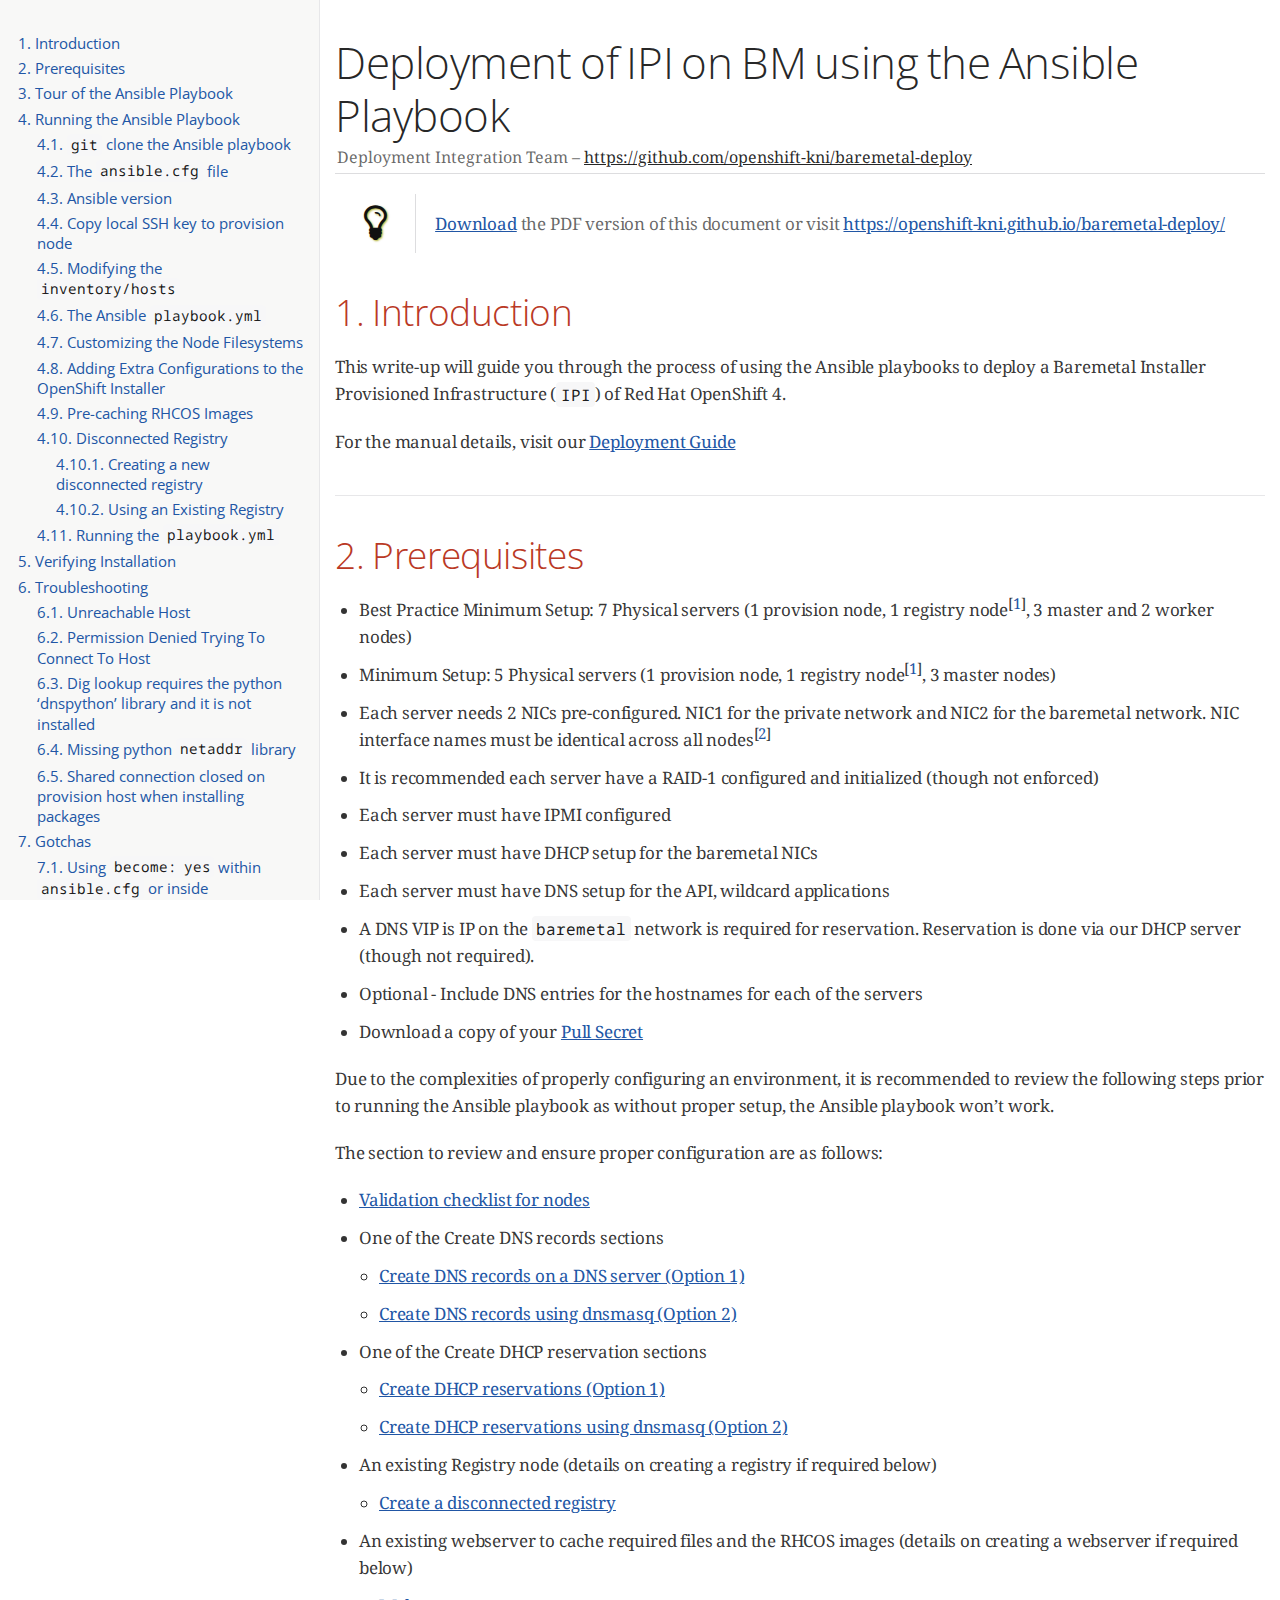
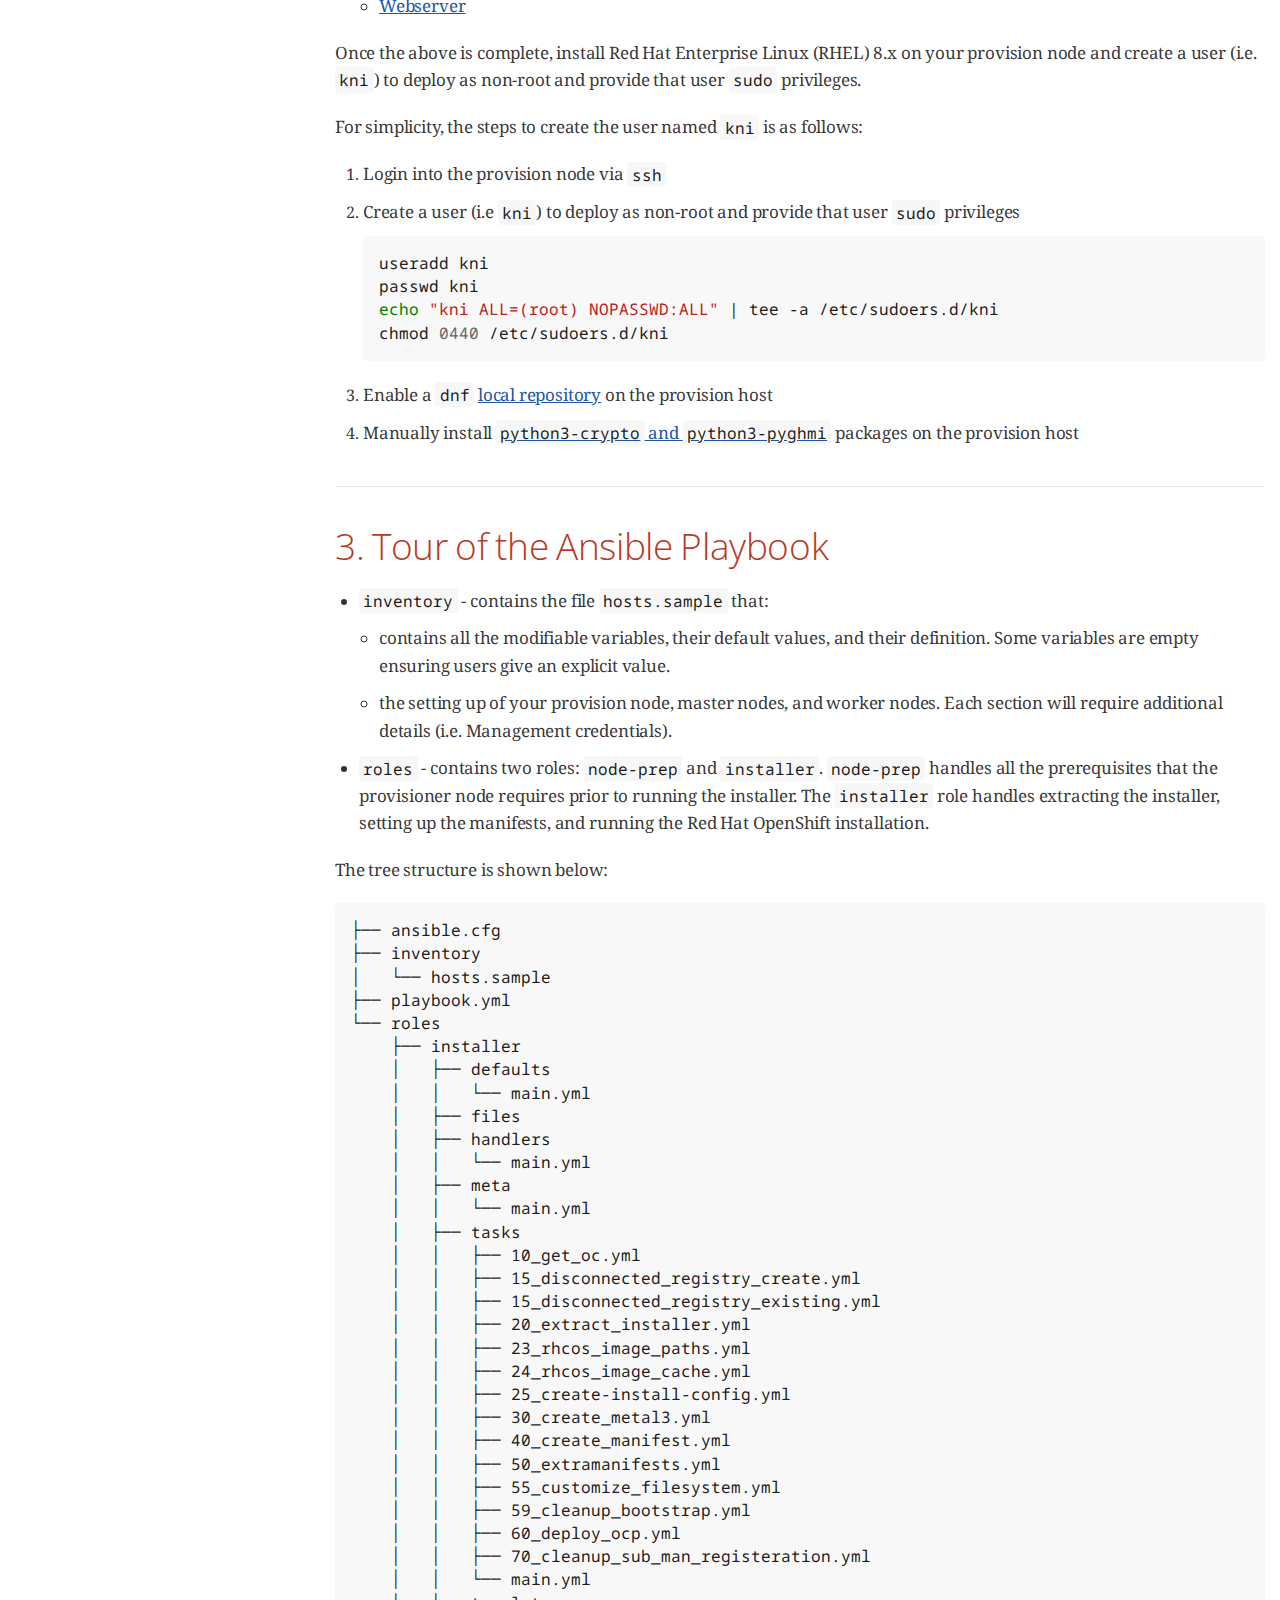
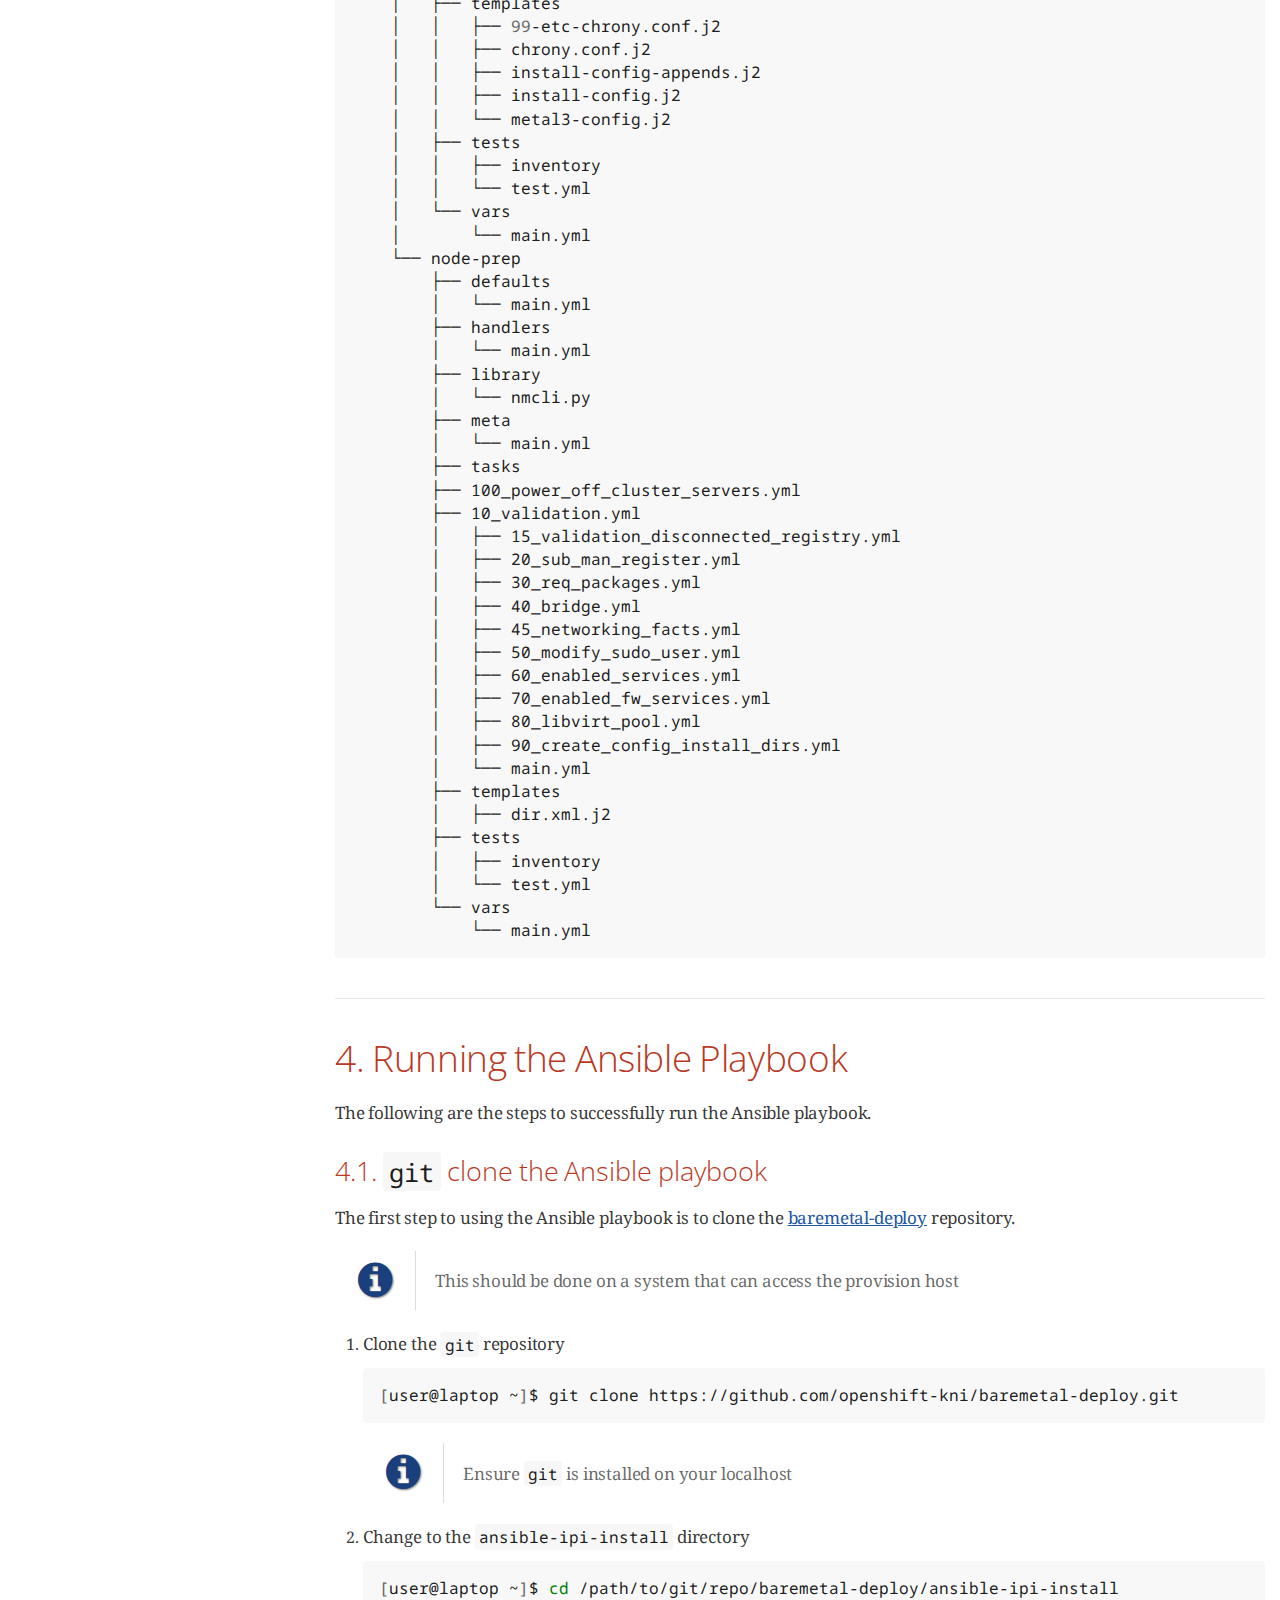
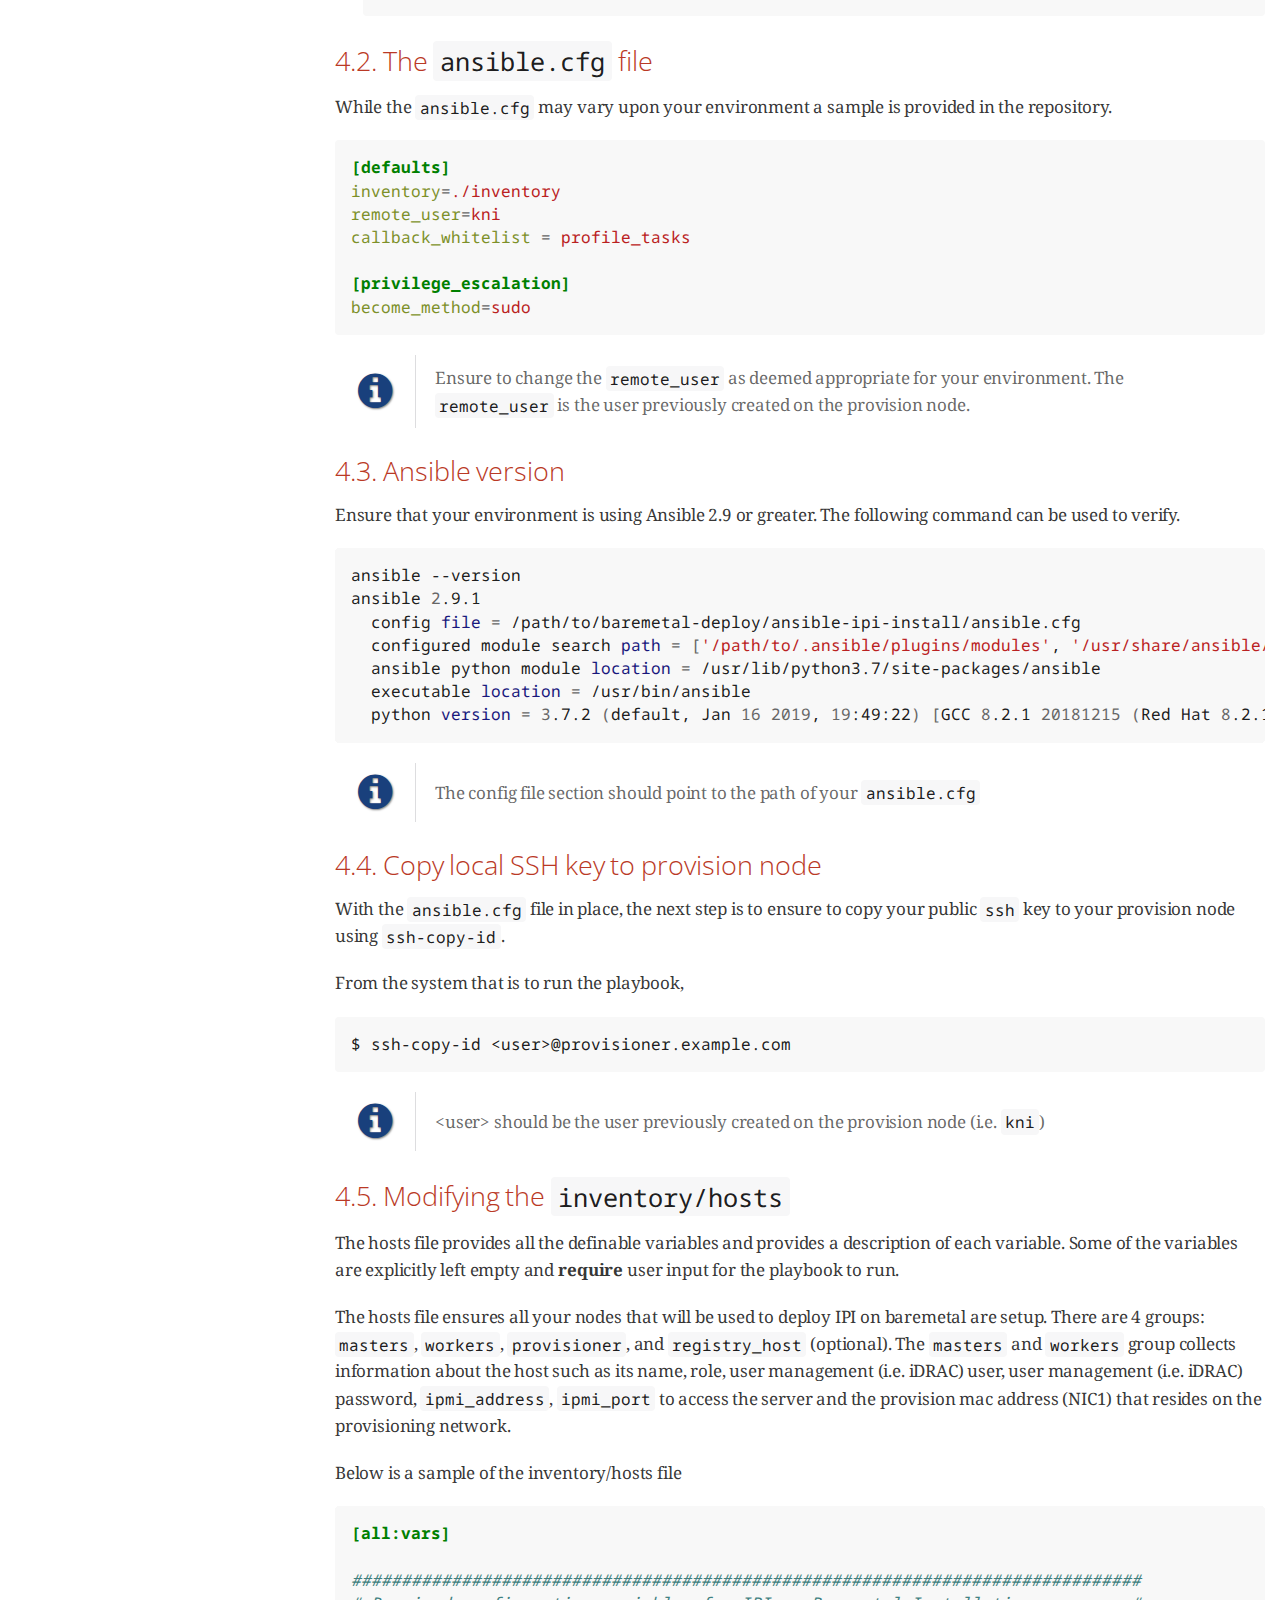
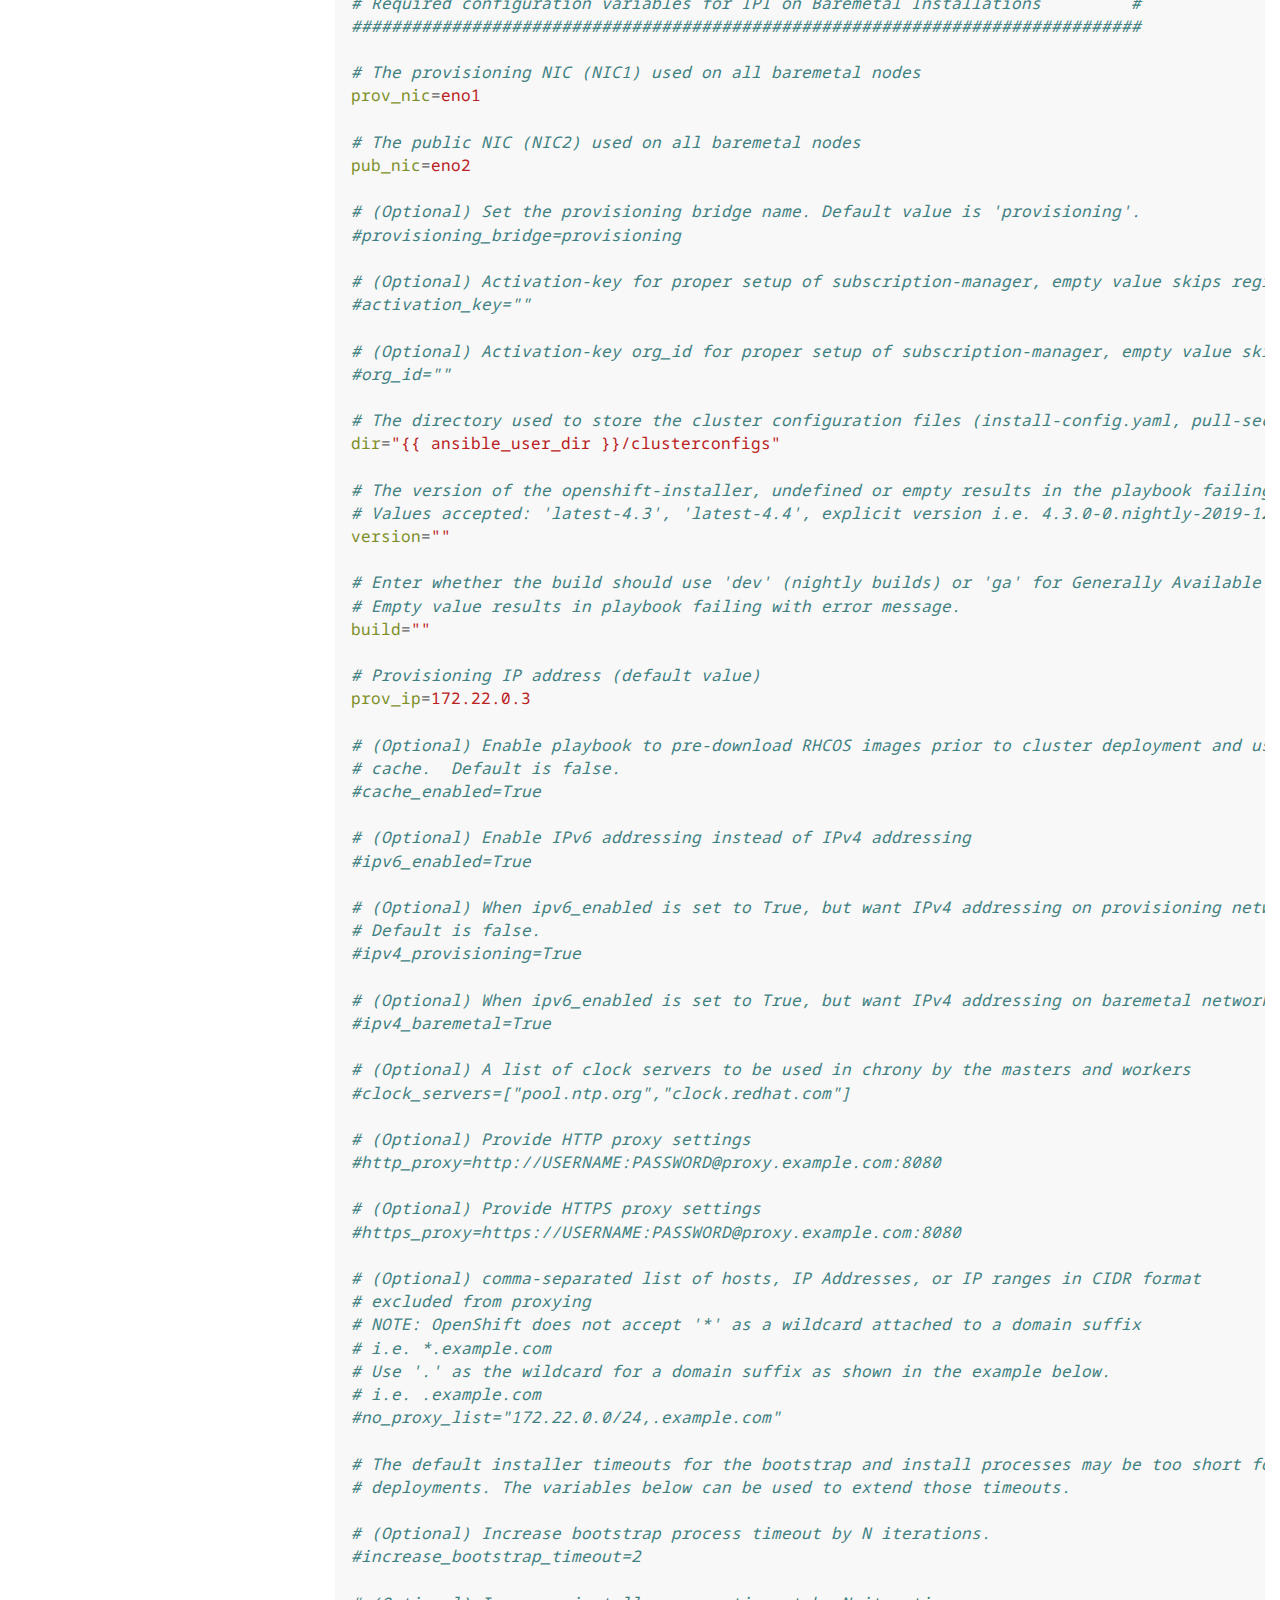
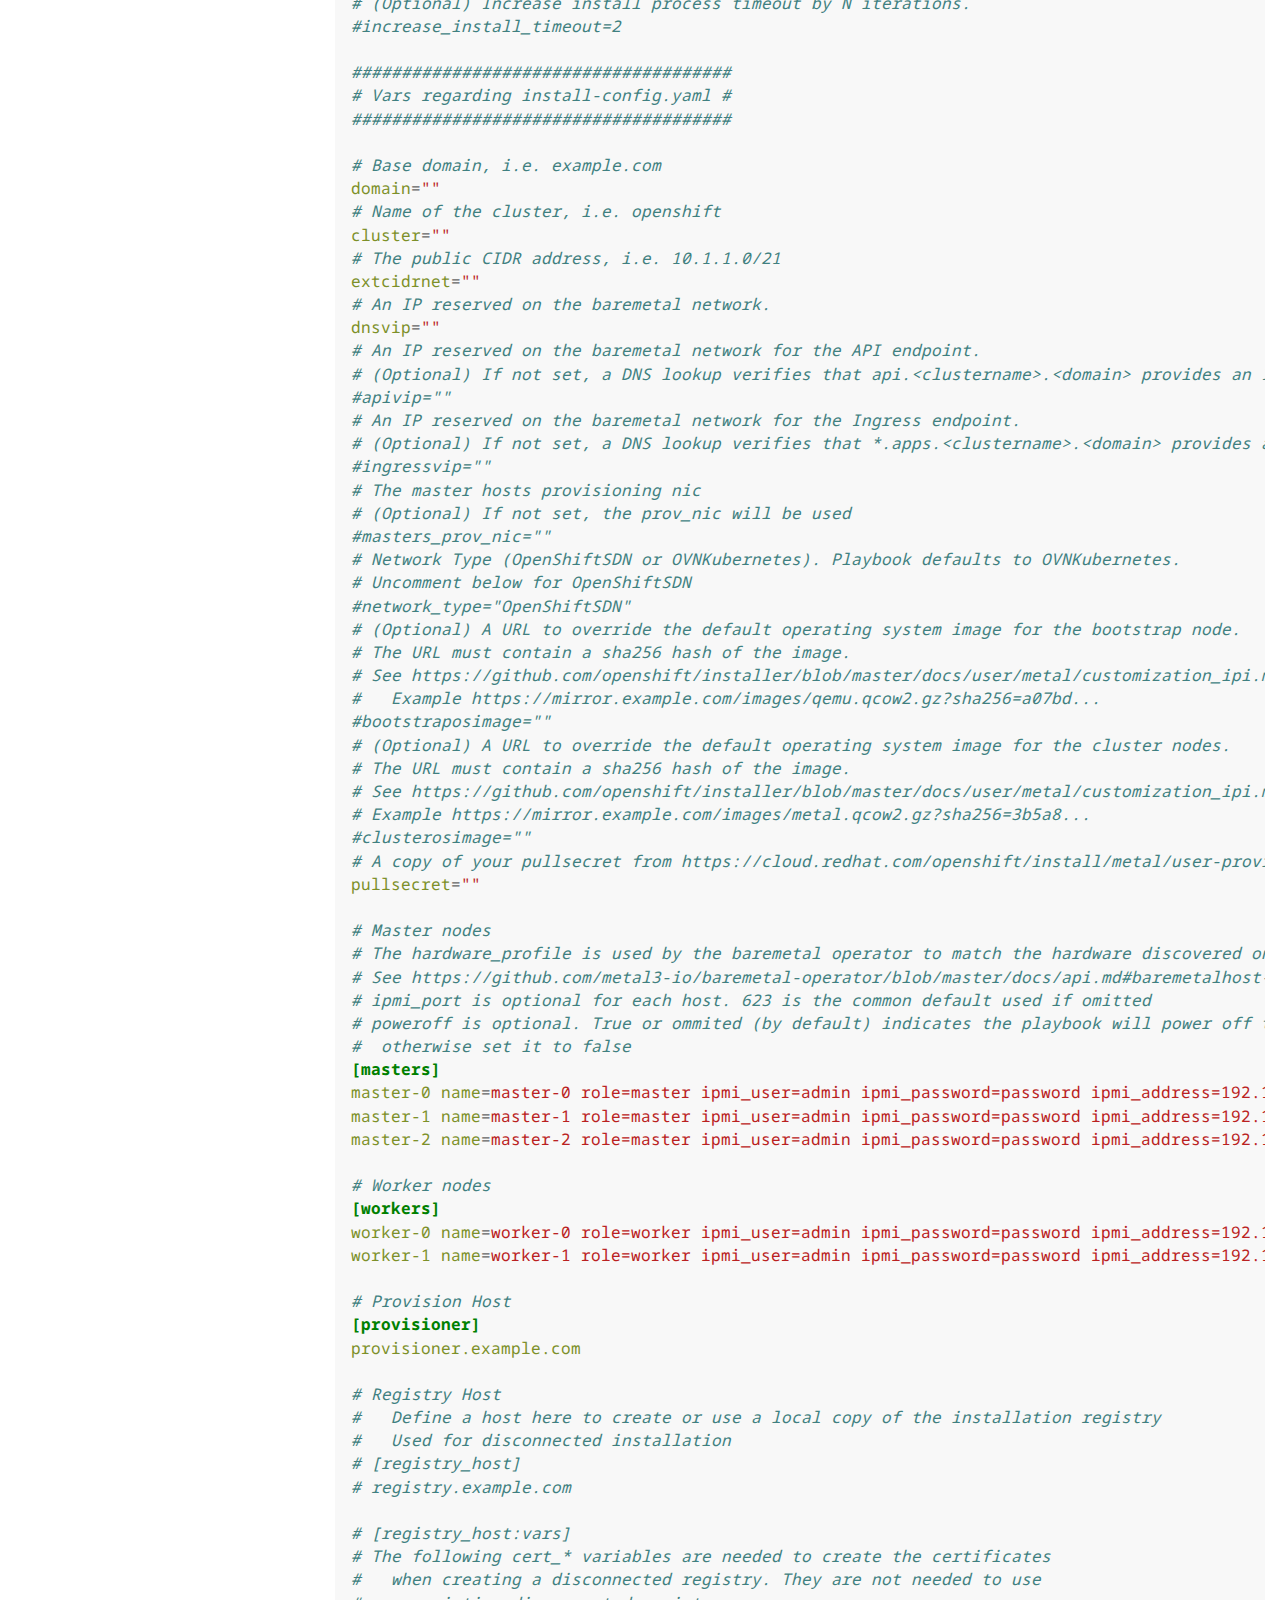
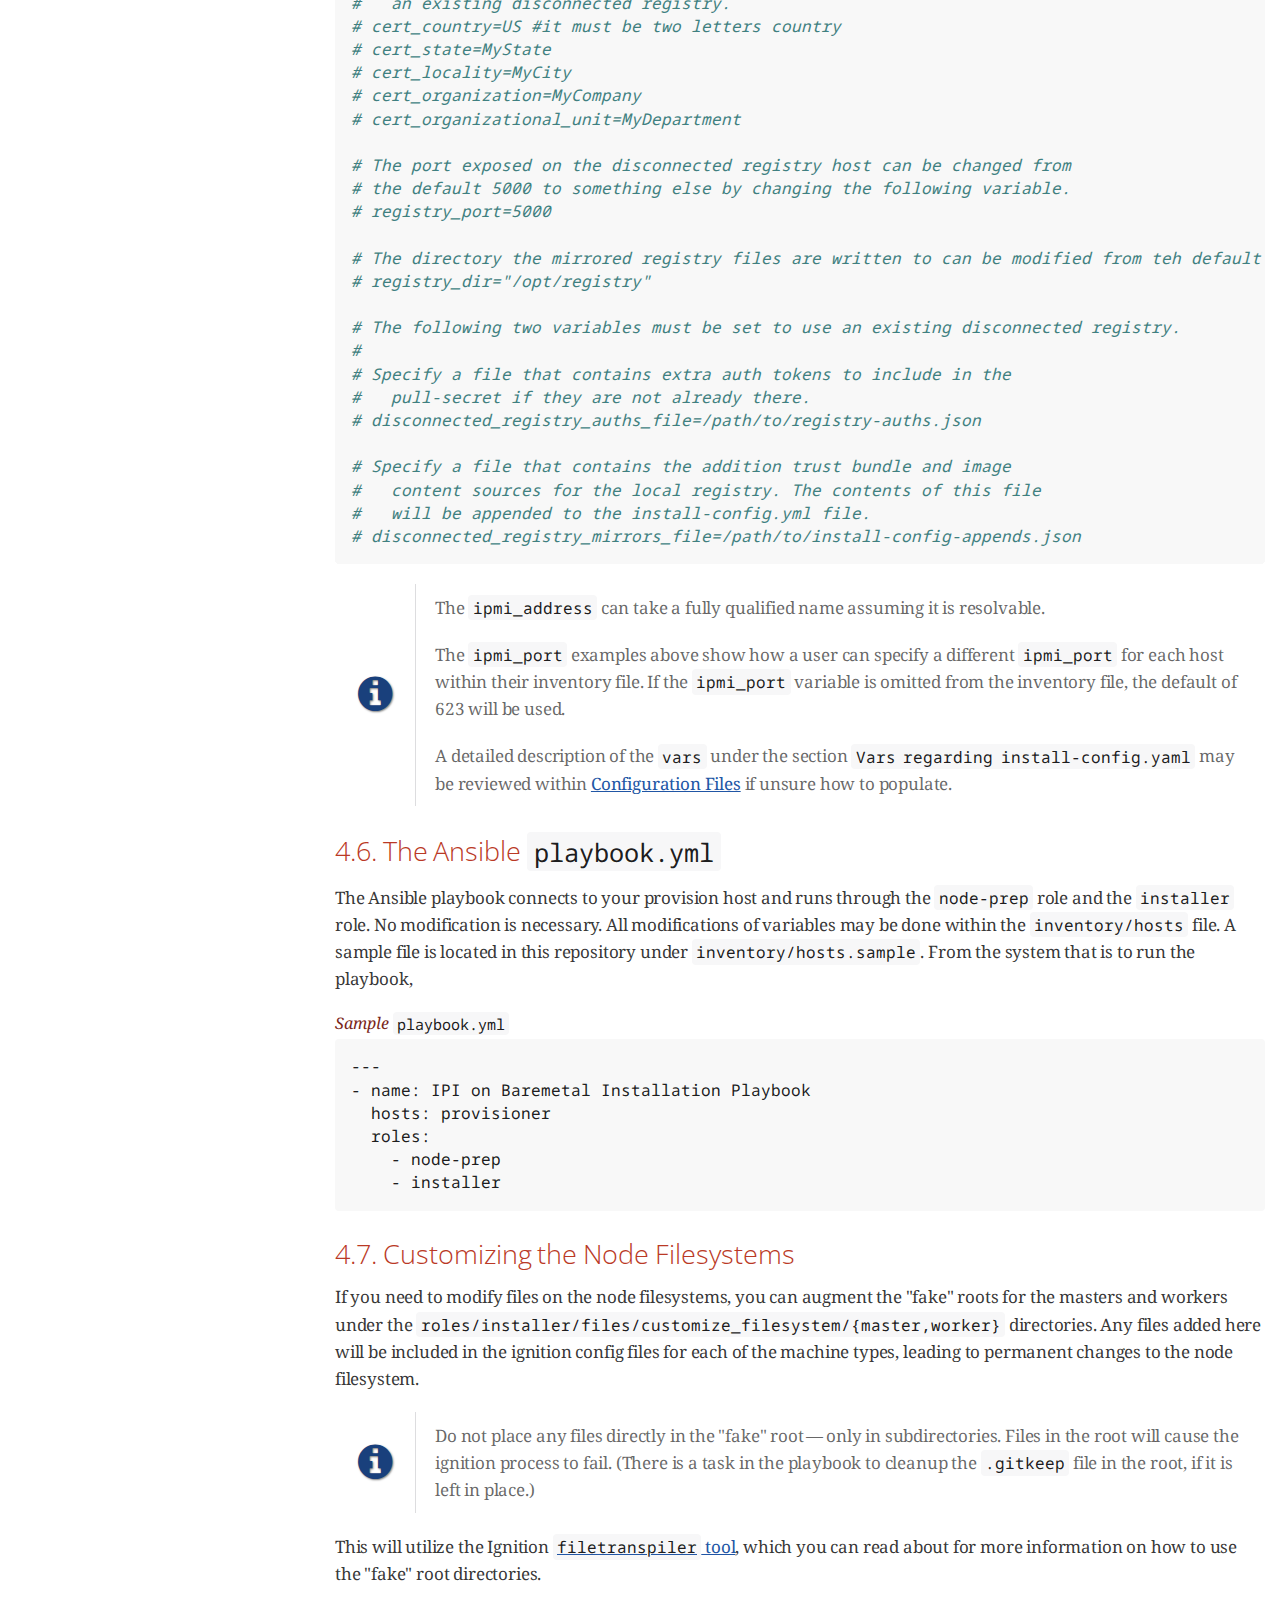
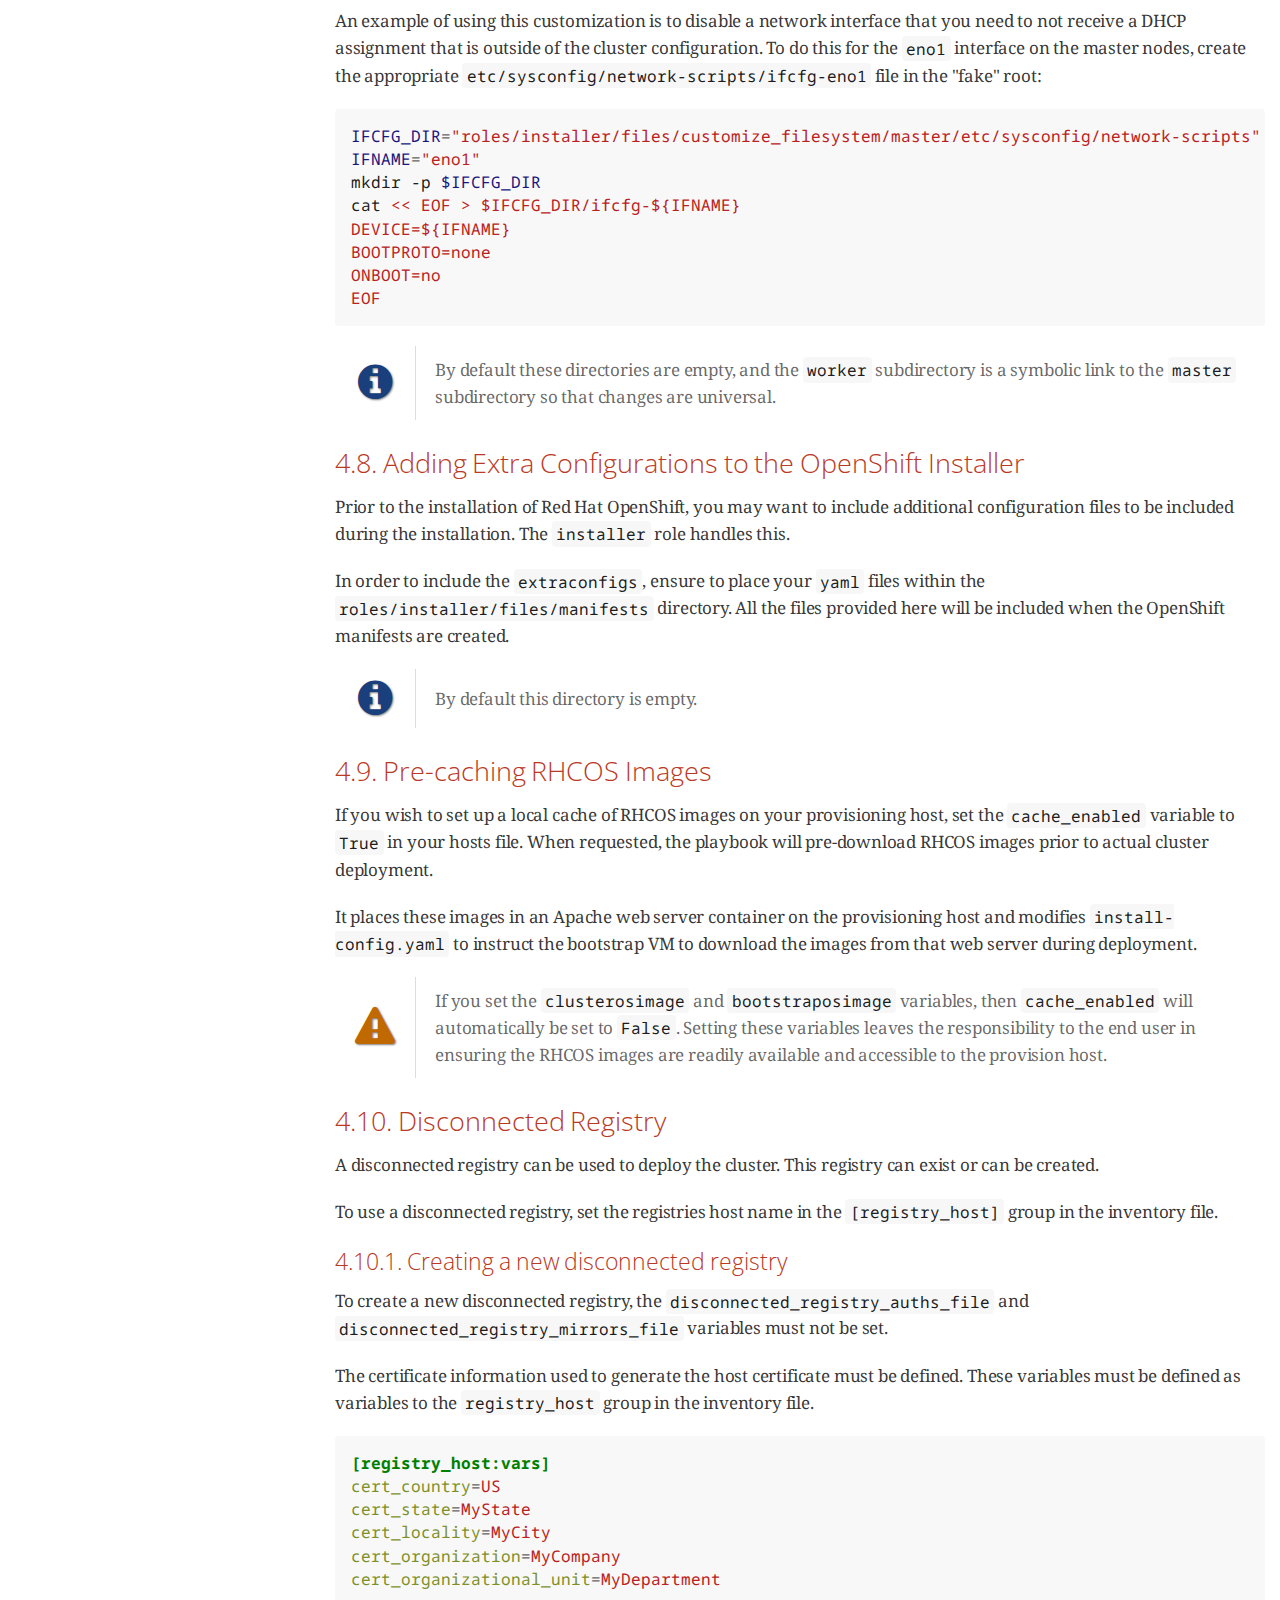
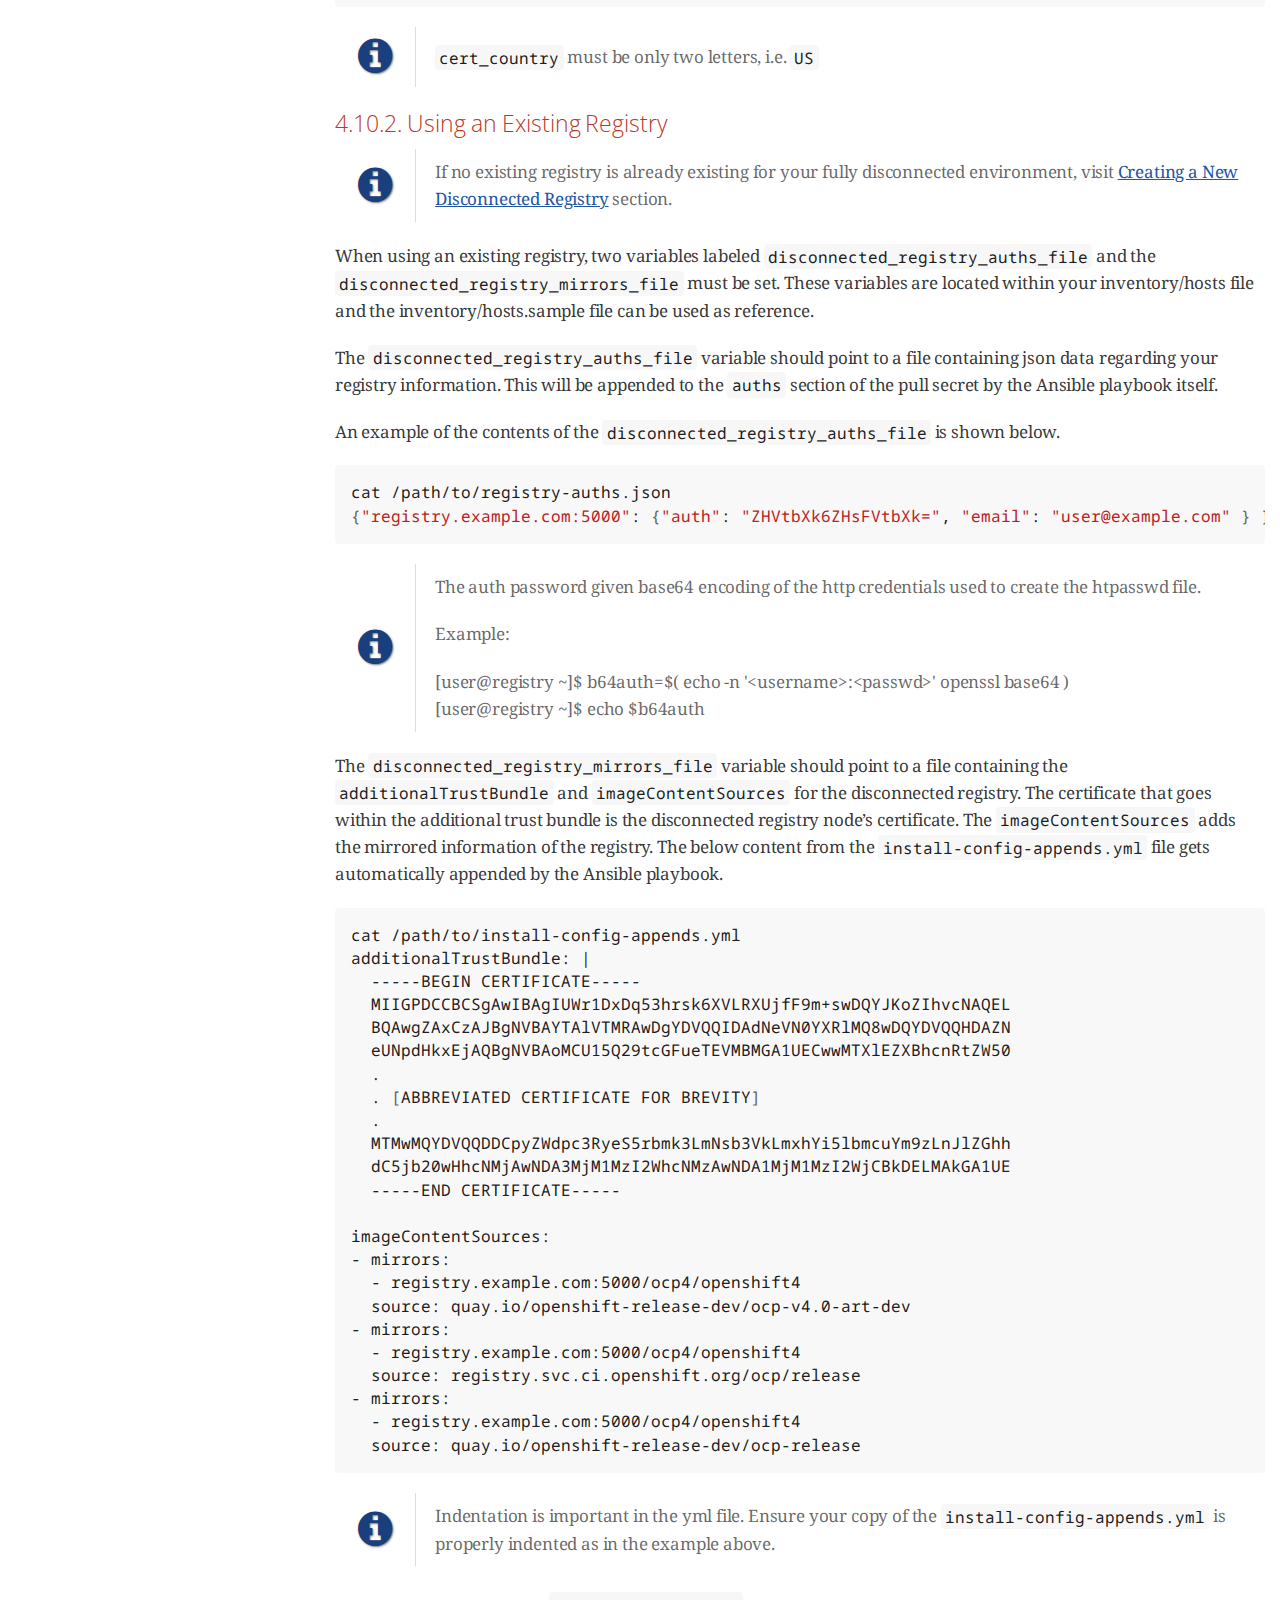
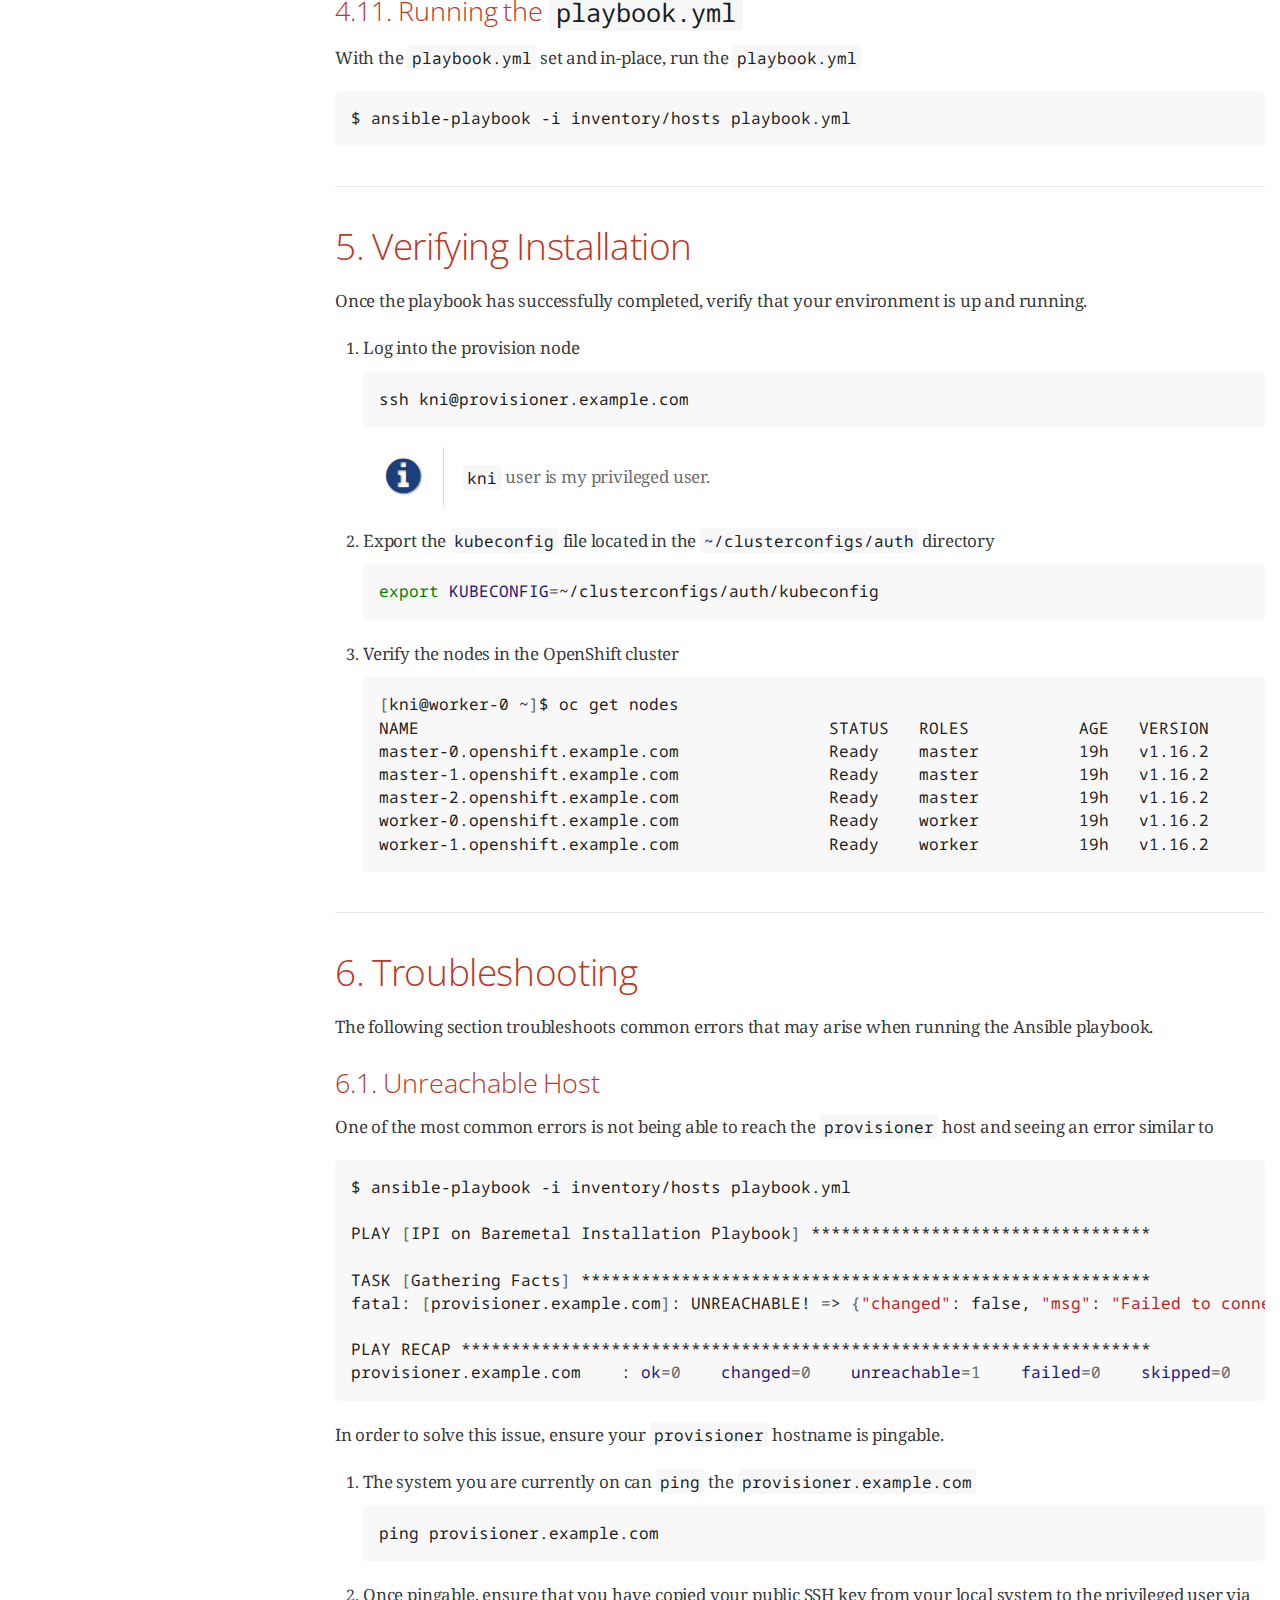
<file: 4.5/Ansible Playbook Install.html>
<!DOCTYPE html>
<html xmlns="http://www.w3.org/1999/xhtml" lang="en">
<head>
<meta charset="UTF-8"/>
<meta http-equiv="X-UA-Compatible" content="IE=edge"/>
<meta name="viewport" content="width=device-width, initial-scale=1.0"/>
<meta name="generator" content="Asciidoctor 2.0.10"/>
<meta name="author" content="Deployment Integration Team"/>
<title>Deployment of IPI on BM using the Ansible Playbook</title>
<link rel="stylesheet" href="https://fonts.googleapis.com/css?family=Open+Sans:300,300italic,400,400italic,600,600italic%7CNoto+Serif:400,400italic,700,700italic%7CDroid+Sans+Mono:400,700"/>
<style>
/* Asciidoctor default stylesheet | MIT License | https://asciidoctor.org */
/* Uncomment @import statement to use as custom stylesheet */
/*@import "https://fonts.googleapis.com/css?family=Open+Sans:300,300italic,400,400italic,600,600italic%7CNoto+Serif:400,400italic,700,700italic%7CDroid+Sans+Mono:400,700";*/
article,aside,details,figcaption,figure,footer,header,hgroup,main,nav,section{display:block}
audio,video{display:inline-block}
audio:not([controls]){display:none;height:0}
html{font-family:sans-serif;-ms-text-size-adjust:100%;-webkit-text-size-adjust:100%}
a{background:none}
a:focus{outline:thin dotted}
a:active,a:hover{outline:0}
h1{font-size:2em;margin:.67em 0}
abbr[title]{border-bottom:1px dotted}
b,strong{font-weight:bold}
dfn{font-style:italic}
hr{-moz-box-sizing:content-box;box-sizing:content-box;height:0}
mark{background:#ff0;color:#000}
code,kbd,pre,samp{font-family:monospace;font-size:1em}
pre{white-space:pre-wrap}
q{quotes:"\201C" "\201D" "\2018" "\2019"}
small{font-size:80%}
sub,sup{font-size:75%;line-height:0;position:relative;vertical-align:baseline}
sup{top:-.5em}
sub{bottom:-.25em}
img{border:0}
svg:not(:root){overflow:hidden}
figure{margin:0}
fieldset{border:1px solid silver;margin:0 2px;padding:.35em .625em .75em}
legend{border:0;padding:0}
button,input,select,textarea{font-family:inherit;font-size:100%;margin:0}
button,input{line-height:normal}
button,select{text-transform:none}
button,html input[type="button"],input[type="reset"],input[type="submit"]{-webkit-appearance:button;cursor:pointer}
button[disabled],html input[disabled]{cursor:default}
input[type="checkbox"],input[type="radio"]{box-sizing:border-box;padding:0}
button::-moz-focus-inner,input::-moz-focus-inner{border:0;padding:0}
textarea{overflow:auto;vertical-align:top}
table{border-collapse:collapse;border-spacing:0}
*,*::before,*::after{-moz-box-sizing:border-box;-webkit-box-sizing:border-box;box-sizing:border-box}
html,body{font-size:100%}
body{background:#fff;color:rgba(0,0,0,.8);padding:0;margin:0;font-family:"Noto Serif","DejaVu Serif",serif;font-weight:400;font-style:normal;line-height:1;position:relative;cursor:auto;tab-size:4;-moz-osx-font-smoothing:grayscale;-webkit-font-smoothing:antialiased}
a:hover{cursor:pointer}
img,object,embed{max-width:100%;height:auto}
object,embed{height:100%}
img{-ms-interpolation-mode:bicubic}
.left{float:left!important}
.right{float:right!important}
.text-left{text-align:left!important}
.text-right{text-align:right!important}
.text-center{text-align:center!important}
.text-justify{text-align:justify!important}
.hide{display:none}
img,object,svg{display:inline-block;vertical-align:middle}
textarea{height:auto;min-height:50px}
select{width:100%}
.center{margin-left:auto;margin-right:auto}
.stretch{width:100%}
.subheader,.admonitionblock td.content>.title,.audioblock>.title,.exampleblock>.title,.imageblock>.title,.listingblock>.title,.literalblock>.title,.stemblock>.title,.openblock>.title,.paragraph>.title,.quoteblock>.title,table.tableblock>.title,.verseblock>.title,.videoblock>.title,.dlist>.title,.olist>.title,.ulist>.title,.qlist>.title,.hdlist>.title{line-height:1.45;color:#7a2518;font-weight:400;margin-top:0;margin-bottom:.25em}
div,dl,dt,dd,ul,ol,li,h1,h2,h3,#toctitle,.sidebarblock>.content>.title,h4,h5,h6,pre,form,p,blockquote,th,td{margin:0;padding:0;direction:ltr}
a{color:#2156a5;text-decoration:underline;line-height:inherit}
a:hover,a:focus{color:#1d4b8f}
a img{border:0}
p{font-family:inherit;font-weight:400;font-size:1em;line-height:1.6;margin-bottom:1.25em;text-rendering:optimizeLegibility}
p aside{font-size:.875em;line-height:1.35;font-style:italic}
h1,h2,h3,#toctitle,.sidebarblock>.content>.title,h4,h5,h6{font-family:"Open Sans","DejaVu Sans",sans-serif;font-weight:300;font-style:normal;color:#ba3925;text-rendering:optimizeLegibility;margin-top:1em;margin-bottom:.5em;line-height:1.0125em}
h1 small,h2 small,h3 small,#toctitle small,.sidebarblock>.content>.title small,h4 small,h5 small,h6 small{font-size:60%;color:#e99b8f;line-height:0}
h1{font-size:2.125em}
h2{font-size:1.6875em}
h3,#toctitle,.sidebarblock>.content>.title{font-size:1.375em}
h4,h5{font-size:1.125em}
h6{font-size:1em}
hr{border:solid #dddddf;border-width:1px 0 0;clear:both;margin:1.25em 0 1.1875em;height:0}
em,i{font-style:italic;line-height:inherit}
strong,b{font-weight:bold;line-height:inherit}
small{font-size:60%;line-height:inherit}
code{font-family:"Droid Sans Mono","DejaVu Sans Mono",monospace;font-weight:400;color:rgba(0,0,0,.9)}
ul,ol,dl{font-size:1em;line-height:1.6;margin-bottom:1.25em;list-style-position:outside;font-family:inherit}
ul,ol{margin-left:1.5em}
ul li ul,ul li ol{margin-left:1.25em;margin-bottom:0;font-size:1em}
ul.square li ul,ul.circle li ul,ul.disc li ul{list-style:inherit}
ul.square{list-style-type:square}
ul.circle{list-style-type:circle}
ul.disc{list-style-type:disc}
ol li ul,ol li ol{margin-left:1.25em;margin-bottom:0}
dl dt{margin-bottom:.3125em;font-weight:bold}
dl dd{margin-bottom:1.25em}
abbr,acronym{text-transform:uppercase;font-size:90%;color:rgba(0,0,0,.8);border-bottom:1px dotted #ddd;cursor:help}
abbr{text-transform:none}
blockquote{margin:0 0 1.25em;padding:.5625em 1.25em 0 1.1875em;border-left:1px solid #ddd}
blockquote cite{display:block;font-size:.9375em;color:rgba(0,0,0,.6)}
blockquote cite::before{content:"\2014 \0020"}
blockquote cite a,blockquote cite a:visited{color:rgba(0,0,0,.6)}
blockquote,blockquote p{line-height:1.6;color:rgba(0,0,0,.85)}
@media screen and (min-width:768px){h1,h2,h3,#toctitle,.sidebarblock>.content>.title,h4,h5,h6{line-height:1.2}
h1{font-size:2.75em}
h2{font-size:2.3125em}
h3,#toctitle,.sidebarblock>.content>.title{font-size:1.6875em}
h4{font-size:1.4375em}}
table{background:#fff;margin-bottom:1.25em;border:solid 1px #dedede}
table thead,table tfoot{background:#f7f8f7}
table thead tr th,table thead tr td,table tfoot tr th,table tfoot tr td{padding:.5em .625em .625em;font-size:inherit;color:rgba(0,0,0,.8);text-align:left}
table tr th,table tr td{padding:.5625em .625em;font-size:inherit;color:rgba(0,0,0,.8)}
table tr.even,table tr.alt{background:#f8f8f7}
table thead tr th,table tfoot tr th,table tbody tr td,table tr td,table tfoot tr td{display:table-cell;line-height:1.6}
h1,h2,h3,#toctitle,.sidebarblock>.content>.title,h4,h5,h6{line-height:1.2;word-spacing:-.05em}
h1 strong,h2 strong,h3 strong,#toctitle strong,.sidebarblock>.content>.title strong,h4 strong,h5 strong,h6 strong{font-weight:400}
.clearfix::before,.clearfix::after,.float-group::before,.float-group::after{content:" ";display:table}
.clearfix::after,.float-group::after{clear:both}
:not(pre):not([class^=L])>code{font-size:.9375em;font-style:normal!important;letter-spacing:0;padding:.1em .5ex;word-spacing:-.15em;background:#f7f7f8;-webkit-border-radius:4px;border-radius:4px;line-height:1.45;text-rendering:optimizeSpeed;word-wrap:break-word}
:not(pre)>code.nobreak{word-wrap:normal}
:not(pre)>code.nowrap{white-space:nowrap}
pre{color:rgba(0,0,0,.9);font-family:"Droid Sans Mono","DejaVu Sans Mono",monospace;line-height:1.45;text-rendering:optimizeSpeed}
pre code,pre pre{color:inherit;font-size:inherit;line-height:inherit}
pre>code{display:block}
pre.nowrap,pre.nowrap pre{white-space:pre;word-wrap:normal}
em em{font-style:normal}
strong strong{font-weight:400}
.keyseq{color:rgba(51,51,51,.8)}
kbd{font-family:"Droid Sans Mono","DejaVu Sans Mono",monospace;display:inline-block;color:rgba(0,0,0,.8);font-size:.65em;line-height:1.45;background:#f7f7f7;border:1px solid #ccc;-webkit-border-radius:3px;border-radius:3px;-webkit-box-shadow:0 1px 0 rgba(0,0,0,.2),0 0 0 .1em white inset;box-shadow:0 1px 0 rgba(0,0,0,.2),0 0 0 .1em #fff inset;margin:0 .15em;padding:.2em .5em;vertical-align:middle;position:relative;top:-.1em;white-space:nowrap}
.keyseq kbd:first-child{margin-left:0}
.keyseq kbd:last-child{margin-right:0}
.menuseq,.menuref{color:#000}
.menuseq b:not(.caret),.menuref{font-weight:inherit}
.menuseq{word-spacing:-.02em}
.menuseq b.caret{font-size:1.25em;line-height:.8}
.menuseq i.caret{font-weight:bold;text-align:center;width:.45em}
b.button::before,b.button::after{position:relative;top:-1px;font-weight:400}
b.button::before{content:"[";padding:0 3px 0 2px}
b.button::after{content:"]";padding:0 2px 0 3px}
p a>code:hover{color:rgba(0,0,0,.9)}
#header,#content,#footnotes,#footer{width:100%;margin-left:auto;margin-right:auto;margin-top:0;margin-bottom:0;max-width:62.5em;*zoom:1;position:relative;padding-left:.9375em;padding-right:.9375em}
#header::before,#header::after,#content::before,#content::after,#footnotes::before,#footnotes::after,#footer::before,#footer::after{content:" ";display:table}
#header::after,#content::after,#footnotes::after,#footer::after{clear:both}
#content{margin-top:1.25em}
#content::before{content:none}
#header>h1:first-child{color:rgba(0,0,0,.85);margin-top:2.25rem;margin-bottom:0}
#header>h1:first-child+#toc{margin-top:8px;border-top:1px solid #dddddf}
#header>h1:only-child,body.toc2 #header>h1:nth-last-child(2){border-bottom:1px solid #dddddf;padding-bottom:8px}
#header .details{border-bottom:1px solid #dddddf;line-height:1.45;padding-top:.25em;padding-bottom:.25em;padding-left:.25em;color:rgba(0,0,0,.6);display:-ms-flexbox;display:-webkit-flex;display:flex;-ms-flex-flow:row wrap;-webkit-flex-flow:row wrap;flex-flow:row wrap}
#header .details span:first-child{margin-left:-.125em}
#header .details span.email a{color:rgba(0,0,0,.85)}
#header .details br{display:none}
#header .details br+span::before{content:"\00a0\2013\00a0"}
#header .details br+span.author::before{content:"\00a0\22c5\00a0";color:rgba(0,0,0,.85)}
#header .details br+span#revremark::before{content:"\00a0|\00a0"}
#header #revnumber{text-transform:capitalize}
#header #revnumber::after{content:"\00a0"}
#content>h1:first-child:not([class]){color:rgba(0,0,0,.85);border-bottom:1px solid #dddddf;padding-bottom:8px;margin-top:0;padding-top:1rem;margin-bottom:1.25rem}
#toc{border-bottom:1px solid #e7e7e9;padding-bottom:.5em}
#toc>ul{margin-left:.125em}
#toc ul.sectlevel0>li>a{font-style:italic}
#toc ul.sectlevel0 ul.sectlevel1{margin:.5em 0}
#toc ul{font-family:"Open Sans","DejaVu Sans",sans-serif;list-style-type:none}
#toc li{line-height:1.3334;margin-top:.3334em}
#toc a{text-decoration:none}
#toc a:active{text-decoration:underline}
#toctitle{color:#7a2518;font-size:1.2em}
@media screen and (min-width:768px){#toctitle{font-size:1.375em}
body.toc2{padding-left:15em;padding-right:0}
#toc.toc2{margin-top:0!important;background:#f8f8f7;position:fixed;width:15em;left:0;top:0;border-right:1px solid #e7e7e9;border-top-width:0!important;border-bottom-width:0!important;z-index:1000;padding:1.25em 1em;height:100%;overflow:auto}
#toc.toc2 #toctitle{margin-top:0;margin-bottom:.8rem;font-size:1.2em}
#toc.toc2>ul{font-size:.9em;margin-bottom:0}
#toc.toc2 ul ul{margin-left:0;padding-left:1em}
#toc.toc2 ul.sectlevel0 ul.sectlevel1{padding-left:0;margin-top:.5em;margin-bottom:.5em}
body.toc2.toc-right{padding-left:0;padding-right:15em}
body.toc2.toc-right #toc.toc2{border-right-width:0;border-left:1px solid #e7e7e9;left:auto;right:0}}
@media screen and (min-width:1280px){body.toc2{padding-left:20em;padding-right:0}
#toc.toc2{width:20em}
#toc.toc2 #toctitle{font-size:1.375em}
#toc.toc2>ul{font-size:.95em}
#toc.toc2 ul ul{padding-left:1.25em}
body.toc2.toc-right{padding-left:0;padding-right:20em}}
#content #toc{border-style:solid;border-width:1px;border-color:#e0e0dc;margin-bottom:1.25em;padding:1.25em;background:#f8f8f7;-webkit-border-radius:4px;border-radius:4px}
#content #toc>:first-child{margin-top:0}
#content #toc>:last-child{margin-bottom:0}
#footer{max-width:100%;background:rgba(0,0,0,.8);padding:1.25em}
#footer-text{color:rgba(255,255,255,.8);line-height:1.44}
#content{margin-bottom:.625em}
.sect1{padding-bottom:.625em}
@media screen and (min-width:768px){#content{margin-bottom:1.25em}
.sect1{padding-bottom:1.25em}}
.sect1:last-child{padding-bottom:0}
.sect1+.sect1{border-top:1px solid #e7e7e9}
#content h1>a.anchor,h2>a.anchor,h3>a.anchor,#toctitle>a.anchor,.sidebarblock>.content>.title>a.anchor,h4>a.anchor,h5>a.anchor,h6>a.anchor{position:absolute;z-index:1001;width:1.5ex;margin-left:-1.5ex;display:block;text-decoration:none!important;visibility:hidden;text-align:center;font-weight:400}
#content h1>a.anchor::before,h2>a.anchor::before,h3>a.anchor::before,#toctitle>a.anchor::before,.sidebarblock>.content>.title>a.anchor::before,h4>a.anchor::before,h5>a.anchor::before,h6>a.anchor::before{content:"\00A7";font-size:.85em;display:block;padding-top:.1em}
#content h1:hover>a.anchor,#content h1>a.anchor:hover,h2:hover>a.anchor,h2>a.anchor:hover,h3:hover>a.anchor,#toctitle:hover>a.anchor,.sidebarblock>.content>.title:hover>a.anchor,h3>a.anchor:hover,#toctitle>a.anchor:hover,.sidebarblock>.content>.title>a.anchor:hover,h4:hover>a.anchor,h4>a.anchor:hover,h5:hover>a.anchor,h5>a.anchor:hover,h6:hover>a.anchor,h6>a.anchor:hover{visibility:visible}
#content h1>a.link,h2>a.link,h3>a.link,#toctitle>a.link,.sidebarblock>.content>.title>a.link,h4>a.link,h5>a.link,h6>a.link{color:#ba3925;text-decoration:none}
#content h1>a.link:hover,h2>a.link:hover,h3>a.link:hover,#toctitle>a.link:hover,.sidebarblock>.content>.title>a.link:hover,h4>a.link:hover,h5>a.link:hover,h6>a.link:hover{color:#a53221}
details,.audioblock,.imageblock,.literalblock,.listingblock,.stemblock,.videoblock{margin-bottom:1.25em}
details>summary:first-of-type{cursor:pointer;display:list-item;outline:none;margin-bottom:.75em}
.admonitionblock td.content>.title,.audioblock>.title,.exampleblock>.title,.imageblock>.title,.listingblock>.title,.literalblock>.title,.stemblock>.title,.openblock>.title,.paragraph>.title,.quoteblock>.title,table.tableblock>.title,.verseblock>.title,.videoblock>.title,.dlist>.title,.olist>.title,.ulist>.title,.qlist>.title,.hdlist>.title{text-rendering:optimizeLegibility;text-align:left;font-family:"Noto Serif","DejaVu Serif",serif;font-size:1rem;font-style:italic}
table.tableblock.fit-content>caption.title{white-space:nowrap;width:0}
.paragraph.lead>p,#preamble>.sectionbody>[class="paragraph"]:first-of-type p{font-size:1.21875em;line-height:1.6;color:rgba(0,0,0,.85)}
table.tableblock #preamble>.sectionbody>[class="paragraph"]:first-of-type p{font-size:inherit}
.admonitionblock>table{border-collapse:separate;border:0;background:none;width:100%}
.admonitionblock>table td.icon{text-align:center;width:80px}
.admonitionblock>table td.icon img{max-width:none}
.admonitionblock>table td.icon .title{font-weight:bold;font-family:"Open Sans","DejaVu Sans",sans-serif;text-transform:uppercase}
.admonitionblock>table td.content{padding-left:1.125em;padding-right:1.25em;border-left:1px solid #dddddf;color:rgba(0,0,0,.6)}
.admonitionblock>table td.content>:last-child>:last-child{margin-bottom:0}
.exampleblock>.content{border-style:solid;border-width:1px;border-color:#e6e6e6;margin-bottom:1.25em;padding:1.25em;background:#fff;-webkit-border-radius:4px;border-radius:4px}
.exampleblock>.content>:first-child{margin-top:0}
.exampleblock>.content>:last-child{margin-bottom:0}
.sidebarblock{border-style:solid;border-width:1px;border-color:#dbdbd6;margin-bottom:1.25em;padding:1.25em;background:#f3f3f2;-webkit-border-radius:4px;border-radius:4px}
.sidebarblock>:first-child{margin-top:0}
.sidebarblock>:last-child{margin-bottom:0}
.sidebarblock>.content>.title{color:#7a2518;margin-top:0;text-align:center}
.exampleblock>.content>:last-child>:last-child,.exampleblock>.content .olist>ol>li:last-child>:last-child,.exampleblock>.content .ulist>ul>li:last-child>:last-child,.exampleblock>.content .qlist>ol>li:last-child>:last-child,.sidebarblock>.content>:last-child>:last-child,.sidebarblock>.content .olist>ol>li:last-child>:last-child,.sidebarblock>.content .ulist>ul>li:last-child>:last-child,.sidebarblock>.content .qlist>ol>li:last-child>:last-child{margin-bottom:0}
.literalblock pre,.listingblock>.content>pre{-webkit-border-radius:4px;border-radius:4px;word-wrap:break-word;overflow-x:auto;padding:1em;font-size:.8125em}
@media screen and (min-width:768px){.literalblock pre,.listingblock>.content>pre{font-size:.90625em}}
@media screen and (min-width:1280px){.literalblock pre,.listingblock>.content>pre{font-size:1em}}
.literalblock pre,.listingblock>.content>pre:not(.highlight),.listingblock>.content>pre[class="highlight"],.listingblock>.content>pre[class^="highlight "]{background:#f7f7f8}
.literalblock.output pre{color:#f7f7f8;background:rgba(0,0,0,.9)}
.listingblock>.content{position:relative}
.listingblock code[data-lang]::before{display:none;content:attr(data-lang);position:absolute;font-size:.75em;top:.425rem;right:.5rem;line-height:1;text-transform:uppercase;color:inherit;opacity:.5}
.listingblock:hover code[data-lang]::before{display:block}
.listingblock.terminal pre .command::before{content:attr(data-prompt);padding-right:.5em;color:inherit;opacity:.5}
.listingblock.terminal pre .command:not([data-prompt])::before{content:"$"}
.listingblock pre.highlightjs{padding:0}
.listingblock pre.highlightjs>code{padding:1em;-webkit-border-radius:4px;border-radius:4px}
.listingblock pre.prettyprint{border-width:0}
.prettyprint{background:#f7f7f8}
pre.prettyprint .linenums{line-height:1.45;margin-left:2em}
pre.prettyprint li{background:none;list-style-type:inherit;padding-left:0}
pre.prettyprint li code[data-lang]::before{opacity:1}
pre.prettyprint li:not(:first-child) code[data-lang]::before{display:none}
table.linenotable{border-collapse:separate;border:0;margin-bottom:0;background:none}
table.linenotable td[class]{color:inherit;vertical-align:top;padding:0;line-height:inherit;white-space:normal}
table.linenotable td.code{padding-left:.75em}
table.linenotable td.linenos{border-right:1px solid currentColor;opacity:.35;padding-right:.5em}
pre.pygments .lineno{border-right:1px solid currentColor;opacity:.35;display:inline-block;margin-right:.75em}
pre.pygments .lineno::before{content:"";margin-right:-.125em}
.quoteblock{margin:0 1em 1.25em 1.5em;display:table}
.quoteblock:not(.excerpt)>.title{margin-left:-1.5em;margin-bottom:.75em}
.quoteblock blockquote,.quoteblock p{color:rgba(0,0,0,.85);font-size:1.15rem;line-height:1.75;word-spacing:.1em;letter-spacing:0;font-style:italic;text-align:justify}
.quoteblock blockquote{margin:0;padding:0;border:0}
.quoteblock blockquote::before{content:"\201c";float:left;font-size:2.75em;font-weight:bold;line-height:.6em;margin-left:-.6em;color:#7a2518;text-shadow:0 1px 2px rgba(0,0,0,.1)}
.quoteblock blockquote>.paragraph:last-child p{margin-bottom:0}
.quoteblock .attribution{margin-top:.75em;margin-right:.5ex;text-align:right}
.verseblock{margin:0 1em 1.25em}
.verseblock pre{font-family:"Open Sans","DejaVu Sans",sans;font-size:1.15rem;color:rgba(0,0,0,.85);font-weight:300;text-rendering:optimizeLegibility}
.verseblock pre strong{font-weight:400}
.verseblock .attribution{margin-top:1.25rem;margin-left:.5ex}
.quoteblock .attribution,.verseblock .attribution{font-size:.9375em;line-height:1.45;font-style:italic}
.quoteblock .attribution br,.verseblock .attribution br{display:none}
.quoteblock .attribution cite,.verseblock .attribution cite{display:block;letter-spacing:-.025em;color:rgba(0,0,0,.6)}
.quoteblock.abstract blockquote::before,.quoteblock.excerpt blockquote::before,.quoteblock .quoteblock blockquote::before{display:none}
.quoteblock.abstract blockquote,.quoteblock.abstract p,.quoteblock.excerpt blockquote,.quoteblock.excerpt p,.quoteblock .quoteblock blockquote,.quoteblock .quoteblock p{line-height:1.6;word-spacing:0}
.quoteblock.abstract{margin:0 1em 1.25em;display:block}
.quoteblock.abstract>.title{margin:0 0 .375em;font-size:1.15em;text-align:center}
.quoteblock.excerpt>blockquote,.quoteblock .quoteblock{padding:0 0 .25em 1em;border-left:.25em solid #dddddf}
.quoteblock.excerpt,.quoteblock .quoteblock{margin-left:0}
.quoteblock.excerpt blockquote,.quoteblock.excerpt p,.quoteblock .quoteblock blockquote,.quoteblock .quoteblock p{color:inherit;font-size:1.0625rem}
.quoteblock.excerpt .attribution,.quoteblock .quoteblock .attribution{color:inherit;text-align:left;margin-right:0}
table.tableblock{max-width:100%;border-collapse:separate}
p.tableblock:last-child{margin-bottom:0}
td.tableblock>.content>:last-child{margin-bottom:-1.25em}
td.tableblock>.content>:last-child.sidebarblock{margin-bottom:0}
table.tableblock,th.tableblock,td.tableblock{border:0 solid #dedede}
table.grid-all>thead>tr>.tableblock,table.grid-all>tbody>tr>.tableblock{border-width:0 1px 1px 0}
table.grid-all>tfoot>tr>.tableblock{border-width:1px 1px 0 0}
table.grid-cols>*>tr>.tableblock{border-width:0 1px 0 0}
table.grid-rows>thead>tr>.tableblock,table.grid-rows>tbody>tr>.tableblock{border-width:0 0 1px}
table.grid-rows>tfoot>tr>.tableblock{border-width:1px 0 0}
table.grid-all>*>tr>.tableblock:last-child,table.grid-cols>*>tr>.tableblock:last-child{border-right-width:0}
table.grid-all>tbody>tr:last-child>.tableblock,table.grid-all>thead:last-child>tr>.tableblock,table.grid-rows>tbody>tr:last-child>.tableblock,table.grid-rows>thead:last-child>tr>.tableblock{border-bottom-width:0}
table.frame-all{border-width:1px}
table.frame-sides{border-width:0 1px}
table.frame-topbot,table.frame-ends{border-width:1px 0}
table.stripes-all tr,table.stripes-odd tr:nth-of-type(odd),table.stripes-even tr:nth-of-type(even),table.stripes-hover tr:hover{background:#f8f8f7}
th.halign-left,td.halign-left{text-align:left}
th.halign-right,td.halign-right{text-align:right}
th.halign-center,td.halign-center{text-align:center}
th.valign-top,td.valign-top{vertical-align:top}
th.valign-bottom,td.valign-bottom{vertical-align:bottom}
th.valign-middle,td.valign-middle{vertical-align:middle}
table thead th,table tfoot th{font-weight:bold}
tbody tr th{display:table-cell;line-height:1.6;background:#f7f8f7}
tbody tr th,tbody tr th p,tfoot tr th,tfoot tr th p{color:rgba(0,0,0,.8);font-weight:bold}
p.tableblock>code:only-child{background:none;padding:0}
p.tableblock{font-size:1em}
ol{margin-left:1.75em}
ul li ol{margin-left:1.5em}
dl dd{margin-left:1.125em}
dl dd:last-child,dl dd:last-child>:last-child{margin-bottom:0}
ol>li p,ul>li p,ul dd,ol dd,.olist .olist,.ulist .ulist,.ulist .olist,.olist .ulist{margin-bottom:.625em}
ul.checklist,ul.none,ol.none,ul.no-bullet,ol.no-bullet,ol.unnumbered,ul.unstyled,ol.unstyled{list-style-type:none}
ul.no-bullet,ol.no-bullet,ol.unnumbered{margin-left:.625em}
ul.unstyled,ol.unstyled{margin-left:0}
ul.checklist{margin-left:.625em}
ul.checklist li>p:first-child>.fa-square-o:first-child,ul.checklist li>p:first-child>.fa-check-square-o:first-child{width:1.25em;font-size:.8em;position:relative;bottom:.125em}
ul.checklist li>p:first-child>input[type="checkbox"]:first-child{margin-right:.25em}
ul.inline{display:-ms-flexbox;display:-webkit-box;display:flex;-ms-flex-flow:row wrap;-webkit-flex-flow:row wrap;flex-flow:row wrap;list-style:none;margin:0 0 .625em -1.25em}
ul.inline>li{margin-left:1.25em}
.unstyled dl dt{font-weight:400;font-style:normal}
ol.arabic{list-style-type:decimal}
ol.decimal{list-style-type:decimal-leading-zero}
ol.loweralpha{list-style-type:lower-alpha}
ol.upperalpha{list-style-type:upper-alpha}
ol.lowerroman{list-style-type:lower-roman}
ol.upperroman{list-style-type:upper-roman}
ol.lowergreek{list-style-type:lower-greek}
.hdlist>table,.colist>table{border:0;background:none}
.hdlist>table>tbody>tr,.colist>table>tbody>tr{background:none}
td.hdlist1,td.hdlist2{vertical-align:top;padding:0 .625em}
td.hdlist1{font-weight:bold;padding-bottom:1.25em}
.literalblock+.colist,.listingblock+.colist{margin-top:-.5em}
.colist td:not([class]):first-child{padding:.4em .75em 0;line-height:1;vertical-align:top}
.colist td:not([class]):first-child img{max-width:none}
.colist td:not([class]):last-child{padding:.25em 0}
.thumb,.th{line-height:0;display:inline-block;border:solid 4px #fff;-webkit-box-shadow:0 0 0 1px #ddd;box-shadow:0 0 0 1px #ddd}
.imageblock.left{margin:.25em .625em 1.25em 0}
.imageblock.right{margin:.25em 0 1.25em .625em}
.imageblock>.title{margin-bottom:0}
.imageblock.thumb,.imageblock.th{border-width:6px}
.imageblock.thumb>.title,.imageblock.th>.title{padding:0 .125em}
.image.left,.image.right{margin-top:.25em;margin-bottom:.25em;display:inline-block;line-height:0}
.image.left{margin-right:.625em}
.image.right{margin-left:.625em}
a.image{text-decoration:none;display:inline-block}
a.image object{pointer-events:none}
sup.footnote,sup.footnoteref{font-size:.875em;position:static;vertical-align:super}
sup.footnote a,sup.footnoteref a{text-decoration:none}
sup.footnote a:active,sup.footnoteref a:active{text-decoration:underline}
#footnotes{padding-top:.75em;padding-bottom:.75em;margin-bottom:.625em}
#footnotes hr{width:20%;min-width:6.25em;margin:-.25em 0 .75em;border-width:1px 0 0}
#footnotes .footnote{padding:0 .375em 0 .225em;line-height:1.3334;font-size:.875em;margin-left:1.2em;margin-bottom:.2em}
#footnotes .footnote a:first-of-type{font-weight:bold;text-decoration:none;margin-left:-1.05em}
#footnotes .footnote:last-of-type{margin-bottom:0}
#content #footnotes{margin-top:-.625em;margin-bottom:0;padding:.75em 0}
.gist .file-data>table{border:0;background:#fff;width:100%;margin-bottom:0}
.gist .file-data>table td.line-data{width:99%}
div.unbreakable{page-break-inside:avoid}
.big{font-size:larger}
.small{font-size:smaller}
.underline{text-decoration:underline}
.overline{text-decoration:overline}
.line-through{text-decoration:line-through}
.aqua{color:#00bfbf}
.aqua-background{background:#00fafa}
.black{color:#000}
.black-background{background:#000}
.blue{color:#0000bf}
.blue-background{background:#0000fa}
.fuchsia{color:#bf00bf}
.fuchsia-background{background:#fa00fa}
.gray{color:#606060}
.gray-background{background:#7d7d7d}
.green{color:#006000}
.green-background{background:#007d00}
.lime{color:#00bf00}
.lime-background{background:#00fa00}
.maroon{color:#600000}
.maroon-background{background:#7d0000}
.navy{color:#000060}
.navy-background{background:#00007d}
.olive{color:#606000}
.olive-background{background:#7d7d00}
.purple{color:#600060}
.purple-background{background:#7d007d}
.red{color:#bf0000}
.red-background{background:#fa0000}
.silver{color:#909090}
.silver-background{background:#bcbcbc}
.teal{color:#006060}
.teal-background{background:#007d7d}
.white{color:#bfbfbf}
.white-background{background:#fafafa}
.yellow{color:#bfbf00}
.yellow-background{background:#fafa00}
span.icon>.fa{cursor:default}
a span.icon>.fa{cursor:inherit}
.admonitionblock td.icon [class^="fa icon-"]{font-size:2.5em;text-shadow:1px 1px 2px rgba(0,0,0,.5);cursor:default}
.admonitionblock td.icon .icon-note::before{content:"\f05a";color:#19407c}
.admonitionblock td.icon .icon-tip::before{content:"\f0eb";text-shadow:1px 1px 2px rgba(155,155,0,.8);color:#111}
.admonitionblock td.icon .icon-warning::before{content:"\f071";color:#bf6900}
.admonitionblock td.icon .icon-caution::before{content:"\f06d";color:#bf3400}
.admonitionblock td.icon .icon-important::before{content:"\f06a";color:#bf0000}
.conum[data-value]{display:inline-block;color:#fff!important;background:rgba(0,0,0,.8);-webkit-border-radius:100px;border-radius:100px;text-align:center;font-size:.75em;width:1.67em;height:1.67em;line-height:1.67em;font-family:"Open Sans","DejaVu Sans",sans-serif;font-style:normal;font-weight:bold}
.conum[data-value] *{color:#fff!important}
.conum[data-value]+b{display:none}
.conum[data-value]::after{content:attr(data-value)}
pre .conum[data-value]{position:relative;top:-.125em}
b.conum *{color:inherit!important}
.conum:not([data-value]):empty{display:none}
dt,th.tableblock,td.content,div.footnote{text-rendering:optimizeLegibility}
h1,h2,p,td.content,span.alt{letter-spacing:-.01em}
p strong,td.content strong,div.footnote strong{letter-spacing:-.005em}
p,blockquote,dt,td.content,span.alt{font-size:1.0625rem}
p{margin-bottom:1.25rem}
.sidebarblock p,.sidebarblock dt,.sidebarblock td.content,p.tableblock{font-size:1em}
.exampleblock>.content{background:#fffef7;border-color:#e0e0dc;-webkit-box-shadow:0 1px 4px #e0e0dc;box-shadow:0 1px 4px #e0e0dc}
.print-only{display:none!important}
@page{margin:1.25cm .75cm}
@media print{*{-webkit-box-shadow:none!important;box-shadow:none!important;text-shadow:none!important}
html{font-size:80%}
a{color:inherit!important;text-decoration:underline!important}
a.bare,a[href^="#"],a[href^="mailto:"]{text-decoration:none!important}
a[href^="http:"]:not(.bare)::after,a[href^="https:"]:not(.bare)::after{content:"(" attr(href) ")";display:inline-block;font-size:.875em;padding-left:.25em}
abbr[title]::after{content:" (" attr(title) ")"}
pre,blockquote,tr,img,object,svg{page-break-inside:avoid}
thead{display:table-header-group}
svg{max-width:100%}
p,blockquote,dt,td.content{font-size:1em;orphans:3;widows:3}
h2,h3,#toctitle,.sidebarblock>.content>.title{page-break-after:avoid}
#toc,.sidebarblock,.exampleblock>.content{background:none!important}
#toc{border-bottom:1px solid #dddddf!important;padding-bottom:0!important}
body.book #header{text-align:center}
body.book #header>h1:first-child{border:0!important;margin:2.5em 0 1em}
body.book #header .details{border:0!important;display:block;padding:0!important}
body.book #header .details span:first-child{margin-left:0!important}
body.book #header .details br{display:block}
body.book #header .details br+span::before{content:none!important}
body.book #toc{border:0!important;text-align:left!important;padding:0!important;margin:0!important}
body.book #toc,body.book #preamble,body.book h1.sect0,body.book .sect1>h2{page-break-before:always}
.listingblock code[data-lang]::before{display:block}
#footer{padding:0 .9375em}
.hide-on-print{display:none!important}
.print-only{display:block!important}
.hide-for-print{display:none!important}
.show-for-print{display:inherit!important}}
@media print,amzn-kf8{#header>h1:first-child{margin-top:1.25rem}
.sect1{padding:0!important}
.sect1+.sect1{border:0}
#footer{background:none}
#footer-text{color:rgba(0,0,0,.6);font-size:.9em}}
@media amzn-kf8{#header,#content,#footnotes,#footer{padding:0}}
</style>
<link rel="stylesheet" href="https://cdnjs.cloudflare.com/ajax/libs/font-awesome/4.7.0/css/font-awesome.min.css"/>
</head>
<body id="ansible-playbook-readme" class="book toc2 toc-left">
<div id="header">
<h1>Deployment of IPI on BM using the Ansible Playbook</h1>
<div class="details">
<span id="author" class="author">Deployment Integration Team</span><br/>
<span id="email" class="email"><a href="https://github.com/openshift-kni/baremetal-deploy" class="bare">https://github.com/openshift-kni/baremetal-deploy</a></span><br/>
</div>
<div id="toc" class="toc2">
<div id="toctitle"></div>
<ul class="sectlevel1">
<li><a href="#ansible-playbook-introduction">1. Introduction</a></li>
<li><a href="#ansible-playbook-prerequisites">2. Prerequisites</a></li>
<li><a href="#ansible-playbook-tour-of-the-ansible-playbook">3. Tour of the Ansible Playbook</a></li>
<li><a href="#ansible-playbook-running-the-ansible-playbook">4. Running the Ansible Playbook</a>
<ul class="sectlevel2">
<li><a href="#ansible-playbook-git-clone">4.1. <code>git</code> clone the Ansible playbook</a></li>
<li><a href="#ansible-playbook-ansiblecfg-file">4.2. The <code>ansible.cfg</code> file</a></li>
<li><a href="#ansible-playbook-ansible-version">4.3. Ansible version</a></li>
<li><a href="#ansible-playbook-ssh-key">4.4. Copy local SSH key to provision node</a></li>
<li><a href="#ansible-playbook-modifying-the-inventoryhosts-file">4.5. Modifying the <code>inventory/hosts</code></a></li>
<li><a href="#ansible-playbook-the-ansible-playbook">4.6. The Ansible <code>playbook.yml</code></a></li>
<li><a href="#ansible-playbook-customizing-the-node-filesystems">4.7. Customizing the Node Filesystems</a></li>
<li><a href="#ansible-playbook-adding-extra-configurations-to-the-openshift-installer">4.8. Adding Extra Configurations to the OpenShift Installer</a></li>
<li><a href="#ansible-playbook-precaching-rhcos-images">4.9. Pre-caching RHCOS Images</a></li>
<li><a href="#ansible-playbook-disconnected-registry">4.10. Disconnected Registry</a>
<ul class="sectlevel3">
<li><a href="#creating_registry">4.10.1. Creating a new disconnected registry</a></li>
<li><a href="#ansible-playbook-using-an-existing-registry">4.10.2. Using an Existing Registry</a></li>
</ul>
</li>
<li><a href="#_running_the_playbook_yml">4.11. Running the <code>playbook.yml</code></a></li>
</ul>
</li>
<li><a href="#ansible-playbook-verifying-installation">5. Verifying Installation</a></li>
<li><a href="#ansible-playbook-troubleshooting">6. Troubleshooting</a>
<ul class="sectlevel2">
<li><a href="#ansible-playbook-unreachable-host">6.1. Unreachable Host</a></li>
<li><a href="#ansible-playbook-permission-denied-trying-to-connect-to-host">6.2. Permission Denied Trying To Connect To Host</a></li>
<li><a href="#ansible-playbook-dig-lookup-requires-the-python-dnspython-library">6.3. Dig lookup requires the python &#8216;dnspython&#8217; library and it is not installed</a></li>
<li><a href="#ansible-playbook-missing-python-netaddr-library">6.4. Missing python <code>netaddr</code> library</a></li>
<li><a href="#ansible-playbook-shared-connection-closed-on-provision-host">6.5. Shared connection closed on provision host when installing packages</a></li>
</ul>
</li>
<li><a href="#ansible-playbook-gotchas">7. Gotchas</a>
<ul class="sectlevel2">
<li><a href="#ansible-playbook-using-become-yes-within-ansiblecfg-or-inside-playbookyml">7.1. Using <code>become: yes</code> within <code>ansible.cfg</code> or inside <code>playbook.yml</code></a></li>
<li><a href="#ansible-playbook-failed-to-install-python3-crypto-python3-pyghmi">7.2. Failed to install <code>python3-crypto</code> &amp; <code>python3-pyghmi</code></a></li>
</ul>
</li>
<li><a href="#ansible-playbook-appendix-using-ansible-tags-with-the-playbookyml">Appendix A: Using Ansible Tags with the <code>playbook.yml</code></a>
<ul class="sectlevel2">
<li><a href="#_how_to_use_the_ansible_tags">A.1. How to use the Ansible tags</a></li>
<li><a href="#_skipping_particular_tasks_using_ansible_tags">A.2. Skipping particular tasks using Ansible tags</a></li>
</ul>
</li>
<li><a href="#ansible-playbook-appendix-using-a-proxy-with-your-ansible-playbook">Appendix B: Using a proxy with your Ansible playbook</a></li>
</ul>
</div>
</div>
<div id="content">
<div id="preamble">
<div class="sectionbody">
<div class="admonitionblock tip">
<table>
<tr>
<td class="icon">
<i class="fa icon-tip" title="Tip"></i>
</td>
<td class="content">
<div class="paragraph">
<p><a href="Ansible%20Playbook%20Install.pdf">Download</a> the PDF version of this document or visit <a href="https://openshift-kni.github.io/baremetal-deploy/" class="bare">https://openshift-kni.github.io/baremetal-deploy/</a></p>
</div>
</td>
</tr>
</table>
</div>
</div>
</div>
<div class="sect1">
<h2 id="ansible-playbook-introduction">1. Introduction</h2>
<div class="sectionbody">
<div class="paragraph">
<p>This write-up will guide you through the process of using the Ansible
playbooks to deploy a Baremetal Installer Provisioned Infrastructure
(<code>IPI</code>) of Red Hat OpenShift 4.</p>
</div>
<div class="paragraph">
<p>For the manual details, visit our
<a href="https://openshift-kni.github.io/baremetal-deploy/">Deployment Guide</a></p>
</div>
</div>
</div>
<div class="sect1">
<h2 id="ansible-playbook-prerequisites">2. Prerequisites</h2>
<div class="sectionbody">
<div class="ulist">
<ul>
<li>
<p>Best Practice Minimum Setup: 7 Physical servers (1 provision node, 1 registry node<sup class="footnote" id="_footnote_registry">[<a id="_footnoteref_1" class="footnote" href="#_footnotedef_1" title="View footnote.">1</a>]</sup>, 3 master and 2 worker nodes)</p>
</li>
<li>
<p>Minimum Setup: 5 Physical servers (1 provision node, 1 registry node<sup class="footnoteref">[<a class="footnote" href="#_footnotedef_1" title="View footnote.">1</a>]</sup>, 3 master nodes)</p>
</li>
<li>
<p>Each server needs 2 NICs pre-configured. NIC1 for the private network and NIC2 for the baremetal network. NIC interface names must be identical across all nodes<sup class="footnote" id="_footnote_issue">[<a id="_footnoteref_2" class="footnote" href="#_footnotedef_2" title="View footnote.">2</a>]</sup></p>
</li>
<li>
<p>It is recommended each server have a RAID-1 configured and initialized (though not enforced)</p>
</li>
<li>
<p>Each server must have IPMI configured</p>
</li>
<li>
<p>Each server must have DHCP setup for the baremetal NICs</p>
</li>
<li>
<p>Each server must have DNS setup for the API, wildcard applications</p>
</li>
<li>
<p>A DNS VIP is IP on the <code>baremetal</code> network is required for reservation. Reservation is done via our DHCP server (though not required).</p>
</li>
<li>
<p>Optional - Include DNS entries for the hostnames for each of the servers</p>
</li>
<li>
<p>Download a copy of your <a href="https://cloud.redhat.com/openshift/install/metal/user-provisioned">Pull Secret</a></p>
</li>
</ul>
</div>
<div class="paragraph">
<p>Due to the complexities of properly configuring an environment, it is
recommended to review the following steps prior to running the Ansible
playbook as without proper setup, the Ansible playbook won&#8217;t work.</p>
</div>
<div class="paragraph">
<p>The section to review and ensure proper configuration are as follows:</p>
</div>
<div class="ulist">
<ul>
<li>
<p><a href="../../4.5/Deployment#validation-checklist-for-nodesipi-install-prerequisites">Validation checklist for nodes</a></p>
</li>
<li>
<p>One of the Create DNS records sections</p>
<div class="ulist">
<ul>
<li>
<p><a href="../../4.5/Deployment#creating-dns-records-on-a-dns-server-option1_ipi-install-prerequisites">Create DNS records on a DNS server (Option 1)</a></p>
</li>
<li>
<p><a href="../../4.5/Deployment#creating-dns-records-using-dnsmasq-option2_ipi-install-prerequisites">Create DNS records using dnsmasq (Option 2)</a></p>
</li>
</ul>
</div>
</li>
<li>
<p>One of the Create DHCP reservation sections</p>
<div class="ulist">
<ul>
<li>
<p><a href="../../4.5/Deployment#creating-dhcp-reservations-option1_ipi-install-prerequisites">Create DHCP reservations (Option 1)</a></p>
</li>
<li>
<p><a href="../../4.5/Deployment#creating-dhcp-reservations-using-dnsmasq-option2_ipi-install-prerequisites">Create DHCP reservations using dnsmasq (Option 2)</a></p>
</li>
</ul>
</div>
</li>
<li>
<p>An existing Registry node (details on creating a registry if required below)</p>
<div class="ulist">
<ul>
<li>
<p><a href="../../4.5/Deployment#ipi-install-creating-a-disconnected-registry_ipi-install-prerequisites">Create a disconnected registry</a></p>
</li>
</ul>
</div>
</li>
<li>
<p>An existing webserver to cache required files and the RHCOS images (details on creating a webserver if required below)</p>
<div class="ulist">
<ul>
<li>
<p><a href="../../4.5/Deployment#ipi-install-creating-an%20rhcos-images-cache_ipi-install-prerequisites">Webserver</a></p>
</li>
</ul>
</div>
</li>
</ul>
</div>
<div class="paragraph">
<p>Once the above is complete, install Red Hat Enterprise Linux (RHEL) 8.x on your provision node and create a user (i.e. <code>kni</code>) to deploy as non-root and provide that user <code>sudo</code> privileges.</p>
</div>
<div class="paragraph">
<p>For simplicity, the steps to create the user named <code>kni</code> is as follows:</p>
</div>
<div class="olist arabic">
<ol class="arabic">
<li>
<p>Login into the provision node via <code>ssh</code></p>
</li>
<li>
<p>Create a user (i.e <code>kni</code>) to deploy as non-root and provide that user <code>sudo</code> privileges</p>
<div class="listingblock">
<div class="content">
<pre class="pygments highlight nowrap"><code data-lang="sh"><span></span>useradd kni
passwd kni
<span class="tok-nb">echo</span> <span class="tok-s2">&quot;kni ALL=(root) NOPASSWD:ALL&quot;</span> <span class="tok-p">|</span> tee -a /etc/sudoers.d/kni
chmod <span class="tok-m">0440</span> /etc/sudoers.d/kni</code></pre>
</div>
</div>
</li>
<li>
<p>Enable a <code>dnf</code> <a href="#local_repository">local repository</a> on the provision host</p>
</li>
<li>
<p>Manually install <a href="#packages"><code>python3-crypto</code> and <code>python3-pyghmi</code></a> packages on the provision host</p>
</li>
</ol>
</div>
</div>
</div>
<div class="sect1">
<h2 id="ansible-playbook-tour-of-the-ansible-playbook">3. Tour of the Ansible Playbook</h2>
<div class="sectionbody">
<div class="ulist">
<ul>
<li>
<p><code>inventory</code> - contains the file <code>hosts.sample</code> that:</p>
<div class="ulist">
<ul>
<li>
<p>contains all the modifiable variables, their default values, and their definition. Some variables are empty ensuring users give an explicit value.</p>
</li>
<li>
<p>the setting up of your provision node, master nodes, and worker nodes. Each section will require additional details (i.e. Management credentials).</p>
</li>
</ul>
</div>
</li>
<li>
<p><code>roles</code> - contains two roles: <code>node-prep</code> and <code>installer</code>. <code>node-prep</code> handles all the prerequisites that the provisioner node requires prior to running the installer. The <code>installer</code> role handles extracting the installer, setting up the manifests, and running the Red Hat OpenShift installation.</p>
</li>
</ul>
</div>
<div class="paragraph">
<p>The tree structure is shown below:</p>
</div>
<div class="listingblock">
<div class="content">
<pre class="pygments highlight nowrap"><code data-lang="bash"><span></span>├── ansible.cfg
├── inventory
│   └── hosts.sample
├── playbook.yml
└── roles
    ├── installer
    │   ├── defaults
    │   │   └── main.yml
    │   ├── files
    │   ├── handlers
    │   │   └── main.yml
    │   ├── meta
    │   │   └── main.yml
    │   ├── tasks
    │   │   ├── 10_get_oc.yml
    │   │   ├── 15_disconnected_registry_create.yml
    │   │   ├── 15_disconnected_registry_existing.yml
    │   │   ├── 20_extract_installer.yml
    │   │   ├── 23_rhcos_image_paths.yml
    │   │   ├── 24_rhcos_image_cache.yml
    │   │   ├── 25_create-install-config.yml
    │   │   ├── 30_create_metal3.yml
    │   │   ├── 40_create_manifest.yml
    │   │   ├── 50_extramanifests.yml
    │   │   ├── 55_customize_filesystem.yml
    │   │   ├── 59_cleanup_bootstrap.yml
    │   │   ├── 60_deploy_ocp.yml
    │   │   ├── 70_cleanup_sub_man_registeration.yml
    │   │   └── main.yml
    │   ├── templates
    │   │   ├── <span class="tok-m">99</span>-etc-chrony.conf.j2
    │   │   ├── chrony.conf.j2
    │   │   ├── install-config-appends.j2
    │   │   ├── install-config.j2
    │   │   └── metal3-config.j2
    │   ├── tests
    │   │   ├── inventory
    │   │   └── test.yml
    │   └── vars
    │       └── main.yml
    └── node-prep
        ├── defaults
        │   └── main.yml
        ├── handlers
        │   └── main.yml
        ├── library
        │   └── nmcli.py
        ├── meta
        │   └── main.yml
        ├── tasks
        ├── 100_power_off_cluster_servers.yml
        ├── 10_validation.yml
        │   ├── 15_validation_disconnected_registry.yml
        │   ├── 20_sub_man_register.yml
        │   ├── 30_req_packages.yml
        │   ├── 40_bridge.yml
        │   ├── 45_networking_facts.yml
        │   ├── 50_modify_sudo_user.yml
        │   ├── 60_enabled_services.yml
        │   ├── 70_enabled_fw_services.yml
        │   ├── 80_libvirt_pool.yml
        │   ├── 90_create_config_install_dirs.yml
        │   └── main.yml
        ├── templates
        │   ├── dir.xml.j2
        ├── tests
        │   ├── inventory
        │   └── test.yml
        └── vars
            └── main.yml</code></pre>
</div>
</div>
</div>
</div>
<div class="sect1">
<h2 id="ansible-playbook-running-the-ansible-playbook">4. Running the Ansible Playbook</h2>
<div class="sectionbody">
<div class="paragraph">
<p>The following are the steps to successfully run the Ansible playbook.</p>
</div>
<div class="sect2">
<h3 id="ansible-playbook-git-clone">4.1. <code>git</code> clone the Ansible playbook</h3>
<div class="paragraph">
<p>The first step to using the Ansible playbook is to clone the
<a href="https://github.com/openshift-kni/baremetal-deploy/">baremetal-deploy</a> repository.</p>
</div>
<div class="admonitionblock note">
<table>
<tr>
<td class="icon">
<i class="fa icon-note" title="Note"></i>
</td>
<td class="content">
This should be done on a system that can access the provision host
</td>
</tr>
</table>
</div>
<div class="olist arabic">
<ol class="arabic">
<li>
<p>Clone the <code>git</code> repository</p>
<div class="listingblock">
<div class="content">
<pre class="pygments highlight nowrap"><code data-lang="bash"><span></span><span class="tok-o">[</span>user@laptop ~<span class="tok-o">]</span>$ git clone https://github.com/openshift-kni/baremetal-deploy.git</code></pre>
</div>
</div>
<div class="admonitionblock note">
<table>
<tr>
<td class="icon">
<i class="fa icon-note" title="Note"></i>
</td>
<td class="content">
Ensure <code>git</code> is installed on your localhost
</td>
</tr>
</table>
</div>
</li>
<li>
<p>Change to the <code>ansible-ipi-install</code> directory</p>
<div class="listingblock">
<div class="content">
<pre class="pygments highlight nowrap"><code data-lang="bash"><span></span><span class="tok-o">[</span>user@laptop ~<span class="tok-o">]</span>$ <span class="tok-nb">cd</span> /path/to/git/repo/baremetal-deploy/ansible-ipi-install</code></pre>
</div>
</div>
</li>
</ol>
</div>
</div>
<div class="sect2">
<h3 id="ansible-playbook-ansiblecfg-file">4.2. The <code>ansible.cfg</code> file</h3>
<div class="paragraph">
<p>While the <code>ansible.cfg</code> may vary upon your environment
a sample is provided in the repository.</p>
</div>
<div class="listingblock">
<div class="content">
<pre class="pygments highlight nowrap"><code data-lang="ini"><span></span><span class="tok-k">[defaults]</span>
<span class="tok-na">inventory</span><span class="tok-o">=</span><span class="tok-s">./inventory</span>
<span class="tok-na">remote_user</span><span class="tok-o">=</span><span class="tok-s">kni</span>
<span class="tok-na">callback_whitelist</span> <span class="tok-o">=</span> <span class="tok-s">profile_tasks</span>

<span class="tok-k">[privilege_escalation]</span>
<span class="tok-na">become_method</span><span class="tok-o">=</span><span class="tok-s">sudo</span></code></pre>
</div>
</div>
<div class="admonitionblock note">
<table>
<tr>
<td class="icon">
<i class="fa icon-note" title="Note"></i>
</td>
<td class="content">
<div class="paragraph">
<p>Ensure to change the <code>remote_user</code> as deemed appropriate for
your environment. The <code>remote_user</code> is the user previously
created on the provision node.</p>
</div>
</td>
</tr>
</table>
</div>
</div>
<div class="sect2">
<h3 id="ansible-playbook-ansible-version">4.3. Ansible version</h3>
<div class="paragraph">
<p>Ensure that your environment is using Ansible 2.9 or
greater. The following command can be used to verify.</p>
</div>
<div class="listingblock">
<div class="content">
<pre class="pygments highlight nowrap"><code data-lang="bash"><span></span>ansible --version
ansible <span class="tok-m">2</span>.9.1
  config <span class="tok-nv">file</span> <span class="tok-o">=</span> /path/to/baremetal-deploy/ansible-ipi-install/ansible.cfg
  configured module search <span class="tok-nv">path</span> <span class="tok-o">=</span> <span class="tok-o">[</span><span class="tok-s1">&#39;/path/to/.ansible/plugins/modules&#39;</span>, <span class="tok-s1">&#39;/usr/share/ansible/plugins/modules&#39;</span><span class="tok-o">]</span>
  ansible python module <span class="tok-nv">location</span> <span class="tok-o">=</span> /usr/lib/python3.7/site-packages/ansible
  executable <span class="tok-nv">location</span> <span class="tok-o">=</span> /usr/bin/ansible
  python <span class="tok-nv">version</span> <span class="tok-o">=</span> <span class="tok-m">3</span>.7.2 <span class="tok-o">(</span>default, Jan <span class="tok-m">16</span> <span class="tok-m">2019</span>, <span class="tok-m">19</span>:49:22<span class="tok-o">)</span> <span class="tok-o">[</span>GCC <span class="tok-m">8</span>.2.1 <span class="tok-m">20181215</span> <span class="tok-o">(</span>Red Hat <span class="tok-m">8</span>.2.1-6<span class="tok-o">)]</span></code></pre>
</div>
</div>
<div class="admonitionblock note">
<table>
<tr>
<td class="icon">
<i class="fa icon-note" title="Note"></i>
</td>
<td class="content">
The config file section should point to the path of your <code>ansible.cfg</code>
</td>
</tr>
</table>
</div>
</div>
<div class="sect2">
<h3 id="ansible-playbook-ssh-key">4.4. Copy local SSH key to provision node</h3>
<div class="paragraph">
<p>With the <code>ansible.cfg</code> file in place, the next step is
to ensure to copy your public <code>ssh</code> key to your provision
 node using <code>ssh-copy-id</code>.</p>
</div>
<div class="paragraph">
<p>From the system that is to run the playbook,</p>
</div>
<div class="listingblock">
<div class="content">
<pre class="pygments highlight nowrap"><code data-lang="bash"><span></span>$ ssh-copy-id &lt;user&gt;@provisioner.example.com</code></pre>
</div>
</div>
<div class="admonitionblock note">
<table>
<tr>
<td class="icon">
<i class="fa icon-note" title="Note"></i>
</td>
<td class="content">
&lt;user&gt; should be the user previously created on the provision node (i.e. <code>kni</code>)
</td>
</tr>
</table>
</div>
</div>
<div class="sect2">
<h3 id="ansible-playbook-modifying-the-inventoryhosts-file">4.5. Modifying the <code>inventory/hosts</code></h3>
<div class="paragraph">
<p>The hosts file provides all the definable variables and provides a
description of each variable. Some of the variables are explicitly left
 empty and <strong>require</strong> user input for the playbook to run.</p>
</div>
<div class="paragraph">
<p>The hosts file ensures all your nodes that will be used to deploy
IPI on baremetal are setup. There are 4 groups: <code>masters</code>, <code>workers</code>,
<code>provisioner</code>, and <code>registry_host</code> (optional). The <code>masters</code> and
<code>workers</code> group collects information about the host such as its name,
role, user management (i.e. iDRAC) user, user management (i.e. iDRAC)
password, <code>ipmi_address</code>, <code>ipmi_port</code> to access the server and the
provision mac address (NIC1) that resides on the provisioning network.</p>
</div>
<div class="paragraph">
<p>Below is a sample of the inventory/hosts file</p>
</div>
<div class="listingblock">
<div class="content">
<pre class="pygments highlight nowrap"><code data-lang="ini"><span></span><span class="tok-k">[all:vars]</span>

<span class="tok-c1">###############################################################################</span>
<span class="tok-c1"># Required configuration variables for IPI on Baremetal Installations         #</span>
<span class="tok-c1">###############################################################################</span>

<span class="tok-c1"># The provisioning NIC (NIC1) used on all baremetal nodes</span>
<span class="tok-na">prov_nic</span><span class="tok-o">=</span><span class="tok-s">eno1</span>

<span class="tok-c1"># The public NIC (NIC2) used on all baremetal nodes</span>
<span class="tok-na">pub_nic</span><span class="tok-o">=</span><span class="tok-s">eno2</span>

<span class="tok-c1"># (Optional) Set the provisioning bridge name. Default value is &#39;provisioning&#39;.</span>
<span class="tok-c1">#provisioning_bridge=provisioning</span>

<span class="tok-c1"># (Optional) Activation-key for proper setup of subscription-manager, empty value skips registration</span>
<span class="tok-c1">#activation_key=&quot;&quot;</span>

<span class="tok-c1"># (Optional) Activation-key org_id for proper setup of subscription-manager, empty value skips registration</span>
<span class="tok-c1">#org_id=&quot;&quot;</span>

<span class="tok-c1"># The directory used to store the cluster configuration files (install-config.yaml, pull-secret.txt, metal3-config.yaml)</span>
<span class="tok-na">dir</span><span class="tok-o">=</span><span class="tok-s">&quot;{{ ansible_user_dir }}/clusterconfigs&quot;</span>

<span class="tok-c1"># The version of the openshift-installer, undefined or empty results in the playbook failing with error message.</span>
<span class="tok-c1"># Values accepted: &#39;latest-4.3&#39;, &#39;latest-4.4&#39;, explicit version i.e. 4.3.0-0.nightly-2019-12-09-035405</span>
<span class="tok-na">version</span><span class="tok-o">=</span><span class="tok-s">&quot;&quot;</span>

<span class="tok-c1"># Enter whether the build should use &#39;dev&#39; (nightly builds) or &#39;ga&#39; for Generally Available version of OpenShift</span>
<span class="tok-c1"># Empty value results in playbook failing with error message.</span>
<span class="tok-na">build</span><span class="tok-o">=</span><span class="tok-s">&quot;&quot;</span>

<span class="tok-c1"># Provisioning IP address (default value)</span>
<span class="tok-na">prov_ip</span><span class="tok-o">=</span><span class="tok-s">172.22.0.3</span>

<span class="tok-c1"># (Optional) Enable playbook to pre-download RHCOS images prior to cluster deployment and use them as a local</span>
<span class="tok-c1"># cache.  Default is false.</span>
<span class="tok-c1">#cache_enabled=True</span>

<span class="tok-c1"># (Optional) Enable IPv6 addressing instead of IPv4 addressing</span>
<span class="tok-c1">#ipv6_enabled=True</span>

<span class="tok-c1"># (Optional) When ipv6_enabled is set to True, but want IPv4 addressing on provisioning network</span>
<span class="tok-c1"># Default is false.</span>
<span class="tok-c1">#ipv4_provisioning=True</span>

<span class="tok-c1"># (Optional) When ipv6_enabled is set to True, but want IPv4 addressing on baremetal network</span>
<span class="tok-c1">#ipv4_baremetal=True</span>

<span class="tok-c1"># (Optional) A list of clock servers to be used in chrony by the masters and workers</span>
<span class="tok-c1">#clock_servers=[&quot;pool.ntp.org&quot;,&quot;clock.redhat.com&quot;]</span>

<span class="tok-c1"># (Optional) Provide HTTP proxy settings</span>
<span class="tok-c1">#http_proxy=http://USERNAME:PASSWORD@proxy.example.com:8080</span>

<span class="tok-c1"># (Optional) Provide HTTPS proxy settings</span>
<span class="tok-c1">#https_proxy=https://USERNAME:PASSWORD@proxy.example.com:8080</span>

<span class="tok-c1"># (Optional) comma-separated list of hosts, IP Addresses, or IP ranges in CIDR format</span>
<span class="tok-c1"># excluded from proxying</span>
<span class="tok-c1"># NOTE: OpenShift does not accept &#39;*&#39; as a wildcard attached to a domain suffix</span>
<span class="tok-c1"># i.e. *.example.com</span>
<span class="tok-c1"># Use &#39;.&#39; as the wildcard for a domain suffix as shown in the example below.</span>
<span class="tok-c1"># i.e. .example.com</span>
<span class="tok-c1">#no_proxy_list=&quot;172.22.0.0/24,.example.com&quot;</span>

<span class="tok-c1"># The default installer timeouts for the bootstrap and install processes may be too short for some baremetal</span>
<span class="tok-c1"># deployments. The variables below can be used to extend those timeouts.</span>

<span class="tok-c1"># (Optional) Increase bootstrap process timeout by N iterations.</span>
<span class="tok-c1">#increase_bootstrap_timeout=2</span>

<span class="tok-c1"># (Optional) Increase install process timeout by N iterations.</span>
<span class="tok-c1">#increase_install_timeout=2</span>

<span class="tok-c1">######################################</span>
<span class="tok-c1"># Vars regarding install-config.yaml #</span>
<span class="tok-c1">######################################</span>

<span class="tok-c1"># Base domain, i.e. example.com</span>
<span class="tok-na">domain</span><span class="tok-o">=</span><span class="tok-s">&quot;&quot;</span>
<span class="tok-c1"># Name of the cluster, i.e. openshift</span>
<span class="tok-na">cluster</span><span class="tok-o">=</span><span class="tok-s">&quot;&quot;</span>
<span class="tok-c1"># The public CIDR address, i.e. 10.1.1.0/21</span>
<span class="tok-na">extcidrnet</span><span class="tok-o">=</span><span class="tok-s">&quot;&quot;</span>
<span class="tok-c1"># An IP reserved on the baremetal network.</span>
<span class="tok-na">dnsvip</span><span class="tok-o">=</span><span class="tok-s">&quot;&quot;</span>
<span class="tok-c1"># An IP reserved on the baremetal network for the API endpoint.</span>
<span class="tok-c1"># (Optional) If not set, a DNS lookup verifies that api.&lt;clustername&gt;.&lt;domain&gt; provides an IP</span>
<span class="tok-c1">#apivip=&quot;&quot;</span>
<span class="tok-c1"># An IP reserved on the baremetal network for the Ingress endpoint.</span>
<span class="tok-c1"># (Optional) If not set, a DNS lookup verifies that *.apps.&lt;clustername&gt;.&lt;domain&gt; provides an IP</span>
<span class="tok-c1">#ingressvip=&quot;&quot;</span>
<span class="tok-c1"># The master hosts provisioning nic</span>
<span class="tok-c1"># (Optional) If not set, the prov_nic will be used</span>
<span class="tok-c1">#masters_prov_nic=&quot;&quot;</span>
<span class="tok-c1"># Network Type (OpenShiftSDN or OVNKubernetes). Playbook defaults to OVNKubernetes.</span>
<span class="tok-c1"># Uncomment below for OpenShiftSDN</span>
<span class="tok-c1">#network_type=&quot;OpenShiftSDN&quot;</span>
<span class="tok-c1"># (Optional) A URL to override the default operating system image for the bootstrap node.</span>
<span class="tok-c1"># The URL must contain a sha256 hash of the image.</span>
<span class="tok-c1"># See https://github.com/openshift/installer/blob/master/docs/user/metal/customization_ipi.md</span>
<span class="tok-c1">#   Example https://mirror.example.com/images/qemu.qcow2.gz?sha256=a07bd...</span>
<span class="tok-c1">#bootstraposimage=&quot;&quot;</span>
<span class="tok-c1"># (Optional) A URL to override the default operating system image for the cluster nodes.</span>
<span class="tok-c1"># The URL must contain a sha256 hash of the image.</span>
<span class="tok-c1"># See https://github.com/openshift/installer/blob/master/docs/user/metal/customization_ipi.md</span>
<span class="tok-c1"># Example https://mirror.example.com/images/metal.qcow2.gz?sha256=3b5a8...</span>
<span class="tok-c1">#clusterosimage=&quot;&quot;</span>
<span class="tok-c1"># A copy of your pullsecret from https://cloud.redhat.com/openshift/install/metal/user-provisioned</span>
<span class="tok-na">pullsecret</span><span class="tok-o">=</span><span class="tok-s">&quot;&quot;</span>

<span class="tok-c1"># Master nodes</span>
<span class="tok-c1"># The hardware_profile is used by the baremetal operator to match the hardware discovered on the host</span>
<span class="tok-c1"># See https://github.com/metal3-io/baremetal-operator/blob/master/docs/api.md#baremetalhost-status</span>
<span class="tok-c1"># ipmi_port is optional for each host. 623 is the common default used if omitted</span>
<span class="tok-c1"># poweroff is optional. True or ommited (by default) indicates the playbook will power off the node before deploying OCP</span>
<span class="tok-c1">#  otherwise set it to false</span>
<span class="tok-k">[masters]</span>
<span class="tok-na">master-0 name</span><span class="tok-o">=</span><span class="tok-s">master-0 role=master ipmi_user=admin ipmi_password=password ipmi_address=192.168.1.1 ipmi_port=623 provision_mac=ec:f4:bb:da:0c:58 hardware_profile=default poweroff=true</span>
<span class="tok-na">master-1 name</span><span class="tok-o">=</span><span class="tok-s">master-1 role=master ipmi_user=admin ipmi_password=password ipmi_address=192.168.1.2 ipmi_port=623 provision_mac=ec:f4:bb:da:32:88 hardware_profile=default poweroff=true</span>
<span class="tok-na">master-2 name</span><span class="tok-o">=</span><span class="tok-s">master-2 role=master ipmi_user=admin ipmi_password=password ipmi_address=192.168.1.3 ipmi_port=623 provision_mac=ec:f4:bb:da:0d:98 hardware_profile=default poweroff=true</span>

<span class="tok-c1"># Worker nodes</span>
<span class="tok-k">[workers]</span>
<span class="tok-na">worker-0 name</span><span class="tok-o">=</span><span class="tok-s">worker-0 role=worker ipmi_user=admin ipmi_password=password ipmi_address=192.168.1.4 ipmi_port=623 provision_mac=ec:f4:bb:da:0c:18 hardware_profile=unknown poweroff=true</span>
<span class="tok-na">worker-1 name</span><span class="tok-o">=</span><span class="tok-s">worker-1 role=worker ipmi_user=admin ipmi_password=password ipmi_address=192.168.1.5 ipmi_port=623 provision_mac=ec:f4:bb:da:32:28 hardware_profile=unknown poweroff=true</span>

<span class="tok-c1"># Provision Host</span>
<span class="tok-k">[provisioner]</span>
<span class="tok-na">provisioner.example.com</span>

<span class="tok-c1"># Registry Host</span>
<span class="tok-c1">#   Define a host here to create or use a local copy of the installation registry</span>
<span class="tok-c1">#   Used for disconnected installation</span>
<span class="tok-c1"># [registry_host]</span>
<span class="tok-c1"># registry.example.com</span>

<span class="tok-c1"># [registry_host:vars]</span>
<span class="tok-c1"># The following cert_* variables are needed to create the certificates</span>
<span class="tok-c1">#   when creating a disconnected registry. They are not needed to use</span>
<span class="tok-c1">#   an existing disconnected registry.</span>
<span class="tok-c1"># cert_country=US #it must be two letters country</span>
<span class="tok-c1"># cert_state=MyState</span>
<span class="tok-c1"># cert_locality=MyCity</span>
<span class="tok-c1"># cert_organization=MyCompany</span>
<span class="tok-c1"># cert_organizational_unit=MyDepartment</span>

<span class="tok-c1"># The port exposed on the disconnected registry host can be changed from</span>
<span class="tok-c1"># the default 5000 to something else by changing the following variable.</span>
<span class="tok-c1"># registry_port=5000</span>

<span class="tok-c1"># The directory the mirrored registry files are written to can be modified from teh default /opt/registry by changing the following variable.</span>
<span class="tok-c1"># registry_dir=&quot;/opt/registry&quot;</span>

<span class="tok-c1"># The following two variables must be set to use an existing disconnected registry.</span>
<span class="tok-c1">#</span>
<span class="tok-c1"># Specify a file that contains extra auth tokens to include in the</span>
<span class="tok-c1">#   pull-secret if they are not already there.</span>
<span class="tok-c1"># disconnected_registry_auths_file=/path/to/registry-auths.json</span>

<span class="tok-c1"># Specify a file that contains the addition trust bundle and image</span>
<span class="tok-c1">#   content sources for the local registry. The contents of this file</span>
<span class="tok-c1">#   will be appended to the install-config.yml file.</span>
<span class="tok-c1"># disconnected_registry_mirrors_file=/path/to/install-config-appends.json</span></code></pre>
</div>
</div>
<div class="admonitionblock note">
<table>
<tr>
<td class="icon">
<i class="fa icon-note" title="Note"></i>
</td>
<td class="content">
<div class="paragraph">
<p>The <code>ipmi_address</code> can take a fully qualified name assuming it is
resolvable.</p>
</div>
<div class="paragraph">
<p>The <code>ipmi_port</code> examples above show how a user can specify a different
<code>ipmi_port</code> for each host within their inventory file. If the
<code>ipmi_port</code> variable is omitted from the inventory file, the default
of 623 will be used.</p>
</div>
<div class="paragraph">
<p>A detailed description of the <code>vars</code> under the section
<code>Vars regarding install-config.yaml</code> may be reviewed within
<a href="../../4.5/Deployment#ipi-install-configuration-files">Configuration Files</a> if unsure how to populate.</p>
</div>
</td>
</tr>
</table>
</div>
</div>
<div class="sect2">
<h3 id="ansible-playbook-the-ansible-playbook">4.6. The Ansible <code>playbook.yml</code></h3>
<div class="paragraph">
<p>The Ansible playbook connects to your provision host and
runs through the <code>node-prep</code> role and the <code>installer</code> role.
No modification is necessary. All modifications of variables
may be done within the <code>inventory/hosts</code> file. A sample file
is located in this repository under <code>inventory/hosts.sample</code>.
From the system that is to run the playbook,</p>
</div>
<div class="listingblock">
<div class="title">Sample <code>playbook.yml</code></div>
<div class="content">
<pre class="pygments highlight nowrap"><code data-lang="yml"><span></span>---
- name: IPI on Baremetal Installation Playbook
  hosts: provisioner
  roles:
    - node-prep
    - installer</code></pre>
</div>
</div>
</div>
<div class="sect2">
<h3 id="ansible-playbook-customizing-the-node-filesystems">4.7. Customizing the Node Filesystems</h3>
<div class="paragraph">
<p>If you need to modify files on the node filesystems, you can augment
the "fake" roots for the masters and workers under the
<code>roles/installer/files/customize_filesystem/{master,worker}</code>
directories. Any files added here will be included in the ignition
config files for each of the machine types, leading to permanent
changes to the node filesystem.</p>
</div>
<div class="admonitionblock note">
<table>
<tr>
<td class="icon">
<i class="fa icon-note" title="Note"></i>
</td>
<td class="content">
<div class="paragraph">
<p>Do not place any files directly in the "fake" root&#8201;&#8212;&#8201;only in
subdirectories. Files in the root will cause the ignition process to
fail. (There is a task in the playbook to cleanup the <code>.gitkeep</code> file
in the root, if it is left in place.)</p>
</div>
</td>
</tr>
</table>
</div>
<div class="paragraph">
<p>This will utilize the Ignition
<a href="https://github.com/ashcrow/filetranspiler/blob/master/filetranspile"><code>filetranspiler</code> tool</a>,
which you can read about for more information on how to use the "fake"
root directories.</p>
</div>
<div class="paragraph">
<p>An example of using this customization is to disable a network
interface that you need to not receive a DHCP assignment that is
outside of the cluster configuration. To do this for the <code>eno1</code>
interface on the master nodes, create the appropriate
<code>etc/sysconfig/network-scripts/ifcfg-eno1</code> file in the "fake" root:</p>
</div>
<div class="listingblock">
<div class="content">
<pre class="pygments highlight nowrap"><code data-lang="bash"><span></span><span class="tok-nv">IFCFG_DIR</span><span class="tok-o">=</span><span class="tok-s2">&quot;roles/installer/files/customize_filesystem/master/etc/sysconfig/network-scripts&quot;</span>
<span class="tok-nv">IFNAME</span><span class="tok-o">=</span><span class="tok-s2">&quot;eno1&quot;</span>
mkdir -p <span class="tok-nv">$IFCFG_DIR</span>
cat <span class="tok-s">&lt;&lt; EOF &gt; $IFCFG_DIR/ifcfg-${IFNAME}</span>
<span class="tok-s">DEVICE=${IFNAME}</span>
<span class="tok-s">BOOTPROTO=none</span>
<span class="tok-s">ONBOOT=no</span>
<span class="tok-s">EOF</span></code></pre>
</div>
</div>
<div class="admonitionblock note">
<table>
<tr>
<td class="icon">
<i class="fa icon-note" title="Note"></i>
</td>
<td class="content">
<div class="paragraph">
<p>By default these directories are empty, and the <code>worker</code> subdirectory
is a symbolic link to the <code>master</code> subdirectory so that changes are
universal.</p>
</div>
</td>
</tr>
</table>
</div>
</div>
<div class="sect2">
<h3 id="ansible-playbook-adding-extra-configurations-to-the-openshift-installer">4.8. Adding Extra Configurations to the OpenShift Installer</h3>
<div class="paragraph">
<p>Prior to the installation of Red Hat OpenShift, you may want to include
additional configuration files to be included during the installation.
The <code>installer</code> role handles this.</p>
</div>
<div class="paragraph">
<p>In order to include the <code>extraconfigs</code>, ensure to place your <code>yaml</code>
files within the <code>roles/installer/files/manifests</code> directory. All the
files provided here will be included when the OpenShift manifests are
created.</p>
</div>
<div class="admonitionblock note">
<table>
<tr>
<td class="icon">
<i class="fa icon-note" title="Note"></i>
</td>
<td class="content">
By default this directory is empty.
</td>
</tr>
</table>
</div>
</div>
<div class="sect2">
<h3 id="ansible-playbook-precaching-rhcos-images">4.9. Pre-caching RHCOS Images</h3>
<div class="paragraph">
<p>If you wish to set up a local cache of RHCOS images on your
provisioning host, set the <code>cache_enabled</code> variable to <code>True</code> in your
hosts file. When requested, the playbook will pre-download RHCOS
images prior to actual cluster deployment.</p>
</div>
<div class="paragraph">
<p>It places these images in an Apache web server container on the
provisioning host and modifies <code>install-config.yaml</code> to
instruct the bootstrap VM to download the images from that web server
during deployment.</p>
</div>
<div class="admonitionblock warning">
<table>
<tr>
<td class="icon">
<i class="fa icon-warning" title="Warning"></i>
</td>
<td class="content">
<div class="paragraph">
<p>If you set the <code>clusterosimage</code> and <code>bootstraposimage</code> variables,
then <code>cache_enabled</code> will automatically be set to <code>False</code>. Setting
these variables leaves the responsibility to the end user in ensuring
the RHCOS images are readily available and accessible to the provision
host.</p>
</div>
</td>
</tr>
</table>
</div>
</div>
<div class="sect2">
<h3 id="ansible-playbook-disconnected-registry">4.10. Disconnected Registry</h3>
<div class="paragraph">
<p>A disconnected registry can be used to deploy the cluster. This
registry can exist or can be created.</p>
</div>
<div class="paragraph">
<p>To use a disconnected registry, set the registries host name in the
<code>[registry_host]</code> group in the inventory file.</p>
</div>
<div class="sect3">
<h4 id="creating_registry">4.10.1. Creating a new disconnected registry</h4>
<div class="paragraph">
<p>To create a new disconnected registry, the
<code>disconnected_registry_auths_file</code> and
<code>disconnected_registry_mirrors_file</code> variables must not be set.</p>
</div>
<div class="paragraph">
<p>The certificate information used to generate the host certificate must
be defined. These variables must be defined as variables to the
<code>registry_host</code> group in the inventory file.</p>
</div>
<div class="listingblock">
<div class="content">
<pre class="pygments highlight nowrap"><code data-lang="ini"><span></span><span class="tok-k">[registry_host:vars]</span>
<span class="tok-na">cert_country</span><span class="tok-o">=</span><span class="tok-s">US</span>
<span class="tok-na">cert_state</span><span class="tok-o">=</span><span class="tok-s">MyState</span>
<span class="tok-na">cert_locality</span><span class="tok-o">=</span><span class="tok-s">MyCity</span>
<span class="tok-na">cert_organization</span><span class="tok-o">=</span><span class="tok-s">MyCompany</span>
<span class="tok-na">cert_organizational_unit</span><span class="tok-o">=</span><span class="tok-s">MyDepartment</span></code></pre>
</div>
</div>
<div class="admonitionblock note">
<table>
<tr>
<td class="icon">
<i class="fa icon-note" title="Note"></i>
</td>
<td class="content">
<code>cert_country</code> must be only two letters, i.e. <code>US</code>
</td>
</tr>
</table>
</div>
</div>
<div class="sect3">
<h4 id="ansible-playbook-using-an-existing-registry">4.10.2. Using an Existing Registry</h4>
<div class="admonitionblock note">
<table>
<tr>
<td class="icon">
<i class="fa icon-note" title="Note"></i>
</td>
<td class="content">
If no existing registry is already existing for your fully disconnected
environment, visit <a href="../../4.5/Deployment#ipi-install-creating-a-disconnected-registry_ipi-install-prerequisites">Creating a New Disconnected Registry</a> section.
</td>
</tr>
</table>
</div>
<div class="paragraph">
<p>When using an existing registry, two variables labeled
<code>disconnected_registry_auths_file</code> and the <code>disconnected_registry_mirrors_file</code>
must be set. These variables are located within your inventory/hosts file and
the inventory/hosts.sample file can be used as reference.</p>
</div>
<div class="paragraph">
<p>The <code>disconnected_registry_auths_file</code> variable should point to a file
containing json data regarding your registry information. This will be appended
to the <code>auths</code> section of the pull secret by the Ansible playbook itself.</p>
</div>
<div class="paragraph">
<p>An example of the contents of the <code>disconnected_registry_auths_file</code> is shown
below.</p>
</div>
<div class="listingblock">
<div class="content">
<pre class="pygments highlight nowrap"><code data-lang="bash"><span></span>cat /path/to/registry-auths.json
<span class="tok-o">{</span><span class="tok-s2">&quot;registry.example.com:5000&quot;</span>: <span class="tok-o">{</span><span class="tok-s2">&quot;auth&quot;</span>: <span class="tok-s2">&quot;ZHVtbXk6ZHsFVtbXk=&quot;</span>, <span class="tok-s2">&quot;email&quot;</span>: <span class="tok-s2">&quot;user@example.com&quot;</span> <span class="tok-o">}</span> <span class="tok-o">}</span></code></pre>
</div>
</div>
<div class="admonitionblock note">
<table>
<tr>
<td class="icon">
<i class="fa icon-note" title="Note"></i>
</td>
<td class="content">
<div class="paragraph">
<p>The auth password given base64 encoding of the http credentials used to
create the htpasswd file.</p>
</div>
<div class="paragraph">
<p>Example:</p>
</div>
<div class="paragraph">
<p>[user@registry ~]$ b64auth=$( echo -n '&lt;username&gt;:&lt;passwd&gt;' openssl base64 )
&#160;<br/>
[user@registry ~]$ echo $b64auth</p>
</div>
</td>
</tr>
</table>
</div>
<div class="paragraph">
<p>The <code>disconnected_registry_mirrors_file</code> variable should point to a file
containing the <code>additionalTrustBundle</code> and <code>imageContentSources</code> for
the disconnected registry. The certificate that goes within the additional
trust bundle is the disconnected registry node&#8217;s certificate. The
<code>imageContentSources</code> adds the mirrored information of the registry. The below
content from the <code>install-config-appends.yml</code> file gets automatically appended
by the Ansible playbook.</p>
</div>
<div class="listingblock">
<div class="content">
<pre class="pygments highlight nowrap"><code data-lang="bash"><span></span>cat /path/to/install-config-appends.yml
additionalTrustBundle: <span class="tok-p">|</span>
  -----BEGIN CERTIFICATE-----
  MIIGPDCCBCSgAwIBAgIUWr1DxDq53hrsk6XVLRXUjfF9m+swDQYJKoZIhvcNAQEL
  BQAwgZAxCzAJBgNVBAYTAlVTMRAwDgYDVQQIDAdNeVN0YXRlMQ8wDQYDVQQHDAZN
  eUNpdHkxEjAQBgNVBAoMCU15Q29tcGFueTEVMBMGA1UECwwMTXlEZXBhcnRtZW50
  .
  . <span class="tok-o">[</span>ABBREVIATED CERTIFICATE FOR BREVITY<span class="tok-o">]</span>
  .
  MTMwMQYDVQQDDCpyZWdpc3RyeS5rbmk3LmNsb3VkLmxhYi5lbmcuYm9zLnJlZGhh
  dC5jb20wHhcNMjAwNDA3MjM1MzI2WhcNMzAwNDA1MjM1MzI2WjCBkDELMAkGA1UE
  -----END CERTIFICATE-----

imageContentSources:
- mirrors:
  - registry.example.com:5000/ocp4/openshift4
  source: quay.io/openshift-release-dev/ocp-v4.0-art-dev
- mirrors:
  - registry.example.com:5000/ocp4/openshift4
  source: registry.svc.ci.openshift.org/ocp/release
- mirrors:
  - registry.example.com:5000/ocp4/openshift4
  source: quay.io/openshift-release-dev/ocp-release</code></pre>
</div>
</div>
<div class="admonitionblock note">
<table>
<tr>
<td class="icon">
<i class="fa icon-note" title="Note"></i>
</td>
<td class="content">
Indentation is important in the yml file. Ensure your copy of the <code>install-config-appends.yml</code> is properly indented as in the example above.
</td>
</tr>
</table>
</div>
</div>
</div>
<div class="sect2">
<h3 id="_running_the_playbook_yml">4.11. Running the <code>playbook.yml</code></h3>
<div class="paragraph">
<p>With the <code>playbook.yml</code> set and in-place, run the <code>playbook.yml</code></p>
</div>
<div class="listingblock">
<div class="content">
<pre class="pygments highlight nowrap"><code data-lang="bash"><span></span>$ ansible-playbook -i inventory/hosts playbook.yml</code></pre>
</div>
</div>
</div>
</div>
</div>
<div class="sect1">
<h2 id="ansible-playbook-verifying-installation">5. Verifying Installation</h2>
<div class="sectionbody">
<div class="paragraph">
<p>Once the playbook has successfully completed, verify that your
environment is up and running.</p>
</div>
<div class="olist arabic">
<ol class="arabic">
<li>
<p>Log into the provision node</p>
<div class="listingblock">
<div class="content">
<pre class="pygments highlight nowrap"><code data-lang="bash"><span></span>ssh kni@provisioner.example.com</code></pre>
</div>
</div>
<div class="admonitionblock note">
<table>
<tr>
<td class="icon">
<i class="fa icon-note" title="Note"></i>
</td>
<td class="content">
<code>kni</code> user is my privileged user.
</td>
</tr>
</table>
</div>
</li>
<li>
<p>Export the <code>kubeconfig</code> file located in the <code>~/clusterconfigs/auth</code> directory</p>
<div class="listingblock">
<div class="content">
<pre class="pygments highlight nowrap"><code data-lang="bash"><span></span><span class="tok-nb">export</span> <span class="tok-nv">KUBECONFIG</span><span class="tok-o">=</span>~/clusterconfigs/auth/kubeconfig</code></pre>
</div>
</div>
</li>
<li>
<p>Verify the nodes in the OpenShift cluster</p>
<div class="listingblock">
<div class="content">
<pre class="pygments highlight nowrap"><code data-lang="bash"><span></span><span class="tok-o">[</span>kni@worker-0 ~<span class="tok-o">]</span>$ oc get nodes
NAME                                         STATUS   ROLES           AGE   VERSION
master-0.openshift.example.com               Ready    master          19h   v1.16.2
master-1.openshift.example.com               Ready    master          19h   v1.16.2
master-2.openshift.example.com               Ready    master          19h   v1.16.2
worker-0.openshift.example.com               Ready    worker          19h   v1.16.2
worker-1.openshift.example.com               Ready    worker          19h   v1.16.2</code></pre>
</div>
</div>
</li>
</ol>
</div>
</div>
</div>
<div class="sect1">
<h2 id="ansible-playbook-troubleshooting">6. Troubleshooting</h2>
<div class="sectionbody">
<div class="paragraph">
<p>The following section troubleshoots common errors that
may arise when running the Ansible playbook.</p>
</div>
<div class="sect2">
<h3 id="ansible-playbook-unreachable-host">6.1. Unreachable Host</h3>
<div class="paragraph">
<p>One of the most common errors is not being able to reach the
<code>provisioner</code> host and seeing an error similar to</p>
</div>
<div class="listingblock">
<div class="content">
<pre class="pygments highlight nowrap"><code data-lang="bash"><span></span>$ ansible-playbook -i inventory/hosts playbook.yml

PLAY <span class="tok-o">[</span>IPI on Baremetal Installation Playbook<span class="tok-o">]</span> **********************************

TASK <span class="tok-o">[</span>Gathering Facts<span class="tok-o">]</span> *********************************************************
fatal: <span class="tok-o">[</span>provisioner.example.com<span class="tok-o">]</span>: UNREACHABLE! <span class="tok-o">=</span>&gt; <span class="tok-o">{</span><span class="tok-s2">&quot;changed&quot;</span>: false, <span class="tok-s2">&quot;msg&quot;</span>: <span class="tok-s2">&quot;Failed to connect to the host via ssh: ssh: Could not resolve hostname provisioner.example.com: Name or service not known&quot;</span>, <span class="tok-s2">&quot;unreachable&quot;</span>: true<span class="tok-o">}</span>

PLAY RECAP *********************************************************************
provisioner.example.com    : <span class="tok-nv">ok</span><span class="tok-o">=</span><span class="tok-m">0</span>    <span class="tok-nv">changed</span><span class="tok-o">=</span><span class="tok-m">0</span>    <span class="tok-nv">unreachable</span><span class="tok-o">=</span><span class="tok-m">1</span>    <span class="tok-nv">failed</span><span class="tok-o">=</span><span class="tok-m">0</span>    <span class="tok-nv">skipped</span><span class="tok-o">=</span><span class="tok-m">0</span>    <span class="tok-nv">rescued</span><span class="tok-o">=</span><span class="tok-m">0</span>    <span class="tok-nv">ignored</span><span class="tok-o">=</span><span class="tok-m">0</span></code></pre>
</div>
</div>
<div class="paragraph">
<p>In order to solve this issue, ensure your <code>provisioner</code> hostname is
pingable.</p>
</div>
<div class="olist arabic">
<ol class="arabic">
<li>
<p>The system you are currently on can <code>ping</code> the <code>provisioner.example.com</code></p>
<div class="listingblock">
<div class="content">
<pre class="pygments highlight nowrap"><code data-lang="bash"><span></span>ping provisioner.example.com</code></pre>
</div>
</div>
</li>
<li>
<p>Once pingable, ensure that you have copied your public SSH key from your local system to the privileged user via the <code>ssh-copy-id</code> command.</p>
<div class="listingblock">
<div class="content">
<pre class="pygments highlight nowrap"><code data-lang="bash"><span></span>ssh-copy-id kni@provisioner.example.com</code></pre>
</div>
</div>
<div class="admonitionblock note">
<table>
<tr>
<td class="icon">
<i class="fa icon-note" title="Note"></i>
</td>
<td class="content">
When prompted, enter the password of your privileged user (i.e. <code>kni</code>).
</td>
</tr>
</table>
</div>
</li>
<li>
<p>Verify connectivity using the <code>ping</code> module in Ansible</p>
<div class="listingblock">
<div class="content">
<pre class="pygments highlight nowrap"><code data-lang="bash"><span></span>ansible -i inventory/hosts provisioner -m ping
provisioner.example.com <span class="tok-p">|</span> <span class="tok-nv">SUCCESS</span> <span class="tok-o">=</span>&gt; <span class="tok-o">{</span>
    <span class="tok-s2">&quot;ansible_facts&quot;</span>: <span class="tok-o">{</span>
        <span class="tok-s2">&quot;discovered_interpreter_python&quot;</span>: <span class="tok-s2">&quot;/usr/libexec/platform-python&quot;</span>
    <span class="tok-o">}</span>,
    <span class="tok-s2">&quot;changed&quot;</span>: false,
    <span class="tok-s2">&quot;ping&quot;</span>: <span class="tok-s2">&quot;pong&quot;</span>
<span class="tok-o">}</span></code></pre>
</div>
</div>
</li>
<li>
<p>Re-run the Ansible playbook</p>
<div class="listingblock">
<div class="content">
<pre class="pygments highlight nowrap"><code data-lang="bash"><span></span>$ ansible-playbook -i inventory/hosts playbook.yml</code></pre>
</div>
</div>
</li>
</ol>
</div>
</div>
<div class="sect2">
<h3 id="ansible-playbook-permission-denied-trying-to-connect-to-host">6.2. Permission Denied Trying To Connect To Host</h3>
<div class="paragraph">
<p>Another very common error is getting a permission denied error similar
to:</p>
</div>
<div class="listingblock">
<div class="content">
<pre class="pygments highlight nowrap"><code data-lang="bash"><span></span>$ ansible-playbook -i inventory/hosts playbook.yml

PLAY <span class="tok-o">[</span>IPI on Baremetal Installation Playbook<span class="tok-o">]</span> *****************************************************************************************************

TASK <span class="tok-o">[</span>Gathering Facts<span class="tok-o">]</span> ****************************************************************************************************************************
fatal: <span class="tok-o">[</span>provisioner.example.com<span class="tok-o">]</span>: UNREACHABLE! <span class="tok-o">=</span>&gt; <span class="tok-o">{</span><span class="tok-s2">&quot;changed&quot;</span>: false, <span class="tok-s2">&quot;msg&quot;</span>: <span class="tok-s2">&quot;Failed to connect to the host via ssh: rlopez@provisioner.example.com: Permission denied (publickey,gssapi-keyex,gssapi-with-mic,password).&quot;</span>, <span class="tok-s2">&quot;unreachable&quot;</span>: true<span class="tok-o">}</span>

PLAY RECAP ****************************************************************************************************************************************
provisioner.example.com : <span class="tok-nv">ok</span><span class="tok-o">=</span><span class="tok-m">0</span>    <span class="tok-nv">changed</span><span class="tok-o">=</span><span class="tok-m">0</span>    <span class="tok-nv">unreachable</span><span class="tok-o">=</span><span class="tok-m">1</span>    <span class="tok-nv">failed</span><span class="tok-o">=</span><span class="tok-m">0</span>    <span class="tok-nv">skipped</span><span class="tok-o">=</span><span class="tok-m">0</span>    <span class="tok-nv">rescued</span><span class="tok-o">=</span><span class="tok-m">0</span>    <span class="tok-nv">ignored</span><span class="tok-o">=</span><span class="tok-m">0</span></code></pre>
</div>
</div>
<div class="paragraph">
<p>The above issue is typically related to a problem with your
<code>ansible.cfg</code> file. Either it does not exist, has errors inside it, or
you have not copied your SSH public key onto the
provisioner.example.com system. If you notice closely, the Ansible
playbook attempted to use my <code>rlopez</code> user instead of my <code>kni</code> user
since my local <code>ansible.cfg</code> did not exist <strong>AND</strong> I had not yet set
the <code>remote_user</code> parameter to <code>kni</code> (my privileged user).</p>
</div>
<div class="olist arabic">
<ol class="arabic">
<li>
<p>When working with the Ansible playbook ensure you have an <code>ansible.cfg</code> located in the same directory as your <code>playbook.yml</code> file. The contents of the <code>ansible.cfg</code> should look similar to the below with the exception of changing your inventory path (location of <code>inventory</code> directory) and potentially your privileged user if not using <code>kni</code>.</p>
<div class="listingblock">
<div class="content">
<pre class="pygments highlight nowrap"><code data-lang="ini"><span></span><span class="tok-na">$ cat ansible.cfg</span>
<span class="tok-k">[defaults]</span>
<span class="tok-na">inventory</span><span class="tok-o">=</span><span class="tok-s">/path/to/baremetal-deploy/ansible-ipi-install/inventory</span>
<span class="tok-na">remote_user</span><span class="tok-o">=</span><span class="tok-s">kni</span>

<span class="tok-k">[privilege_escalation]</span>
<span class="tok-na">become</span><span class="tok-o">=</span><span class="tok-s">true</span>
<span class="tok-na">become_method</span><span class="tok-o">=</span><span class="tok-s">sudo</span></code></pre>
</div>
</div>
</li>
<li>
<p>Next, ensure that you have copied your public SSH key from your local system to the privileged user via the <code>ssh-copy-id</code> command.</p>
<div class="listingblock">
<div class="content">
<pre class="pygments highlight nowrap"><code data-lang="bash"><span></span>ssh-copy-id kni@provisioner.example.com</code></pre>
</div>
</div>
<div class="admonitionblock note">
<table>
<tr>
<td class="icon">
<i class="fa icon-note" title="Note"></i>
</td>
<td class="content">
When prompted, enter the password of your privileged user (i.e. <code>kni</code>).
</td>
</tr>
</table>
</div>
</li>
<li>
<p>Verify connectivity using the <code>ping</code> module in Ansible</p>
<div class="listingblock">
<div class="content">
<pre class="pygments highlight nowrap"><code data-lang="bash"><span></span>ansible -i inventory/hosts provisioner -m ping
provisioner.example.com <span class="tok-p">|</span> <span class="tok-nv">SUCCESS</span> <span class="tok-o">=</span>&gt; <span class="tok-o">{</span>
    <span class="tok-s2">&quot;ansible_facts&quot;</span>: <span class="tok-o">{</span>
        <span class="tok-s2">&quot;discovered_interpreter_python&quot;</span>: <span class="tok-s2">&quot;/usr/libexec/platform-python&quot;</span>
    <span class="tok-o">}</span>,
    <span class="tok-s2">&quot;changed&quot;</span>: false,
    <span class="tok-s2">&quot;ping&quot;</span>: <span class="tok-s2">&quot;pong&quot;</span>
<span class="tok-o">}</span></code></pre>
</div>
</div>
</li>
<li>
<p>Re-run the Ansible playbook</p>
<div class="listingblock">
<div class="content">
<pre class="pygments highlight nowrap"><code data-lang="bash"><span></span>$ ansible-playbook -i inventory/hosts playbook.yml</code></pre>
</div>
</div>
</li>
</ol>
</div>
</div>
<div class="sect2">
<h3 id="ansible-playbook-dig-lookup-requires-the-python-dnspython-library">6.3. Dig lookup requires the python &#8216;dnspython&#8217; library and it is not installed</h3>
<div class="paragraph">
<p>One of the tasks in the <code>node-prep</code> role captures your API VIP and the
Ingress VIP of your environment using a <code>lookup</code> via <code>dig</code>. It does
this <a href="https://docs.ansible.com/ansible/latest/plugins/lookup/dig.html">DNS query using the <code>dnspython</code> library</a>.
This error is a little deceiving because the <code>dnspython</code> package
does <strong>not need to be installed on the remote server</strong>
(i.e. <code>provisioner.example.com</code>) but the package must be <strong>installed on
your local host</strong> that is running the Ansible playbook.</p>
</div>
<div class="listingblock">
<div class="content">
<pre class="pygments highlight nowrap"><code data-lang="bash"><span></span>TASK <span class="tok-o">[</span>node-prep : fail<span class="tok-o">]</span> ************************************************************************************************************
skipping: <span class="tok-o">[</span>provisioner.example.com<span class="tok-o">]</span>

TASK <span class="tok-o">[</span>node-prep : Verify DNS records <span class="tok-k">for</span> API VIP, Wildcard <span class="tok-o">(</span>Ingress<span class="tok-o">)</span> VIP<span class="tok-o">]</span> **********************************************************
fatal: <span class="tok-o">[</span>provisioner.example.com<span class="tok-o">]</span>: FAILED! <span class="tok-o">=</span>&gt; <span class="tok-o">{</span><span class="tok-s2">&quot;msg&quot;</span>: <span class="tok-s2">&quot;An unhandled exception occurred while running the lookup plugin &#39;dig&#39;. Error was a &lt;class &#39;ansible.errors.AnsibleError&#39;&gt;, original message: The dig lookup requires the python &#39;dnspython&#39; library and it is not installed&quot;</span><span class="tok-o">}</span>

PLAY RECAP *************************************************************************************************************************
provisioner.example.com : <span class="tok-nv">ok</span><span class="tok-o">=</span><span class="tok-m">2</span>    <span class="tok-nv">changed</span><span class="tok-o">=</span><span class="tok-m">0</span>    <span class="tok-nv">unreachable</span><span class="tok-o">=</span><span class="tok-m">0</span>    <span class="tok-nv">failed</span><span class="tok-o">=</span><span class="tok-m">1</span>    <span class="tok-nv">skipped</span><span class="tok-o">=</span><span class="tok-m">3</span>    <span class="tok-nv">rescued</span><span class="tok-o">=</span><span class="tok-m">0</span>    <span class="tok-nv">ignored</span><span class="tok-o">=</span><span class="tok-m">0</span></code></pre>
</div>
</div>
<div class="paragraph">
<p>The above issue can be fixed by simply installing <code>python3-dns</code> on
your local system (assuming your using an OS such as Fedora, Red Hat)</p>
</div>
<div class="paragraph">
<p>On a local host running Red Hat 8.x, run:</p>
</div>
<div class="listingblock">
<div class="content">
<pre class="pygments highlight nowrap"><code data-lang="bash"><span></span><span class="tok-c1"># sudo dnf install python3-dns</span></code></pre>
</div>
</div>
<div class="paragraph">
<p>On a local host running Red Hat 7.x, run:</p>
</div>
<div class="listingblock">
<div class="content">
<pre class="pygments highlight nowrap"><code data-lang="bash"><span></span><span class="tok-c1"># sudo yum install python2-dns</span></code></pre>
</div>
</div>
<div class="paragraph">
<p>On a local host running Fedora, run:</p>
</div>
<div class="listingblock">
<div class="content">
<pre class="pygments highlight nowrap"><code data-lang="bash"><span></span><span class="tok-c1"># sudo dnf install python3-dns</span></code></pre>
</div>
</div>
<div class="paragraph">
<p>Re-run the Ansible playbook</p>
</div>
<div class="listingblock">
<div class="content">
<pre class="pygments highlight nowrap"><code data-lang="bash"><span></span>$ ansible-playbook -i inventory/hosts playbook.yml</code></pre>
</div>
</div>
</div>
<div class="sect2">
<h3 id="ansible-playbook-missing-python-netaddr-library">6.4. Missing python <code>netaddr</code> library</h3>
<div class="paragraph">
<p>The Ansible playbook takes advantage of certain filters such as the
<a href="https://docs.ansible.com/ansible/latest/user_guide/playbooks_filters_ipaddr.html"><code>ipaddr</code></a>
filter. In order to use this filter, your localhost running the
Ansible playbook requires the python <code>netaddr</code> library.</p>
</div>
<div class="paragraph">
<p>The error when running the playbook looks like the following:</p>
</div>
<div class="listingblock">
<div class="content">
<pre class="pygments highlight nowrap"><code data-lang="bash"><span></span>TASK <span class="tok-o">[</span>node-prep : Fail <span class="tok-k">if</span> Python modules are missing<span class="tok-o">]</span> ******************************************************************************
Tuesday <span class="tok-m">05</span> May <span class="tok-m">2020</span>  <span class="tok-m">19</span>:30:19 +0000 <span class="tok-o">(</span><span class="tok-m">0</span>:00:00.512<span class="tok-o">)</span>       <span class="tok-m">0</span>:00:13.829 ***********
fatal: <span class="tok-o">[</span>bootstrap.kni8.cloud.lab.eng.bos.redhat.com<span class="tok-o">]</span>: FAILED! <span class="tok-o">=</span>&gt; <span class="tok-o">{</span><span class="tok-s2">&quot;changed&quot;</span>: false, <span class="tok-s2">&quot;msg&quot;</span>: <span class="tok-s2">&quot;Missing python module(s) [&#39;netaddr&#39;] on localhost\n&quot;</span><span class="tok-o">}</span></code></pre>
</div>
</div>
<div class="paragraph">
<p>The above issue can be fixed by simply installing <code>python3-netaddr</code> on
your local system (assuming your using an OS such as Fedora, Red Hat)</p>
</div>
<div class="paragraph">
<p>On a local host running Red Hat 8.x, run:</p>
</div>
<div class="listingblock">
<div class="content">
<pre class="pygments highlight nowrap"><code data-lang="bash"><span></span><span class="tok-c1"># sudo dnf install python3-netaddr</span></code></pre>
</div>
</div>
<div class="paragraph">
<p>On a local host running Red Hat 7.x, run:</p>
</div>
<div class="listingblock">
<div class="content">
<pre class="pygments highlight nowrap"><code data-lang="bash"><span></span><span class="tok-c1"># sudo yum install python2-netaddr</span></code></pre>
</div>
</div>
<div class="paragraph">
<p>On a local host running Fedora, run:</p>
</div>
<div class="listingblock">
<div class="content">
<pre class="pygments highlight nowrap"><code data-lang="bash"><span></span><span class="tok-c1"># sudo dnf install python3-netaddr</span></code></pre>
</div>
</div>
<div class="paragraph">
<p>Re-run the Ansible playbook</p>
</div>
<div class="listingblock">
<div class="content">
<pre class="pygments highlight nowrap"><code data-lang="bash"><span></span>$ ansible-playbook -i inventory/hosts playbook.yml</code></pre>
</div>
</div>
</div>
<div class="sect2">
<h3 id="ansible-playbook-shared-connection-closed-on-provision-host">6.5. Shared connection closed on provision host when installing packages</h3>
<div class="paragraph">
<p>When deploying in an environment where subscription manager is not
being used and a local repository is being setup on the provision host
due to the nature that the provision host is offline, you may see the
following error.</p>
</div>
<div class="listingblock">
<div class="content">
<pre class="pygments highlight nowrap"><code data-lang="bash"><span></span>TASK <span class="tok-o">[</span>node-prep : Install required packages<span class="tok-o">]</span> ************************************************************************************************
Thursday <span class="tok-m">07</span> May <span class="tok-m">2020</span>  <span class="tok-m">17</span>:04:21 +0000 <span class="tok-o">(</span><span class="tok-m">0</span>:00:00.152<span class="tok-o">)</span>       <span class="tok-m">0</span>:00:11.854 **********
fatal: <span class="tok-o">[</span>provisioner.kni7.cloud.lab.eng.bos.redhat.com<span class="tok-o">]</span>: FAILED! <span class="tok-o">=</span>&gt; <span class="tok-o">{</span><span class="tok-s2">&quot;changed&quot;</span>: false, <span class="tok-s2">&quot;module_stderr&quot;</span>: <span class="tok-s2">&quot;Shared connection to provisioner.kni7.cloud.lab.eng.bos.redhat.com closed.\r\n&quot;</span>, <span class="tok-s2">&quot;module_stdout&quot;</span>: <span class="tok-s2">&quot;[Errno 101] Network is unreachable\r\n\r\n{\&quot;msg\&quot;: \&quot;Nothing to do\&quot;, \&quot;changed\&quot;: false, \&quot;results\&quot;: [], \&quot;rc\&quot;: 0, \&quot;invocation\&quot;: {\&quot;module_args\&quot;: {\&quot;name\&quot;: [\&quot;firewalld\&quot;, \&quot;tar\&quot;, \&quot;libvirt\&quot;, \&quot;qemu-kvm\&quot;, \&quot;python3-devel\&quot;, \&quot;jq\&quot;, \&quot;ipmitool\&quot;, \&quot;python3-libvirt\&quot;, \&quot;python3-lxml\&quot;, \&quot;python3-yaml\&quot;, \&quot;NetworkManager-libnm\&quot;, \&quot;nm-connection-editor\&quot;, \&quot;libsemanage-python3\&quot;, \&quot;policycoreutils-python3\&quot;, \&quot;podman\&quot;], \&quot;state\&quot;: \&quot;present\&quot;, \&quot;update_cache\&quot;: true, \&quot;allow_downgrade\&quot;: false, \&quot;autoremove\&quot;: false, \&quot;bugfix\&quot;: false, \&quot;disable_gpg_check\&quot;: false, \&quot;disable_plugin\&quot;: [], \&quot;disablerepo\&quot;: [], \&quot;download_only\&quot;: false, \&quot;enable_plugin\&quot;: [], \&quot;enablerepo\&quot;: [], \&quot;exclude\&quot;: [], \&quot;installroot\&quot;: \&quot;/\&quot;, \&quot;install_repoquery\&quot;: true, \&quot;install_weak_deps\&quot;: true, \&quot;security\&quot;: false, \&quot;skip_broken\&quot;: false, \&quot;update_only\&quot;: false, \&quot;validate_certs\&quot;: true, \&quot;lock_timeout\&quot;: 30, \&quot;conf_file\&quot;: null, \&quot;disable_excludes\&quot;: null, \&quot;download_dir\&quot;: null, \&quot;list\&quot;: null, \&quot;releasever\&quot;: null}}}\r\n&quot;</span>, <span class="tok-s2">&quot;msg&quot;</span>: <span class="tok-s2">&quot;MODULE FAILURE\nSee stdout/stderr for the exact error&quot;</span>, <span class="tok-s2">&quot;rc&quot;</span>: <span class="tok-m">0</span><span class="tok-o">}</span></code></pre>
</div>
</div>
<div class="paragraph">
<p>The error basically means that <code>dnf</code> was not able to load particular
plugins, specifically the <code>product-id</code> and the <code>subscription-manager</code>
plugins. However,since this is a local repository with offline access,
we will want to disable these plugins when this error occurs.</p>
</div>
<div class="paragraph">
<p>On the provision host, if you run the following command:</p>
</div>
<div class="listingblock">
<div class="content">
<pre class="pygments highlight nowrap"><code data-lang="bash"><span></span><span class="tok-o">[</span>kni@provisioner ~<span class="tok-o">]</span>$ sudo dnf info dnf
Updating Subscription Management repositories.
Unable to <span class="tok-nb">read</span> consumer identity
<span class="tok-o">[</span>Errno <span class="tok-m">101</span><span class="tok-o">]</span> Network is unreachable
Last metadata expiration check: <span class="tok-m">0</span>:08:49 ago on Thu <span class="tok-m">07</span> May <span class="tok-m">2020</span> <span class="tok-m">08</span>:11:19 PM UTC.
Installed Packages
Name         : dnf
Version      : <span class="tok-m">4</span>.2.7
Release      : <span class="tok-m">7</span>.el8_1
Architecture : noarch
Size         : <span class="tok-m">1</span>.7 M
Source       : dnf-4.2.7-7.el8_1.src.rpm
Repository   : @System
From repo    : rhel-8-for-x86_64-baseos-rpms
Summary      : Package manager
URL          : https://github.com/rpm-software-management/dnf
License      : GPLv2+ and GPLv2 and GPL
Description  : Utility that allows users to manage packages on their systems.
             : It supports RPMs, modules and comps groups <span class="tok-p">&amp;</span> environments.</code></pre>
</div>
</div>
<div class="paragraph">
<p>To ensure the issue is plugin related, we can attempt to run the same command
with plugins disabled as such:</p>
</div>
<div class="listingblock">
<div class="content">
<pre class="pygments highlight nowrap"><code data-lang="bash"><span></span><span class="tok-o">[</span>kni@provisioner ~<span class="tok-o">]</span>$ sudo dnf info dnf --disableplugin<span class="tok-o">=</span>product-id,subscription-manager
Last metadata expiration check: <span class="tok-m">0</span>:11:17 ago on Thu <span class="tok-m">07</span> May <span class="tok-m">2020</span> <span class="tok-m">08</span>:11:19 PM UTC.
Installed Packages
Name         : dnf
Version      : <span class="tok-m">4</span>.2.7
Release      : <span class="tok-m">7</span>.el8_1
Architecture : noarch
Size         : <span class="tok-m">1</span>.7 M
Source       : dnf-4.2.7-7.el8_1.src.rpm
Repository   : @System
From repo    : rhel-8-for-x86_64-baseos-rpms
Summary      : Package manager
URL          : https://github.com/rpm-software-management/dnf
License      : GPLv2+ and GPLv2 and GPL
Description  : Utility that allows users to manage packages on their systems.
             : It supports RPMs, modules and comps groups <span class="tok-p">&amp;</span> environments.</code></pre>
</div>
</div>
<div class="paragraph">
<p>If you notice, the portion that says</p>
</div>
<div class="listingblock">
<div class="content">
<pre class="pygments highlight nowrap"><code data-lang="bash"><span></span>Unable to <span class="tok-nb">read</span> consumer identity
<span class="tok-o">[</span>Errno <span class="tok-m">101</span><span class="tok-o">]</span> Network is unreachable</code></pre>
</div>
</div>
<div class="paragraph">
<p>is no longer stated.</p>
</div>
<div class="paragraph">
<p>For this fix to be permanent, modify the <code>/etc/yum.conf</code> file and include
the <code>plugins=0</code> into the <code>[main]</code> section of the configuration file.</p>
</div>
<div class="listingblock">
<div class="content">
<pre class="pygments highlight nowrap"><code data-lang="bash"><span></span><span class="tok-o">[</span>kni@provisioner ~<span class="tok-o">]</span>$ cat /etc/yum.conf

<span class="tok-o">[</span>main<span class="tok-o">]</span>
<span class="tok-nv">gpgcheck</span><span class="tok-o">=</span><span class="tok-m">1</span>
<span class="tok-nv">installonly_limit</span><span class="tok-o">=</span><span class="tok-m">3</span>
<span class="tok-nv">clean_requirements_on_remove</span><span class="tok-o">=</span>True
<span class="tok-nv">best</span><span class="tok-o">=</span>True
<span class="tok-nv">plugins</span><span class="tok-o">=</span><span class="tok-m">0</span></code></pre>
</div>
</div>
</div>
</div>
</div>
<div class="sect1">
<h2 id="ansible-playbook-gotchas">7. Gotchas</h2>
<div class="sectionbody">
<div class="sect2">
<h3 id="ansible-playbook-using-become-yes-within-ansiblecfg-or-inside-playbookyml">7.1. Using <code>become: yes</code> within <code>ansible.cfg</code> or inside <code>playbook.yml</code></h3>
<div class="paragraph">
<p>This Ansible playbook takes advantage of the <code>ansible_user_dir</code>
variable. As such, it is important to note that if within your
<code>ansible.cfg</code> or within the <code>playbook.yml</code> file the privilege
escalation of <code>become: yes</code> is used, this will modify the home
directory to that of the root user (i.e. <code>/root</code>) instead of using the
home directory of your privileged user, <code>kni</code> with a home directory of
<code>/home/kni</code></p>
</div>
</div>
<div class="sect2">
<h3 id="ansible-playbook-failed-to-install-python3-crypto-python3-pyghmi">7.2. Failed to install <code>python3-crypto</code> &amp; <code>python3-pyghmi</code></h3>
<div class="paragraph">
<p>The Ansible playbook uses the
<a href="https://docs.ansible.com/ansible/latest/modules/ipmi_power_module.html"><code>ipmi_power</code></a>
module to power off the OpenShift cluster nodes prior to deployment.
This particular module has a dependency for two packages:
<code>python3-crypto</code> and <code>python3-pyghmi</code>. When using Red Hat Enterprise
Linux 8, these packages do not reside in BaseOS nor AppStream
repositories. If using <code>subscription-manager</code>, they reside in the
OpenStack repositories such as <code>openstack-16-for-rhel-8-x86_64-rpms</code>,
however, to simplify the installation of these packages, the playbook
uses the available versions from <code>trunk.rdoproject.org</code>.</p>
</div>
<div class="paragraph">
<p>The playbook assumes that the provision host can access
<code>trunk.rdoproject.org</code> or that the rpm packages are manually installed
on provision host.</p>
</div>
<div class="paragraph">
<p>When the provision host cannot reach <code>trunk.rdopoject.org</code> and the
packages are not already installed on the system, the following error
can be expected</p>
</div>
<div class="listingblock">
<div class="content">
<pre class="pygments highlight nowrap"><code data-lang="bash"><span></span>TASK <span class="tok-o">[</span>node-prep : Install required packages<span class="tok-o">]</span> ************************************************************************************************
Thursday <span class="tok-m">07</span> May <span class="tok-m">2020</span>  <span class="tok-m">19</span>:11:35 +0000 <span class="tok-o">(</span><span class="tok-m">0</span>:00:00.161<span class="tok-o">)</span>       <span class="tok-m">0</span>:00:11.940 **********
fatal: <span class="tok-o">[</span>provisioner.kni7.cloud.lab.eng.bos.redhat.com<span class="tok-o">]</span>: FAILED! <span class="tok-o">=</span>&gt; <span class="tok-o">{</span><span class="tok-s2">&quot;changed&quot;</span>: false, <span class="tok-s2">&quot;failures&quot;</span>: <span class="tok-o">[</span><span class="tok-s2">&quot;No package python3-crypto available.&quot;</span>, <span class="tok-s2">&quot;No package python3-pyghmi available.&quot;</span><span class="tok-o">]</span>, <span class="tok-s2">&quot;msg&quot;</span>: <span class="tok-s2">&quot;Failed to install some of the specified packages&quot;</span>, <span class="tok-s2">&quot;rc&quot;</span>: <span class="tok-m">1</span>, <span class="tok-s2">&quot;results&quot;</span>: <span class="tok-o">[]}</span></code></pre>
</div>
</div>
<div class="admonitionblock note">
<table>
<tr>
<td class="icon">
<i class="fa icon-note" title="Note"></i>
</td>
<td class="content">
<div class="paragraph">
<p>The <code>python3-crypto</code> and <code>python3-pyghmi</code> can be downloaded from the
following links if required for an offline provision host:</p>
</div>
<div class="ulist">
<ul>
<li>
<p><a href="https://trunk.rdoproject.org/rhel8-master/deps/latest/Packages/python3-crypto-2.6.1-18.el8ost.x86_64.rpm">python3-crypto</a></p>
</li>
<li>
<p><a href="https://trunk.rdoproject.org/rhel8-master/deps/latest/Packages/python3-pyghmi-1.0.22-2.el8ost.noarch.rpm">python3-pyghmi</a></p>
</li>
</ul>
</div>
</td>
</tr>
</table>
</div>
</div>
</div>
</div>
<div class="sect1">
<h2 id="ansible-playbook-appendix-using-ansible-tags-with-the-playbookyml">Appendix A: Using Ansible Tags with the <code>playbook.yml</code></h2>
<div class="sectionbody">
<div class="paragraph">
<p>As this playbook continues to grow, there may be times when it is
useful to run specific portions of the playbook rather than running
everything the Ansible playbook offers.</p>
</div>
<div class="paragraph">
<p>For example, a user may only want to run the networking piece of the
playbook or create just the pull-secret.txt file, or just clean up the
environment&#8201;&#8212;&#8201;just to name a few.</p>
</div>
<div class="paragraph">
<p>As such the existing playbook has many tags that can be used for such
purposes. By running the following command you can see what options
are available.</p>
</div>
<div class="listingblock">
<div class="content">
<pre class="pygments highlight nowrap"><code data-lang="bash"><span></span>$ ansible-playbook -i inventory/hosts playbook.yml --list-tasks --list-tags

playbook: playbook.yml

  play <span class="tok-c1">#1 (provisioner): IPI on Baremetal Installation Playbook	TAGS: []</span>
    tasks:
      include_tasks	TAGS: <span class="tok-o">[</span>validation<span class="tok-o">]</span>
      include_tasks	TAGS: <span class="tok-o">[</span>subscription<span class="tok-o">]</span>
      include_tasks	TAGS: <span class="tok-o">[</span>packages<span class="tok-o">]</span>
      include_tasks	TAGS: <span class="tok-o">[</span>network<span class="tok-o">]</span>
      include_tasks	TAGS: <span class="tok-o">[</span>network_facts<span class="tok-o">]</span>
      include_tasks	TAGS: <span class="tok-o">[</span>user<span class="tok-o">]</span>
      include_tasks	TAGS: <span class="tok-o">[</span>services<span class="tok-o">]</span>
      include_tasks	TAGS: <span class="tok-o">[</span>firewall<span class="tok-o">]</span>
      include_tasks	TAGS: <span class="tok-o">[</span>storagepool<span class="tok-o">]</span>
      include_tasks	TAGS: <span class="tok-o">[</span>clusterconfigs<span class="tok-o">]</span>
      include_tasks	TAGS: <span class="tok-o">[</span>powerservers<span class="tok-o">]</span>
      include_tasks	TAGS: <span class="tok-o">[</span>cleanup, getoc<span class="tok-o">]</span>
      include_tasks	TAGS: <span class="tok-o">[</span>extract, pullsecret<span class="tok-o">]</span>
      include_tasks	TAGS: <span class="tok-o">[</span>rhcospath<span class="tok-o">]</span>
      include_tasks	TAGS: <span class="tok-o">[</span>cache<span class="tok-o">]</span>
      include_tasks	TAGS: <span class="tok-o">[</span>installconfig<span class="tok-o">]</span>
      include_tasks	TAGS: <span class="tok-o">[</span>metal3config<span class="tok-o">]</span>
      include_tasks	TAGS: <span class="tok-o">[</span>customfs<span class="tok-o">]</span>
      include_tasks	TAGS: <span class="tok-o">[</span>manifests<span class="tok-o">]</span>
      include_tasks	TAGS: <span class="tok-o">[</span>extramanifests<span class="tok-o">]</span>
      include_tasks	TAGS: <span class="tok-o">[</span>cleanup<span class="tok-o">]</span>
      include_tasks	TAGS: <span class="tok-o">[</span>install<span class="tok-o">]</span>
      TASK TAGS: <span class="tok-o">[</span>cache, cleanup, clusterconfigs, customfs, extract, extramanifests, firewall, getoc, install, installconfig, manifests, metal3config, network, network_facts, packages, powerservers, pullsecret, rhcospath, services, storagepool, subscription, user, validation<span class="tok-o">]</span></code></pre>
</div>
</div>
<div class="paragraph">
<p>To break this down further, the following is a description of each tag.</p>
</div>
<table class="tableblock frame-all grid-all stretch">
<caption class="title">Table 1. Table Playbook Tag Description</caption>
<colgroup>
<col style="width: 50%;"/>
<col style="width: 50%;"/>
</colgroup>
<thead>
<tr>
<th class="tableblock halign-left valign-top">tag</th>
<th class="tableblock halign-left valign-top">description</th>
</tr>
</thead>
<tbody>
<tr>
<td class="tableblock halign-left valign-top"><p class="tableblock"><code>validation</code></p></td>
<td class="tableblock halign-left valign-top"><p class="tableblock">It is <em><strong>always</strong></em> required. It verifies that everything in your environment is set and ready for OpenShift deployment and sets some required internal variables</p></td>
</tr>
<tr>
<td class="tableblock halign-left valign-top"><p class="tableblock"><code>subscription</code></p></td>
<td class="tableblock halign-left valign-top"><p class="tableblock">subscribe via Red Hat subscription manager</p></td>
</tr>
<tr>
<td class="tableblock halign-left valign-top"><p class="tableblock"><code>packages</code></p></td>
<td class="tableblock halign-left valign-top"><p class="tableblock">install required package for OpenShift</p></td>
</tr>
<tr>
<td class="tableblock halign-left valign-top"><p class="tableblock"><code>network</code></p></td>
<td class="tableblock halign-left valign-top"><p class="tableblock">setup the provisioning and baremetal network bridges and bridge slaves</p></td>
</tr>
<tr>
<td class="tableblock halign-left valign-top"><p class="tableblock"><code>network_facts</code></p></td>
<td class="tableblock halign-left valign-top"><p class="tableblock">regather networking facts of environment</p></td>
</tr>
<tr>
<td class="tableblock halign-left valign-top"><p class="tableblock"><code>user</code></p></td>
<td class="tableblock halign-left valign-top"><p class="tableblock">add remote user to <code>libvirt</code> group and generate SSH keys</p></td>
</tr>
<tr>
<td class="tableblock halign-left valign-top"><p class="tableblock"><code>services</code></p></td>
<td class="tableblock halign-left valign-top"><p class="tableblock">enable appropriate services for OpenShift</p></td>
</tr>
<tr>
<td class="tableblock halign-left valign-top"><p class="tableblock"><code>firewall</code></p></td>
<td class="tableblock halign-left valign-top"><p class="tableblock">set firewall rules for OpenShift</p></td>
</tr>
<tr>
<td class="tableblock halign-left valign-top"><p class="tableblock"><code>storagepool</code></p></td>
<td class="tableblock halign-left valign-top"><p class="tableblock">define, create, auto start the default storage pool</p></td>
</tr>
<tr>
<td class="tableblock halign-left valign-top"><p class="tableblock"><code>clusterconfigs</code></p></td>
<td class="tableblock halign-left valign-top"><p class="tableblock">directory that stores all configuration files for OpenShift</p></td>
</tr>
<tr>
<td class="tableblock halign-left valign-top"><p class="tableblock"><code>powerservers</code></p></td>
<td class="tableblock halign-left valign-top"><p class="tableblock">power off all servers that will be part of the OpenShift cluster</p></td>
</tr>
<tr>
<td class="tableblock halign-left valign-top"><p class="tableblock"><code>getoc</code></p></td>
<td class="tableblock halign-left valign-top"><p class="tableblock">get the appropriate <code>oc</code> binary, extract it and place within <code>/usr/local/bin</code></p></td>
</tr>
<tr>
<td class="tableblock halign-left valign-top"><p class="tableblock"><code>extract</code></p></td>
<td class="tableblock halign-left valign-top"><p class="tableblock">extract the OpenShift installer</p></td>
</tr>
<tr>
<td class="tableblock halign-left valign-top"><p class="tableblock"><code>pullsecret</code></p></td>
<td class="tableblock halign-left valign-top"><p class="tableblock">copy the <code>pullsecret</code> to the <code>pull-secret.txt</code> file under the remote user home directory</p></td>
</tr>
<tr>
<td class="tableblock halign-left valign-top"><p class="tableblock"><code>rhcospath</code></p></td>
<td class="tableblock halign-left valign-top"><p class="tableblock">set the RHCOS path</p></td>
</tr>
<tr>
<td class="tableblock halign-left valign-top"><p class="tableblock"><code>cache</code></p></td>
<td class="tableblock halign-left valign-top"><p class="tableblock">tasks related to enabling RHCOS image caching</p></td>
</tr>
<tr>
<td class="tableblock halign-left valign-top"><p class="tableblock"><code>installconfig</code></p></td>
<td class="tableblock halign-left valign-top"><p class="tableblock">generates the install-config.YAML</p></td>
</tr>
<tr>
<td class="tableblock halign-left valign-top"><p class="tableblock"><code>metal3config</code></p></td>
<td class="tableblock halign-left valign-top"><p class="tableblock">generates the metal3-config.YAML</p></td>
</tr>
<tr>
<td class="tableblock halign-left valign-top"><p class="tableblock"><code>customfs</code></p></td>
<td class="tableblock halign-left valign-top"><p class="tableblock">deals with customizing the filesystem via ignition files</p></td>
</tr>
<tr>
<td class="tableblock halign-left valign-top"><p class="tableblock"><code>manifests</code></p></td>
<td class="tableblock halign-left valign-top"><p class="tableblock">create the manifests directory</p></td>
</tr>
<tr>
<td class="tableblock halign-left valign-top"><p class="tableblock"><code>extramanifests</code></p></td>
<td class="tableblock halign-left valign-top"><p class="tableblock">include any extra manifests files</p></td>
</tr>
<tr>
<td class="tableblock halign-left valign-top"><p class="tableblock"><code>install</code></p></td>
<td class="tableblock halign-left valign-top"><p class="tableblock">Deploy OpenShift</p></td>
</tr>
<tr>
<td class="tableblock halign-left valign-top"><p class="tableblock"><code>cleanup</code></p></td>
<td class="tableblock halign-left valign-top"><p class="tableblock">clean up the environment within the provisioning node. Does not remove networking</p></td>
</tr>
</tbody>
</table>
<div class="sect2">
<h3 id="_how_to_use_the_ansible_tags">A.1. How to use the Ansible tags</h3>
<div class="paragraph">
<p>The following is an example on how to use the <code>--tags</code> option. In this example, we will just install the packages to the provision node.</p>
</div>
<div class="listingblock">
<div class="title">Example 1</div>
<div class="content">
<pre class="pygments highlight nowrap"><code data-lang="bash"><span></span>ansible-playbook -i inventory/hosts playbook.yml --tags <span class="tok-s2">&quot;validation,packages&quot;</span></code></pre>
</div>
</div>
<div class="paragraph">
<p>The example above calls for the setup of the networking and
installation of the packages from the Ansible playbook. Only the tasks
with these specific tags will run.</p>
</div>
<div class="admonitionblock note">
<table>
<tr>
<td class="icon">
<i class="fa icon-note" title="Note"></i>
</td>
<td class="content">
Due to the dependencies in the playbook, the <code>validation</code> tag is always required.
</td>
</tr>
</table>
</div>
</div>
<div class="sect2">
<h3 id="_skipping_particular_tasks_using_ansible_tags">A.2. Skipping particular tasks using Ansible tags</h3>
<div class="paragraph">
<p>In the event that you want to always skip certain tasks of the
playbook this can be done via the <code>--skip-tag</code> option.</p>
</div>
<div class="paragraph">
<p>We will use similar example as above where we want to skip the network
setup and the package installation.</p>
</div>
<div class="listingblock">
<div class="title">Example 1</div>
<div class="content">
<pre class="pygments highlight nowrap"><code data-lang="bash"><span></span>ansible-playbook -i inventory/hosts playbook.yml --skip-tags <span class="tok-s2">&quot;network,packages&quot;</span></code></pre>
</div>
</div>
</div>
</div>
</div>
<div class="sect1">
<h2 id="ansible-playbook-appendix-using-a-proxy-with-your-ansible-playbook">Appendix B: Using a proxy with your Ansible playbook</h2>
<div class="sectionbody">
<div class="paragraph">
<p>When running behind a proxy, it is important to properly set the environment
to handle such scenario such that you can run the Ansible playbook. In order
to use a proxy for the ansible playbook set the appropriate variables within
your <code>inventory/hosts</code> file. These values will also be included within your
generated <code>install-config.yaml</code> file.</p>
</div>
<div class="listingblock">
<div class="content">
<pre class="pygments highlight nowrap"><code data-lang="bash"><span></span><span class="tok-c1"># (Optional) Provide HTTP proxy settings</span>
<span class="tok-c1">#http_proxy=http://USERNAME:PASSWORD@proxy.example.com:8080</span>

<span class="tok-c1"># (Optional) Provide HTTPS proxy settings</span>
<span class="tok-c1">#https_proxy=https://USERNAME:PASSWORD@proxy.example.com:8080</span>

<span class="tok-c1"># (Optional) comma-separated list of hosts, IP Addresses, or IP ranges in CIDR format</span>
<span class="tok-c1"># excluded from proxying</span>
<span class="tok-c1"># NOTE: OpenShift does not accept &#39;*&#39; as a wildcard attached to a domain suffix</span>
<span class="tok-c1"># i.e. *.example.com</span>
<span class="tok-c1"># Use &#39;.&#39; as the wildcard for a domain suffix as shown in the example below.</span>
<span class="tok-c1"># i.e. .example.com</span>
<span class="tok-c1">#no_proxy_list=&quot;172.22.0.0/24,.example.com&quot;</span></code></pre>
</div>
</div>
</div>
</div>
</div>
<div id="footnotes">
<hr/>
<div class="footnote" id="_footnotedef_1">
<a href="#_footnoteref_1">1</a>. If creating the mirrored registry, this system will require online access.
</div>
<div class="footnote" id="_footnotedef_2">
<a href="#_footnoteref_2">2</a>. <a href="https://github.com/openshift/installer/issues/2762" class="bare">https://github.com/openshift/installer/issues/2762</a>
</div>
</div>
<div id="footer">
<div id="footer-text">
Last updated 2020-05-25 15:06:33 UTC
</div>
</div>
<style>
pre.pygments .hll { background-color: #ffffcc }
pre.pygments  { background: #f8f8f8; }
pre.pygments .tok-c { color: #408080; font-style: italic } /* Comment */
pre.pygments .tok-err { border: 1px solid #FF0000 } /* Error */
pre.pygments .tok-k { color: #008000; font-weight: bold } /* Keyword */
pre.pygments .tok-o { color: #666666 } /* Operator */
pre.pygments .tok-ch { color: #408080; font-style: italic } /* Comment.Hashbang */
pre.pygments .tok-cm { color: #408080; font-style: italic } /* Comment.Multiline */
pre.pygments .tok-cp { color: #BC7A00 } /* Comment.Preproc */
pre.pygments .tok-cpf { color: #408080; font-style: italic } /* Comment.PreprocFile */
pre.pygments .tok-c1 { color: #408080; font-style: italic } /* Comment.Single */
pre.pygments .tok-cs { color: #408080; font-style: italic } /* Comment.Special */
pre.pygments .tok-gd { color: #A00000 } /* Generic.Deleted */
pre.pygments .tok-ge { font-style: italic } /* Generic.Emph */
pre.pygments .tok-gr { color: #FF0000 } /* Generic.Error */
pre.pygments .tok-gh { color: #000080; font-weight: bold } /* Generic.Heading */
pre.pygments .tok-gi { color: #00A000 } /* Generic.Inserted */
pre.pygments .tok-go { color: #888888 } /* Generic.Output */
pre.pygments .tok-gp { color: #000080; font-weight: bold } /* Generic.Prompt */
pre.pygments .tok-gs { font-weight: bold } /* Generic.Strong */
pre.pygments .tok-gu { color: #800080; font-weight: bold } /* Generic.Subheading */
pre.pygments .tok-gt { color: #0044DD } /* Generic.Traceback */
pre.pygments .tok-kc { color: #008000; font-weight: bold } /* Keyword.Constant */
pre.pygments .tok-kd { color: #008000; font-weight: bold } /* Keyword.Declaration */
pre.pygments .tok-kn { color: #008000; font-weight: bold } /* Keyword.Namespace */
pre.pygments .tok-kp { color: #008000 } /* Keyword.Pseudo */
pre.pygments .tok-kr { color: #008000; font-weight: bold } /* Keyword.Reserved */
pre.pygments .tok-kt { color: #B00040 } /* Keyword.Type */
pre.pygments .tok-m { color: #666666 } /* Literal.Number */
pre.pygments .tok-s { color: #BA2121 } /* Literal.String */
pre.pygments .tok-na { color: #7D9029 } /* Name.Attribute */
pre.pygments .tok-nb { color: #008000 } /* Name.Builtin */
pre.pygments .tok-nc { color: #0000FF; font-weight: bold } /* Name.Class */
pre.pygments .tok-no { color: #880000 } /* Name.Constant */
pre.pygments .tok-nd { color: #AA22FF } /* Name.Decorator */
pre.pygments .tok-ni { color: #999999; font-weight: bold } /* Name.Entity */
pre.pygments .tok-ne { color: #D2413A; font-weight: bold } /* Name.Exception */
pre.pygments .tok-nf { color: #0000FF } /* Name.Function */
pre.pygments .tok-nl { color: #A0A000 } /* Name.Label */
pre.pygments .tok-nn { color: #0000FF; font-weight: bold } /* Name.Namespace */
pre.pygments .tok-nt { color: #008000; font-weight: bold } /* Name.Tag */
pre.pygments .tok-nv { color: #19177C } /* Name.Variable */
pre.pygments .tok-ow { color: #AA22FF; font-weight: bold } /* Operator.Word */
pre.pygments .tok-w { color: #bbbbbb } /* Text.Whitespace */
pre.pygments .tok-mb { color: #666666 } /* Literal.Number.Bin */
pre.pygments .tok-mf { color: #666666 } /* Literal.Number.Float */
pre.pygments .tok-mh { color: #666666 } /* Literal.Number.Hex */
pre.pygments .tok-mi { color: #666666 } /* Literal.Number.Integer */
pre.pygments .tok-mo { color: #666666 } /* Literal.Number.Oct */
pre.pygments .tok-sa { color: #BA2121 } /* Literal.String.Affix */
pre.pygments .tok-sb { color: #BA2121 } /* Literal.String.Backtick */
pre.pygments .tok-sc { color: #BA2121 } /* Literal.String.Char */
pre.pygments .tok-dl { color: #BA2121 } /* Literal.String.Delimiter */
pre.pygments .tok-sd { color: #BA2121; font-style: italic } /* Literal.String.Doc */
pre.pygments .tok-s2 { color: #BA2121 } /* Literal.String.Double */
pre.pygments .tok-se { color: #BB6622; font-weight: bold } /* Literal.String.Escape */
pre.pygments .tok-sh { color: #BA2121 } /* Literal.String.Heredoc */
pre.pygments .tok-si { color: #BB6688; font-weight: bold } /* Literal.String.Interpol */
pre.pygments .tok-sx { color: #008000 } /* Literal.String.Other */
pre.pygments .tok-sr { color: #BB6688 } /* Literal.String.Regex */
pre.pygments .tok-s1 { color: #BA2121 } /* Literal.String.Single */
pre.pygments .tok-ss { color: #19177C } /* Literal.String.Symbol */
pre.pygments .tok-bp { color: #008000 } /* Name.Builtin.Pseudo */
pre.pygments .tok-fm { color: #0000FF } /* Name.Function.Magic */
pre.pygments .tok-vc { color: #19177C } /* Name.Variable.Class */
pre.pygments .tok-vg { color: #19177C } /* Name.Variable.Global */
pre.pygments .tok-vi { color: #19177C } /* Name.Variable.Instance */
pre.pygments .tok-vm { color: #19177C } /* Name.Variable.Magic */
pre.pygments .tok-il { color: #666666 } /* Literal.Number.Integer.Long */
</style>
</body>
</html>
</file>
